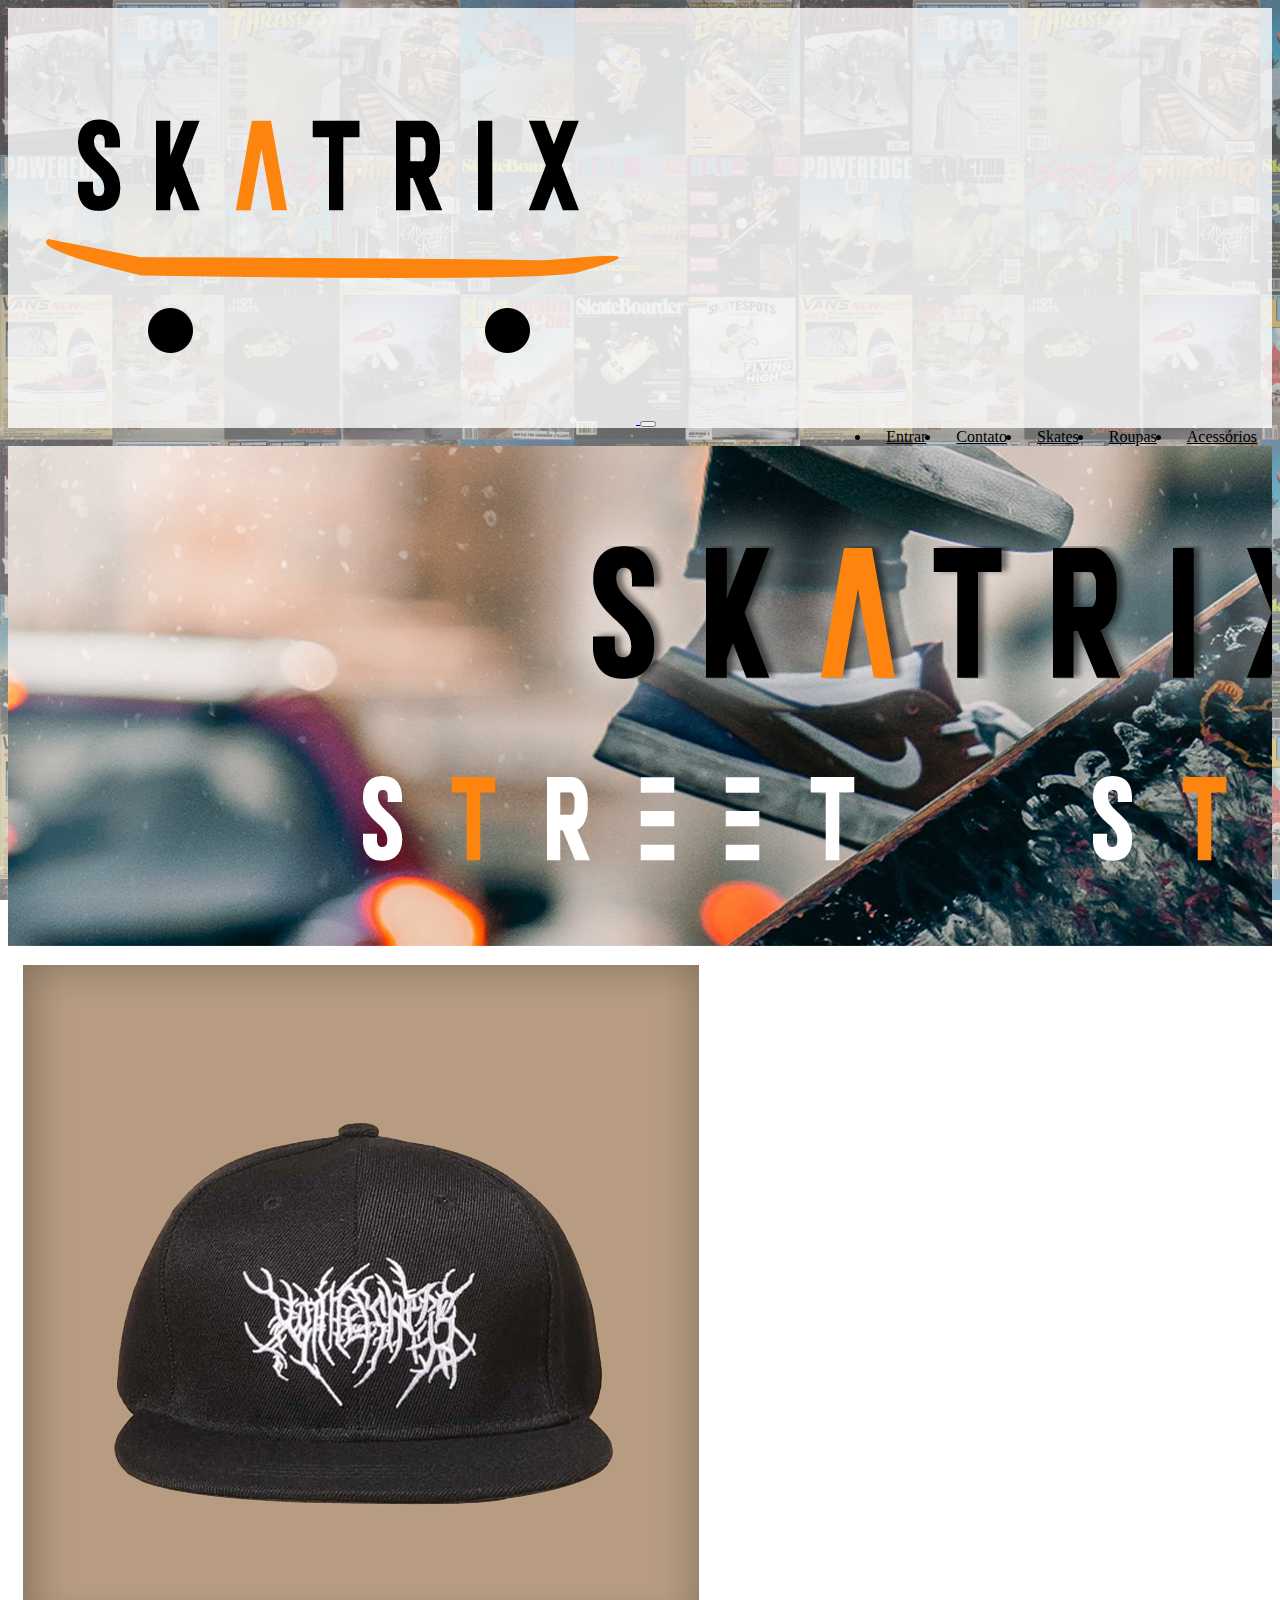
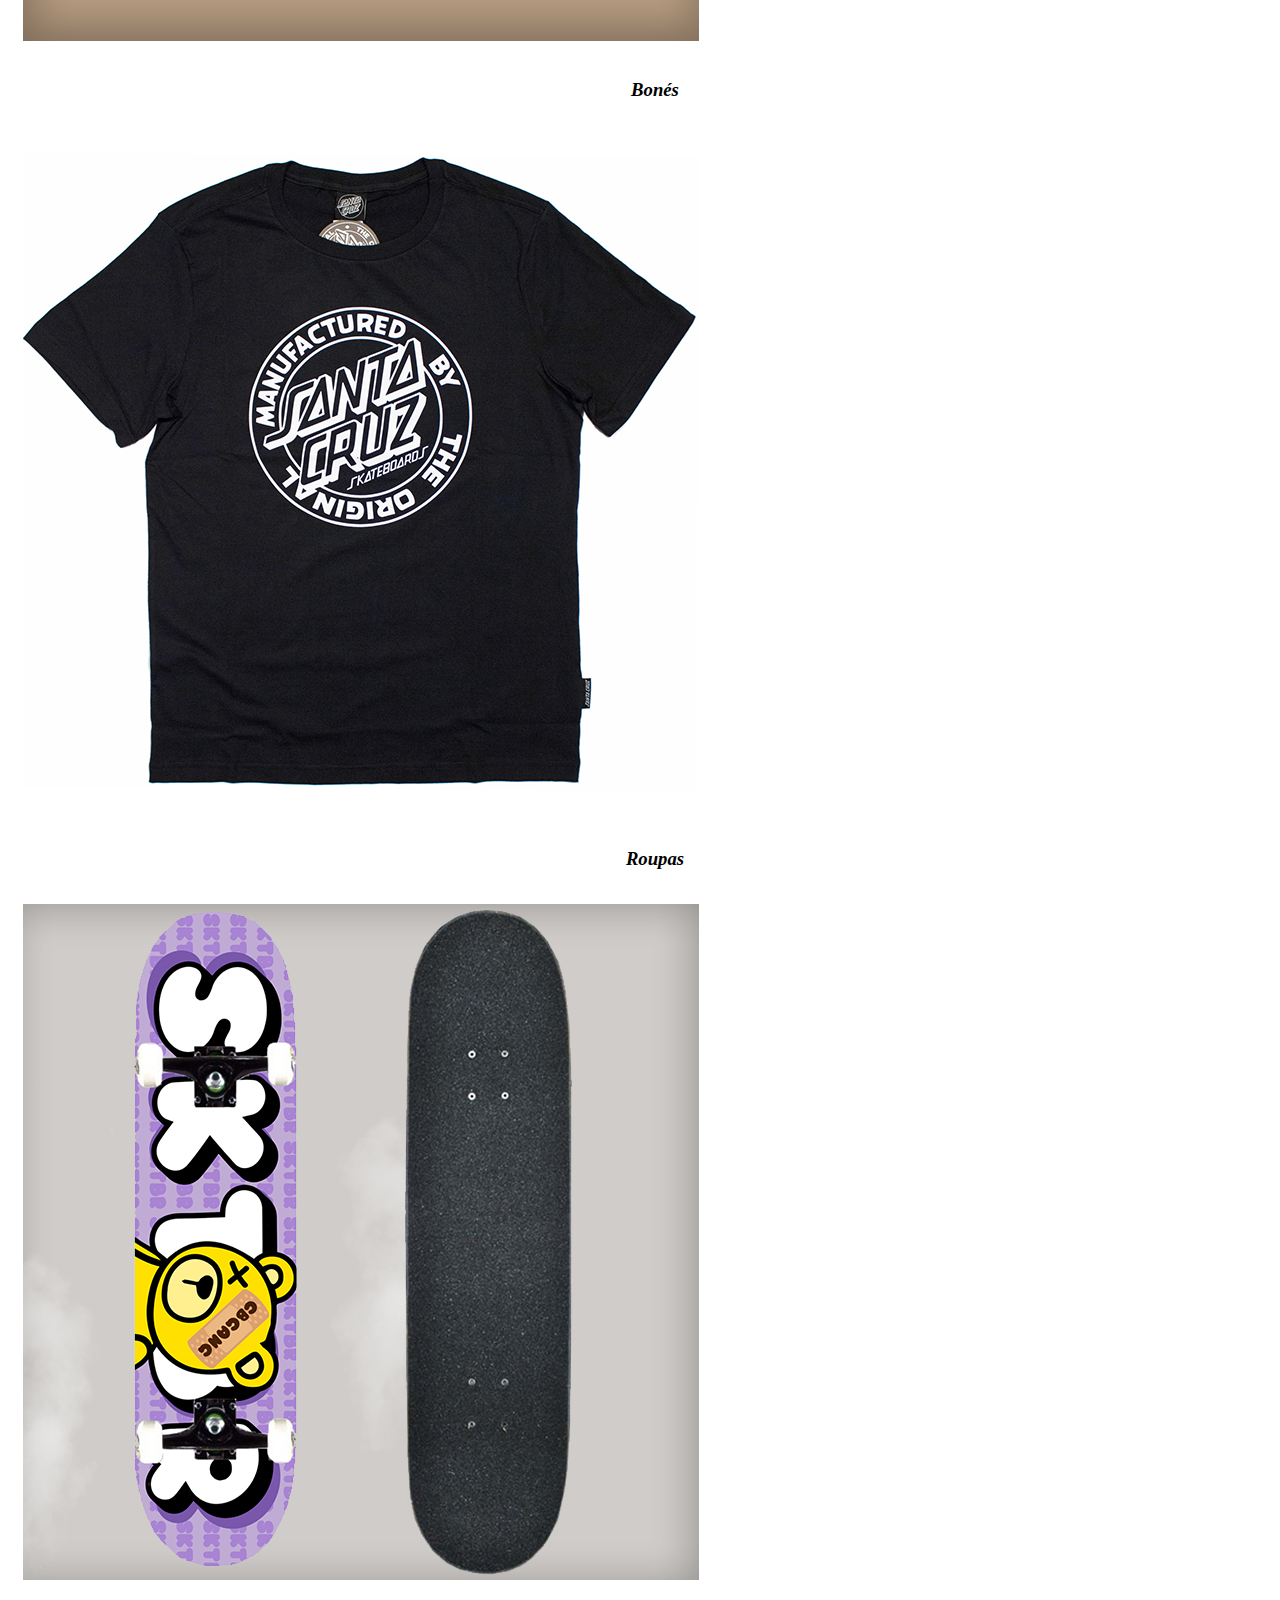
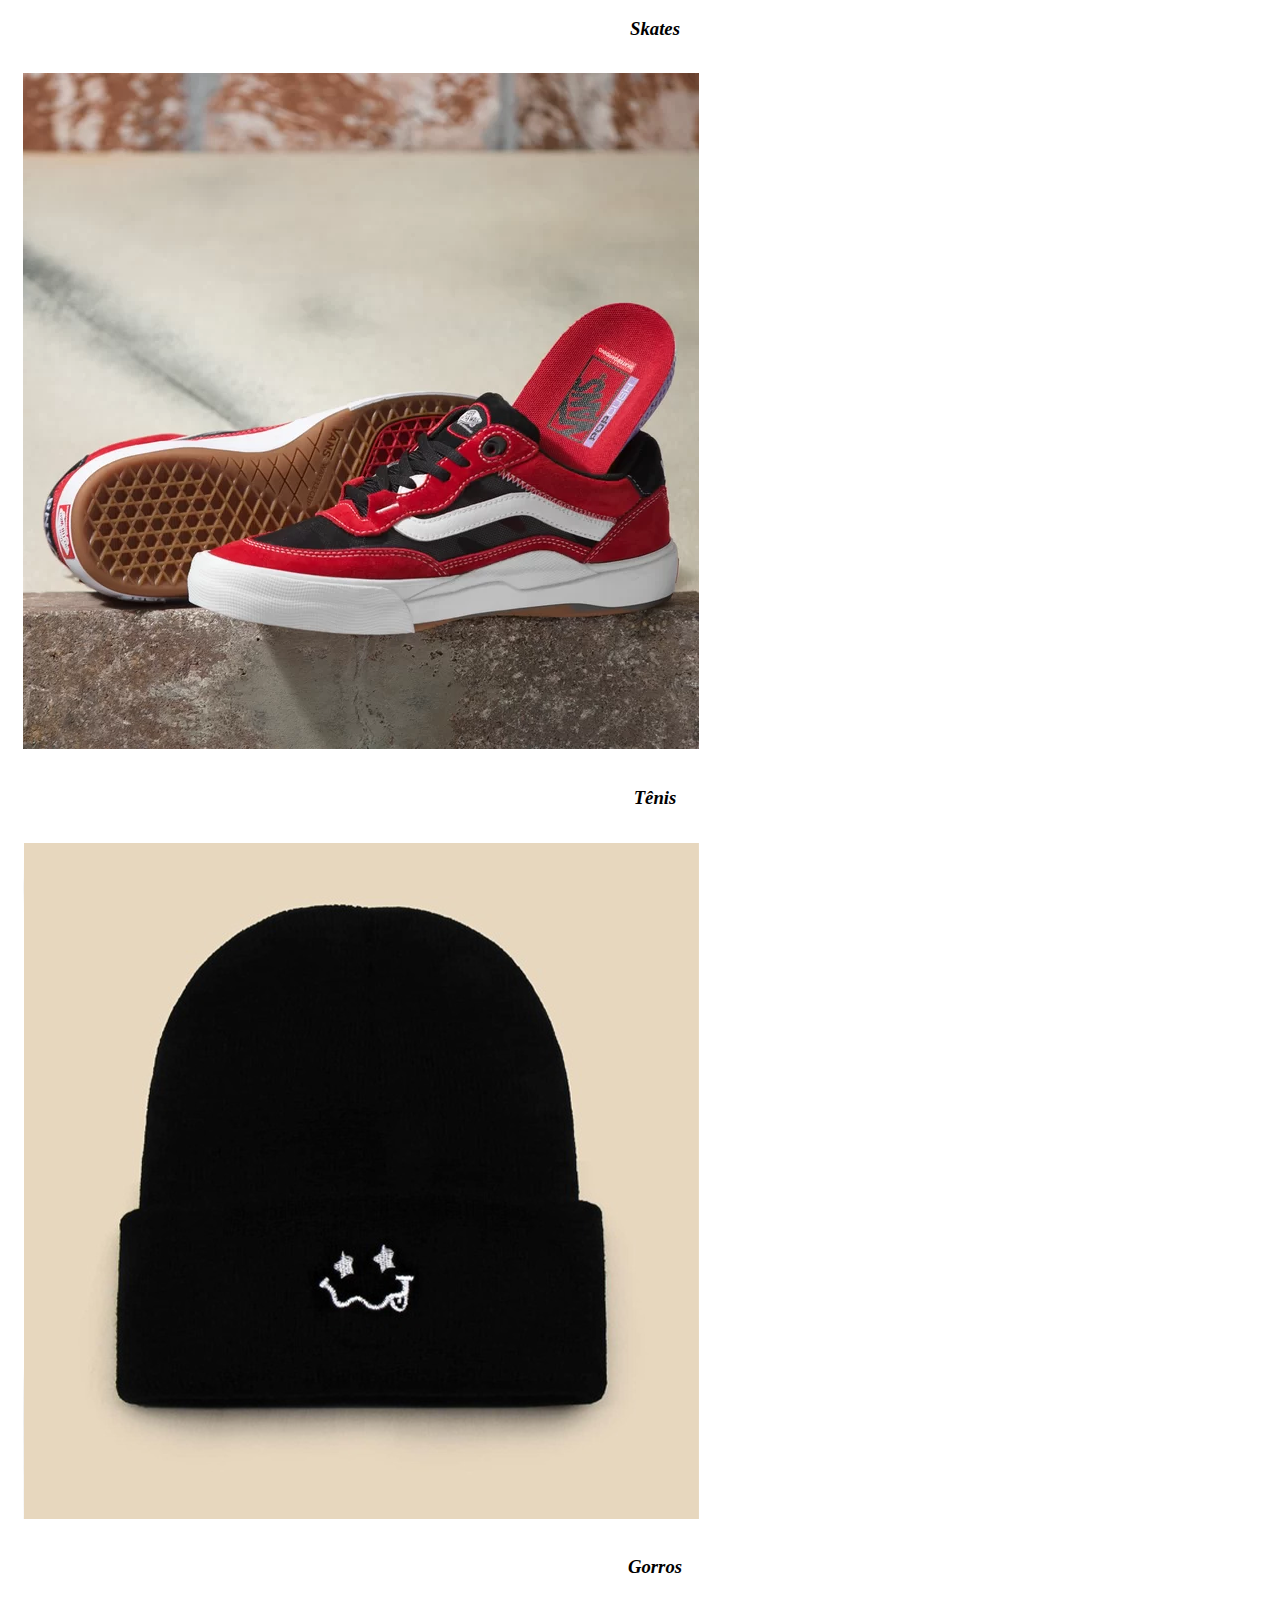
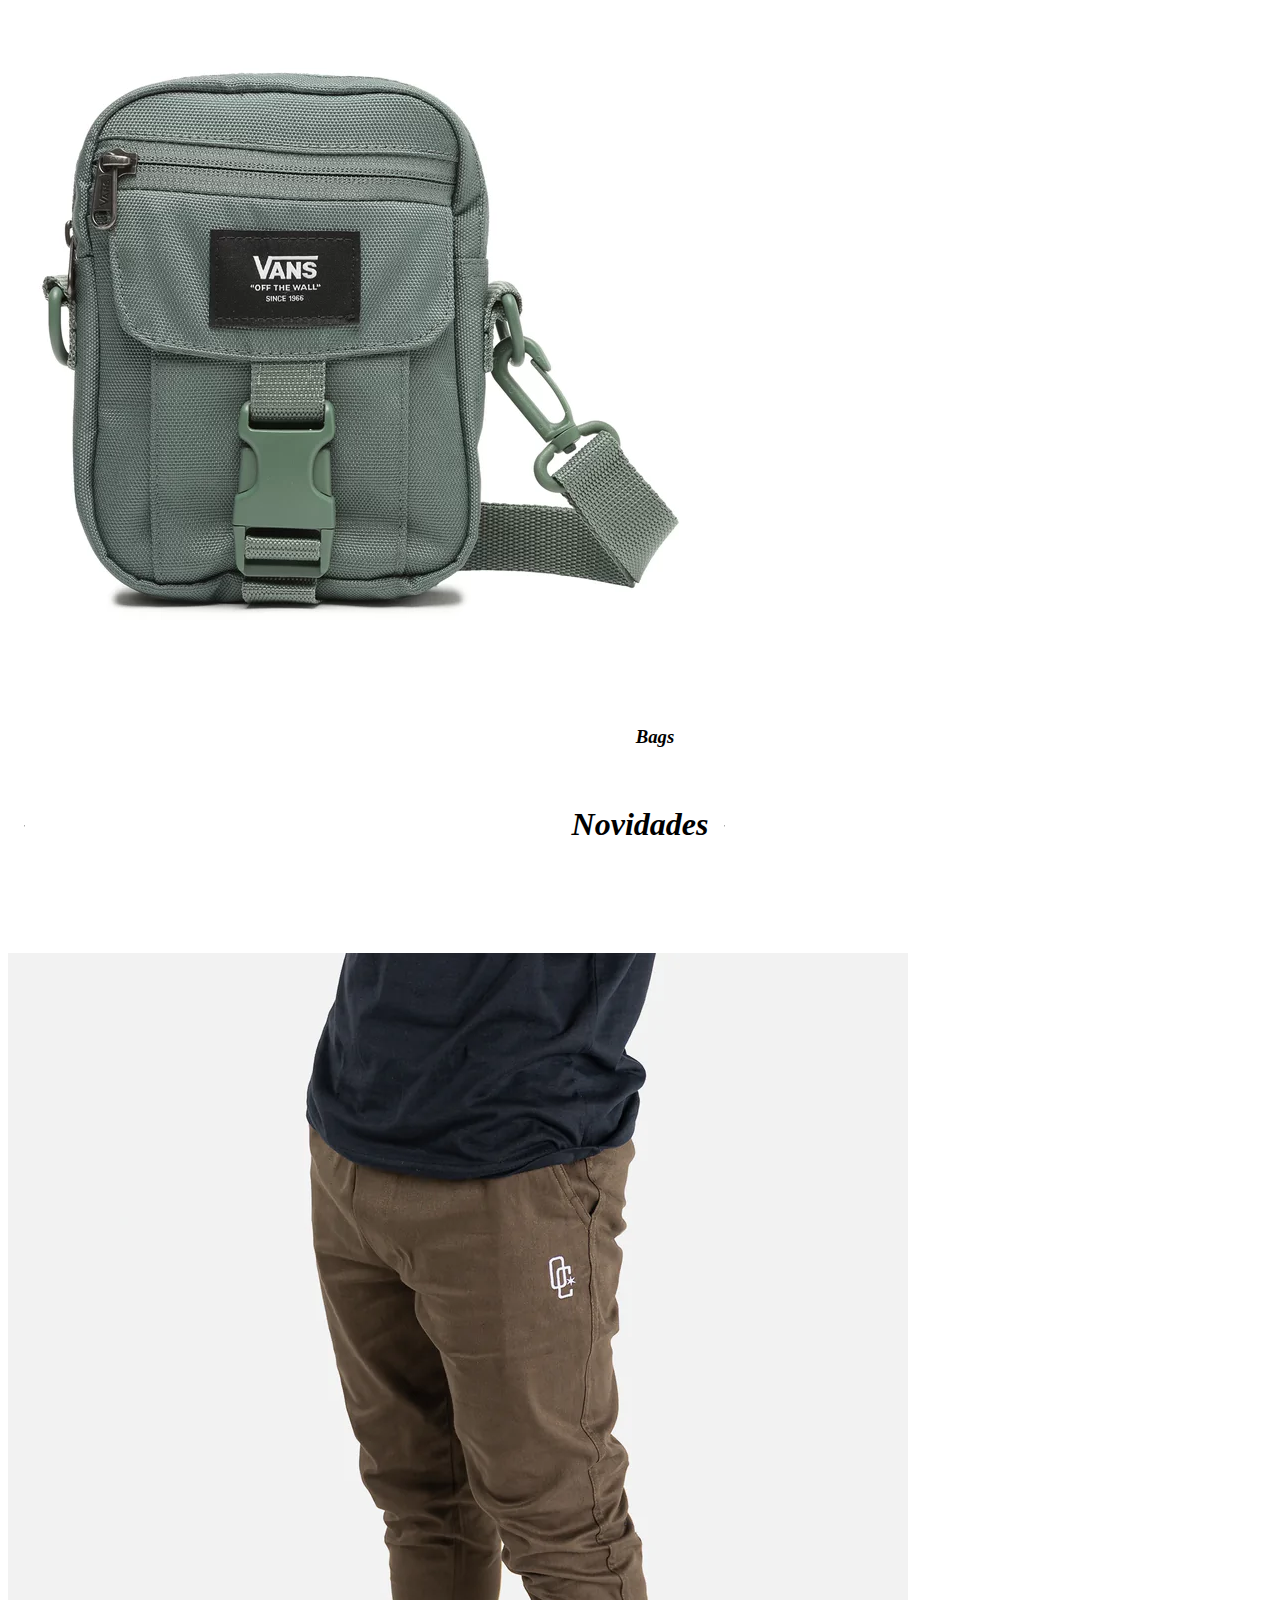
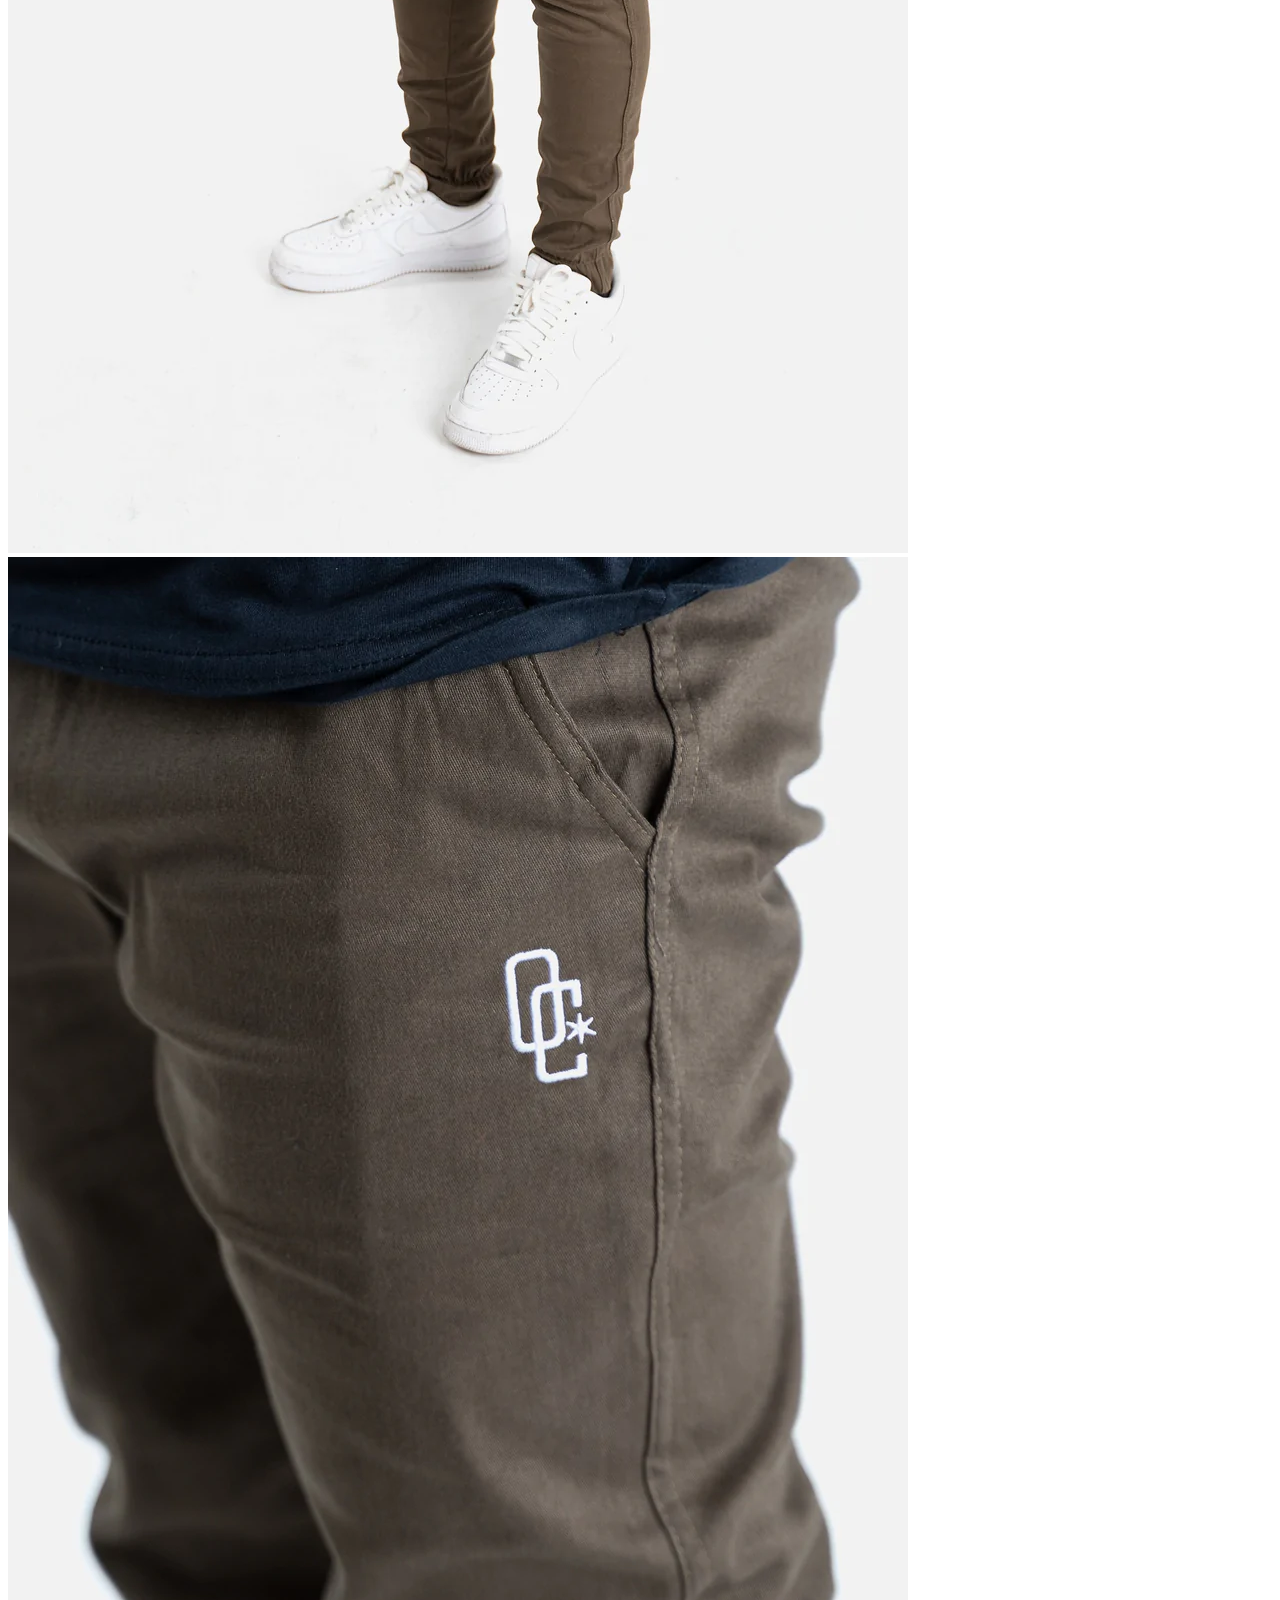
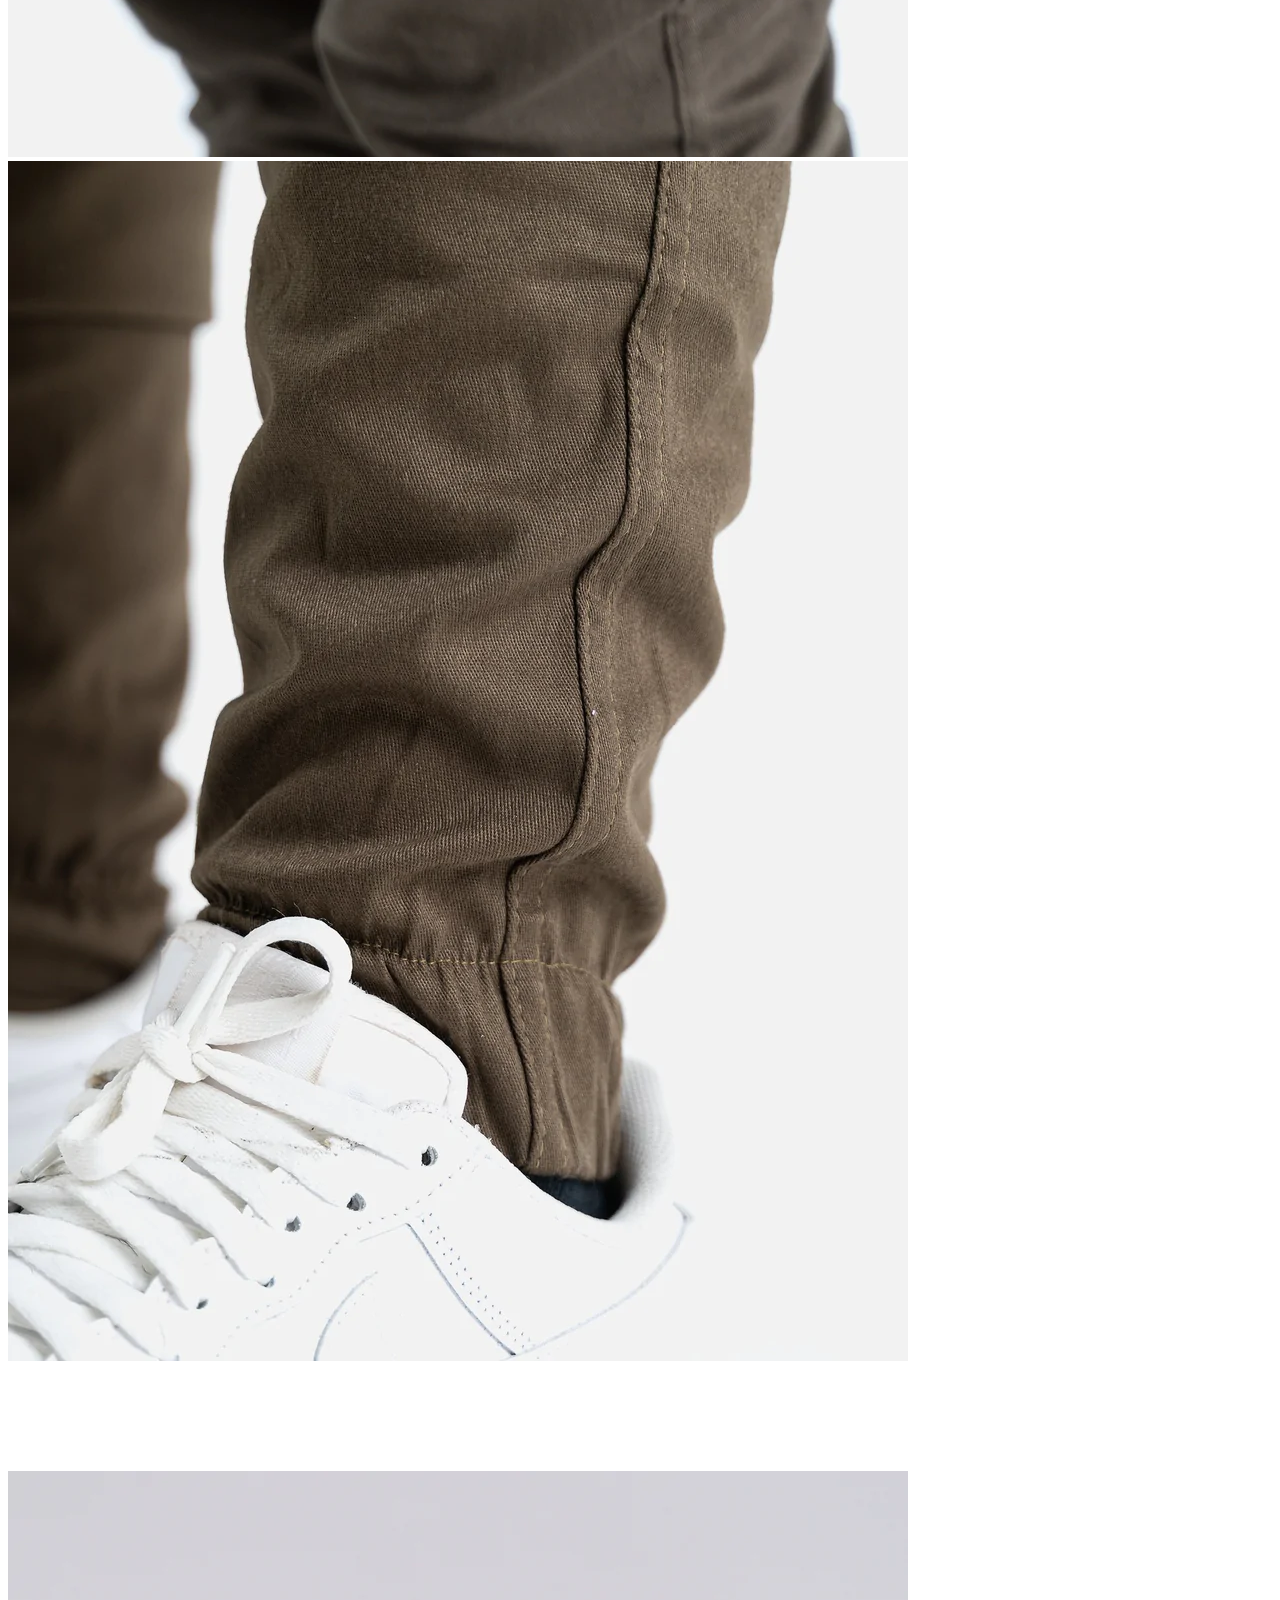
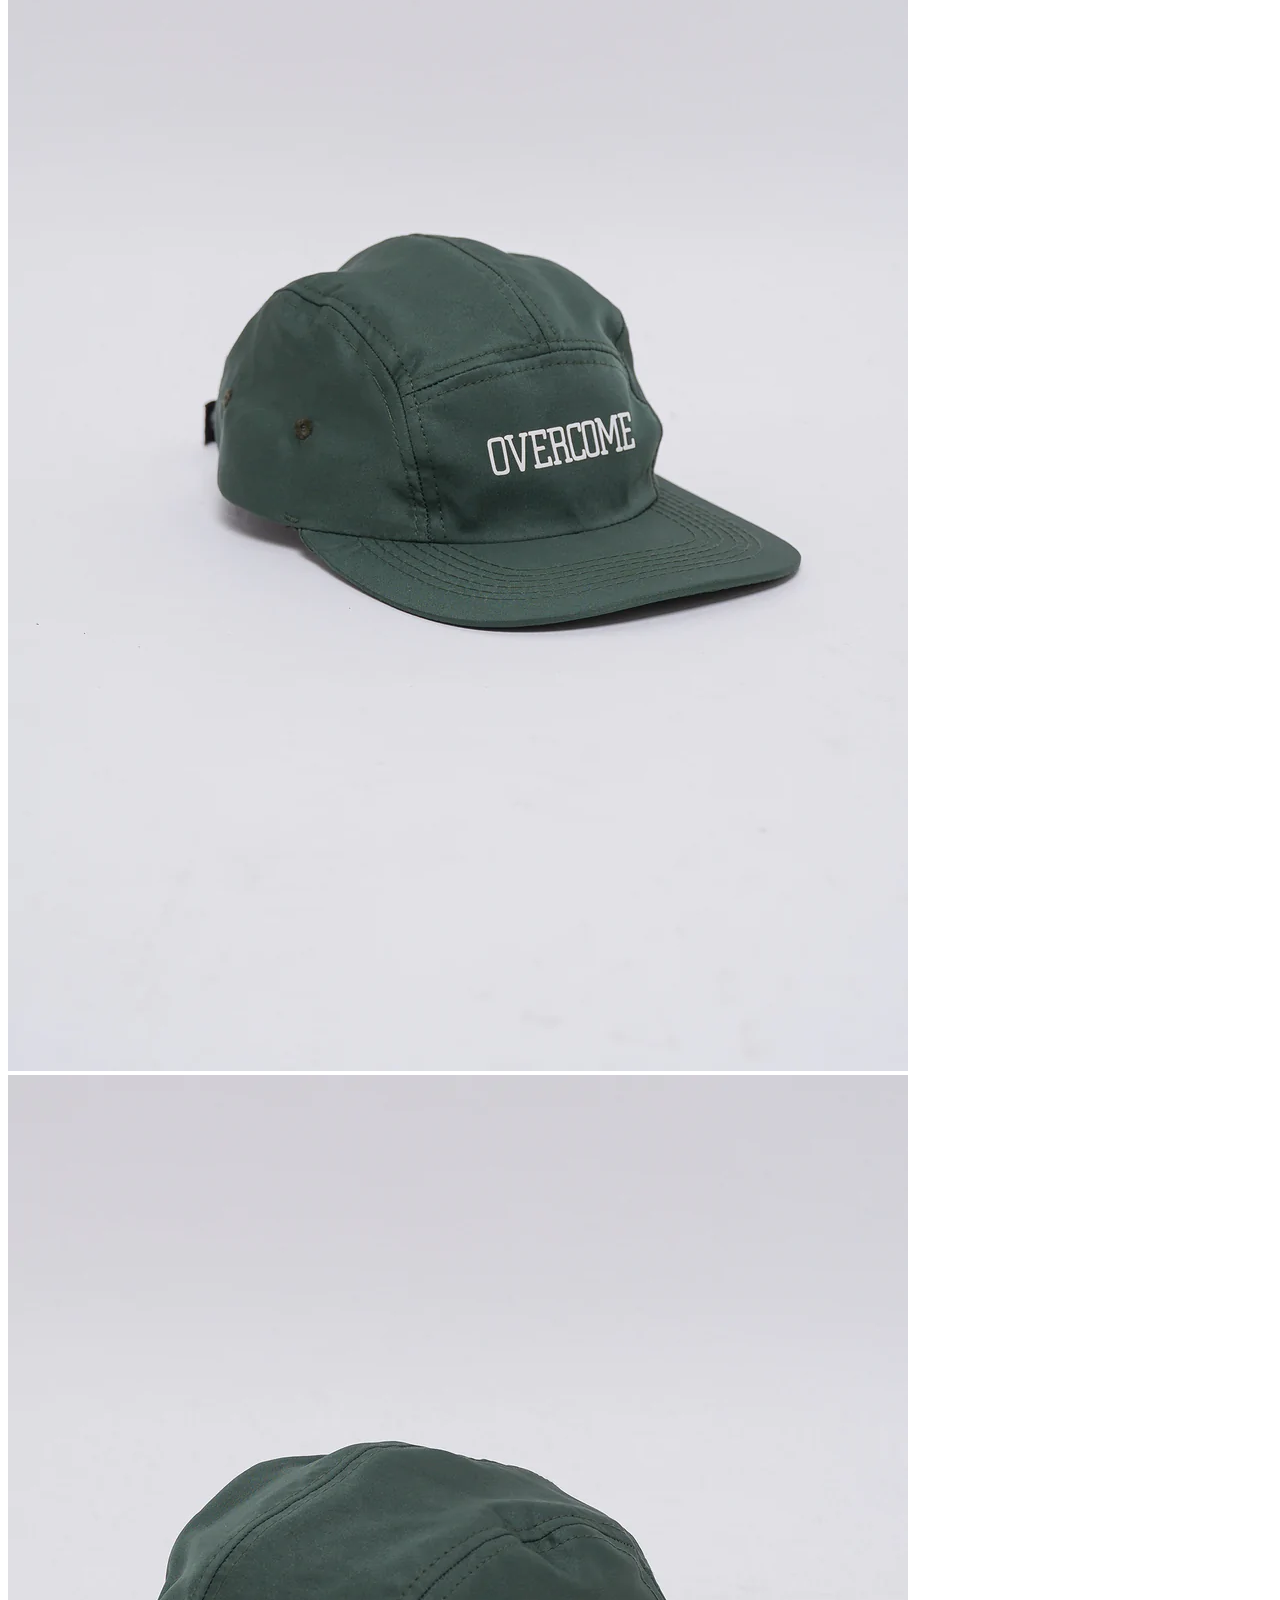
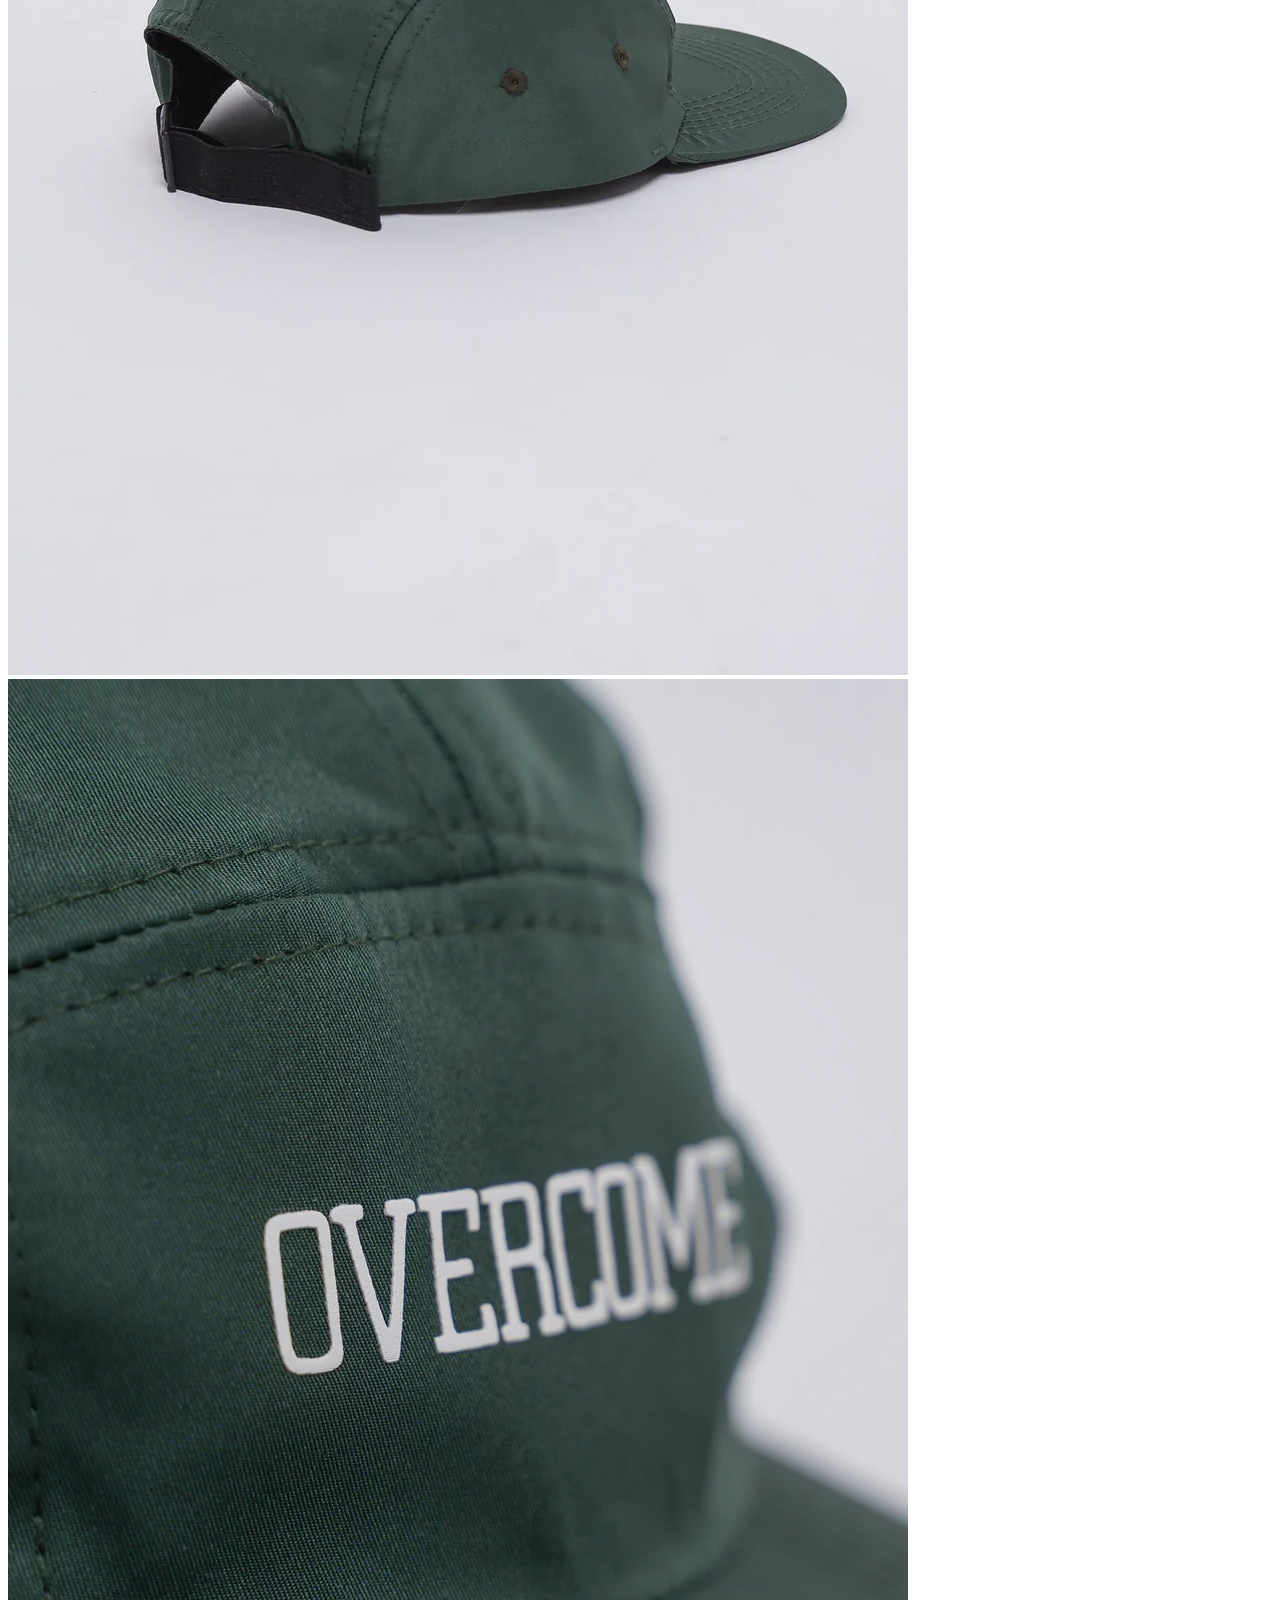
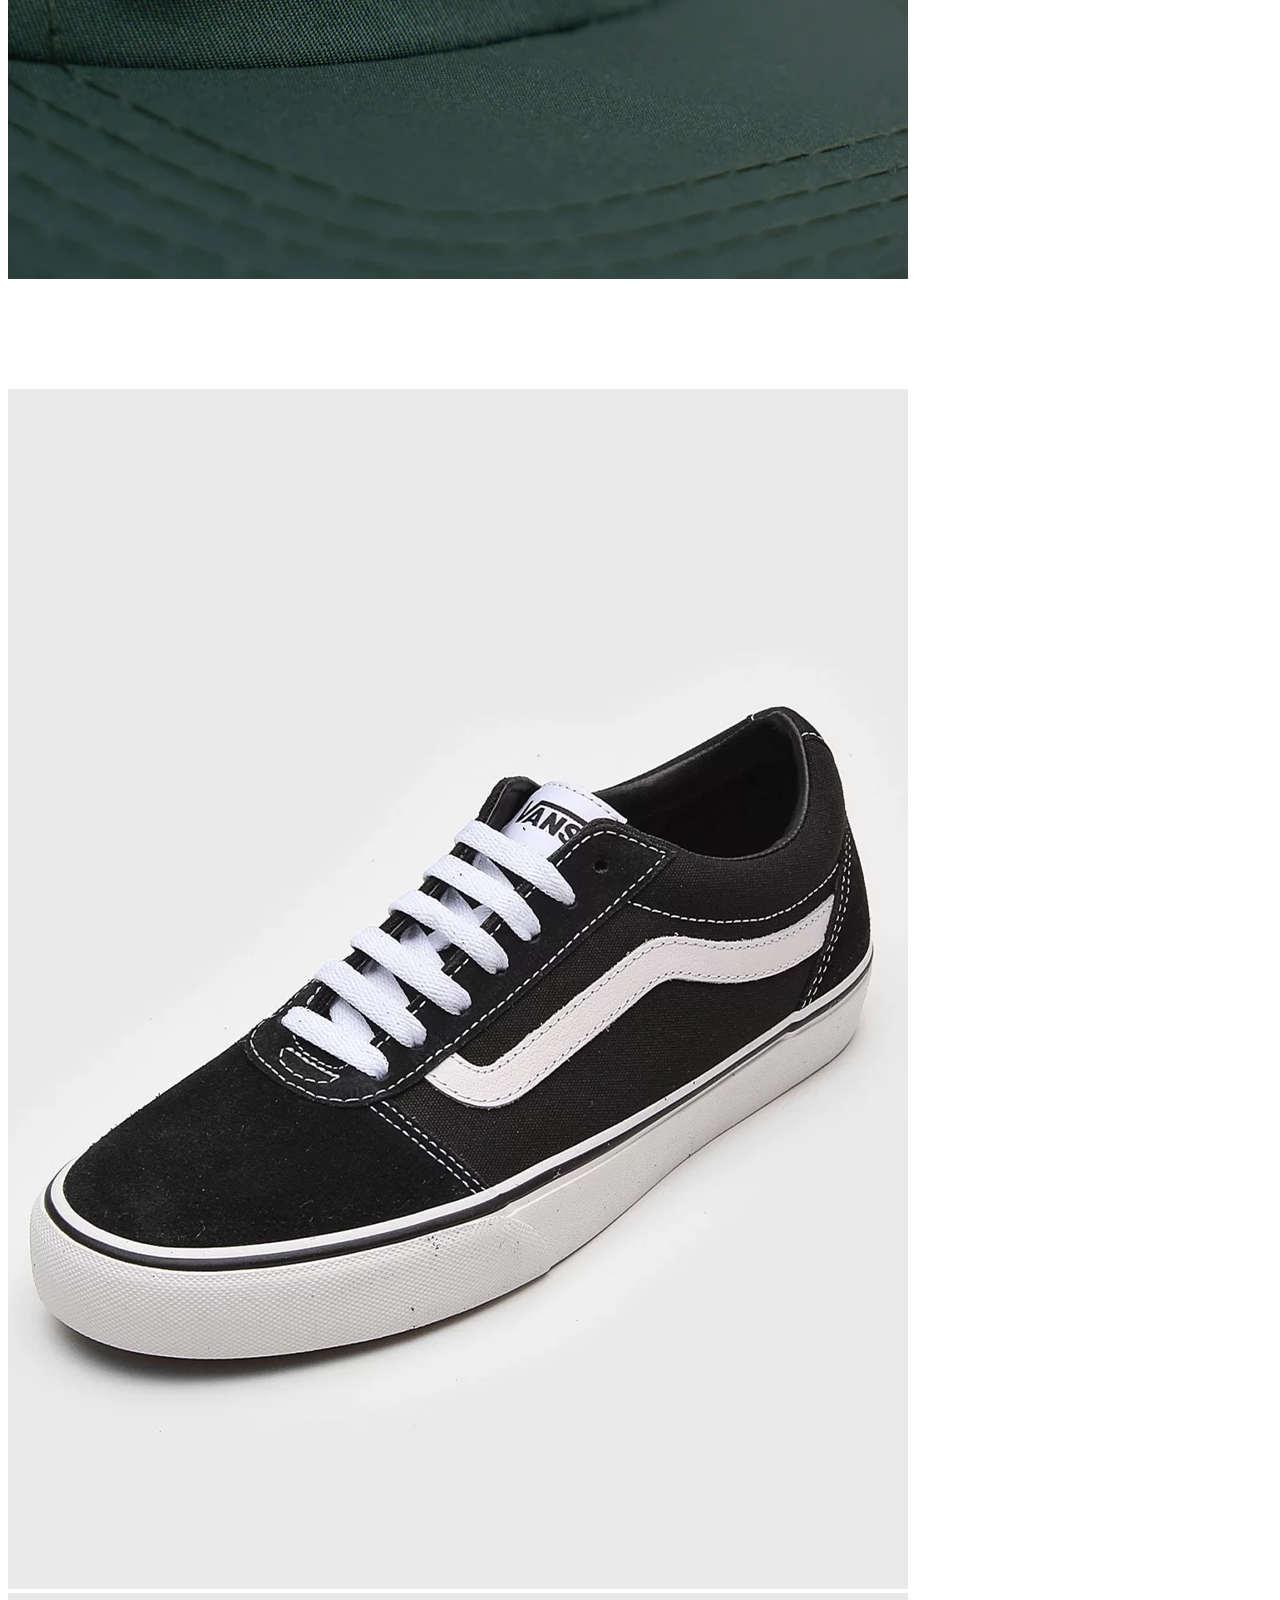
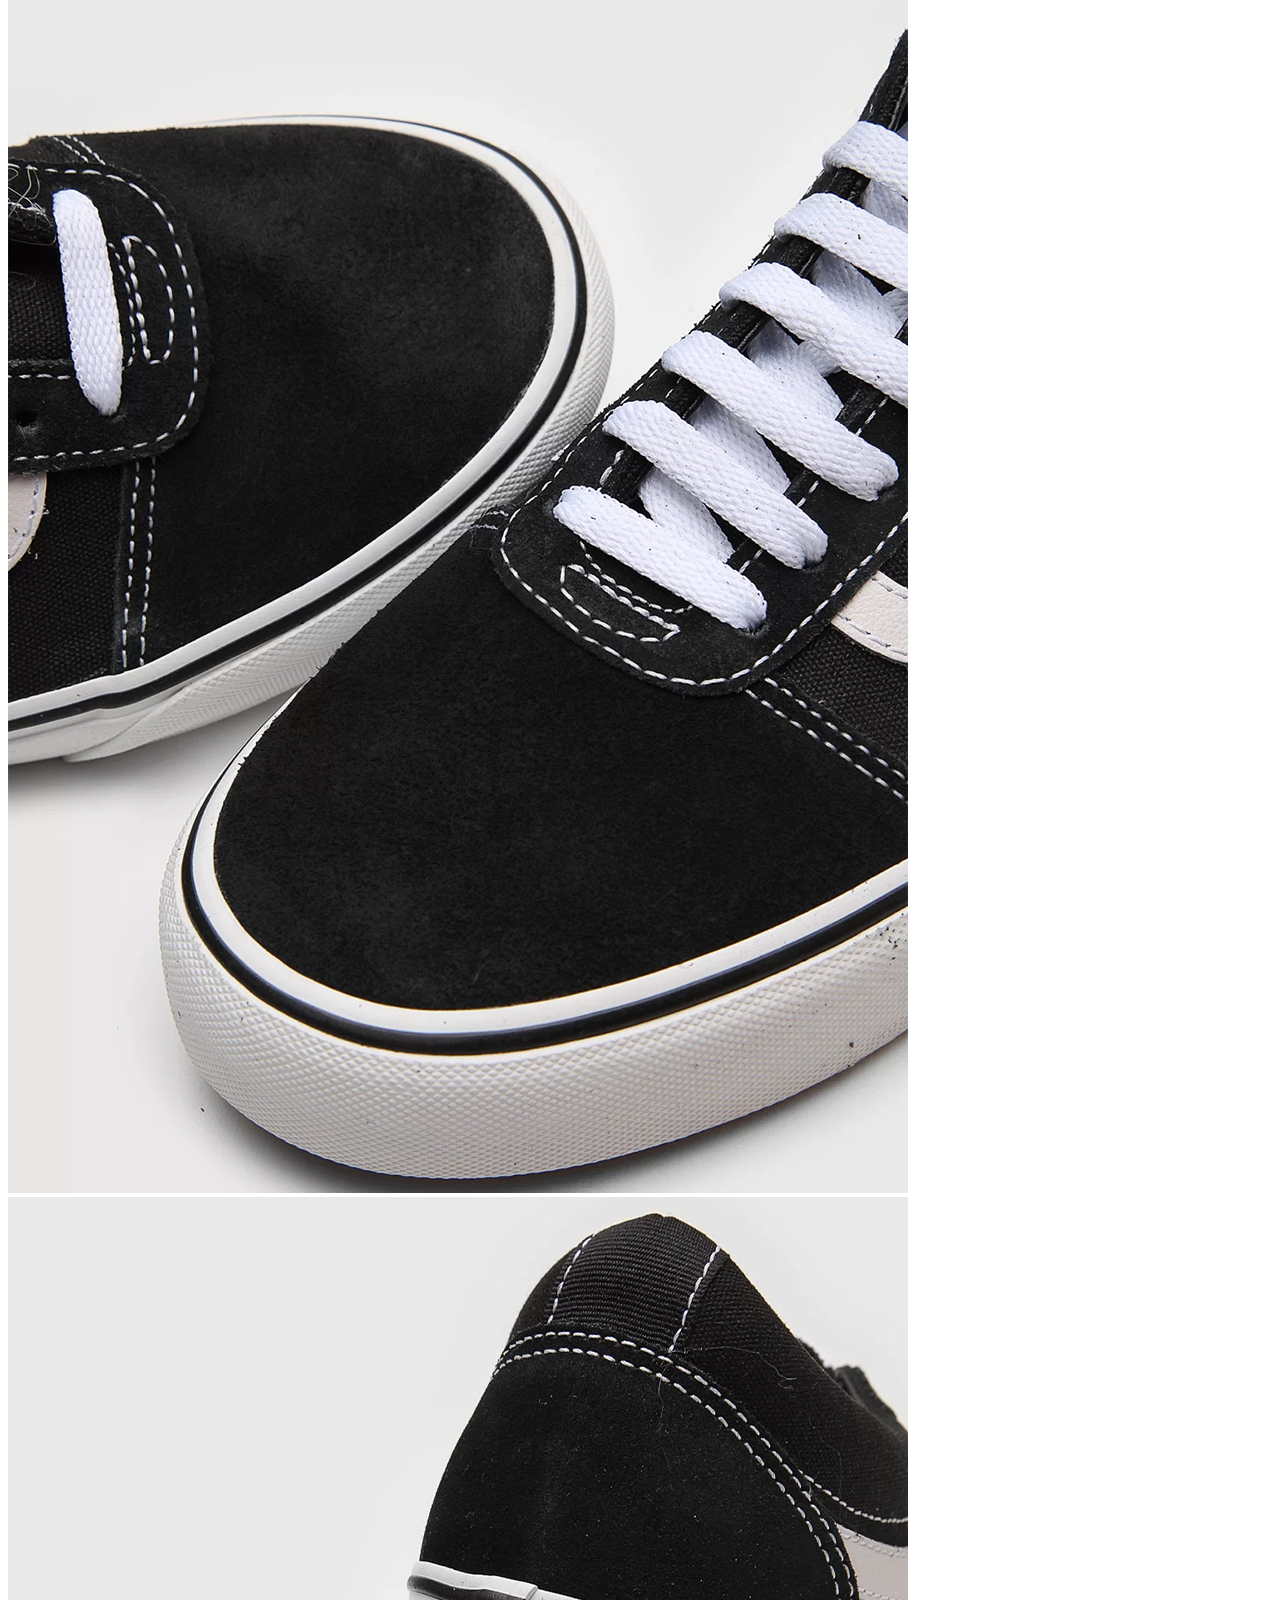
<file: index.html>
<!doctype html>
<html lang="pt-br">
  <head>
    
    <meta charset="utf-8">
    <meta name="viewport" content="width=device-width, initial-scale=1">

    <!-- Bootstrap CSS -->
    <link rel="stylesheet" href="https://stackpath.bootstrapcdn.com/bootstrap/4.1.3/css/bootstrap.min.css" integrity="sha384-MCw98/SFnGE8fJT3GXwEOngsV7Zt27NXFoaoApmYm81iuXoPkFOJwJ8ERdknLPMO" crossorigin="anonymous">

    <!-- Font Awesome -->
    <link rel="stylesheet" href="https://use.fontawesome.com/releases/v5.3.1/css/all.css" integrity="sha384-mzrmE5qonljUremFsqc01SB46JvROS7bZs3IO2EmfFsd15uHvIt+Y8vEf7N7fWAU" crossorigin="anonymous">

    <link rel="stylesheet" type="text/css" href="estilo/estilo.css">

    <title>Skatrix - Street Store</title>

  </head>

  <body>
   
  <header> <!--Inicio Cabecalho-->

    <nav class="navbar navbar-expand-md  navbar-transparente ">

          <div class="container ">

            <a class= " col-5 col-md-3 col-lg-2 navbar-brand " href="index.html">
                <img src="img/logo.png" class="col-12">
            </a>
          
           <!--Hamburguer-->
            <button class="ml-auto navbar-toggler" data-toggle = "collapse" data-target = "#hamburguer">
                  <i class= "fas fa-bars text-black"></i>
            </button>
           <!--Fim Hamburguer-->
           
      <div class="collapse navbar-collapse" id="hamburguer">
           <ul class="ul navbar-nav ml-auto d-flex">
               <li class ="nav-item">
               <a class = "nav-link " href="">Acessórios</a>
               </li>

               <li class ="nav-item">
               <a class = "nav-link" href="">Roupas</a>
               </li>

               <li class ="nav-item">
               <a class = "nav-link" href="">Skates</a>
               </li>

               <li class ="nav-item">
               <a class = "nav-link" href="">Contato</a>
               </li>

               <li class ="nav-item pb-5 pb-md-0">
               <a class = "nav-link" href="">Entrar</a>
               </li>
           </ul>
      </div>

          </div> 
        </nav>
     </header> <!--Fim Cabecalho-->


              <div class="padding-top ">
                 <img src="img/imagemcapa.png" 
                 class="img-fluid scale" 
                 >
              </div>          
 
  <section > <!--Inicio SectionCarousel-->
    <div class="container mb-5 " id="black">

      <div class="row item2 mt-5">

         <div id ="carousel-indicadores4" class= "carousel slide " data-ride = "carousel"> <!--Carousel-->

           <div class= "carousel-inner"><!--Inner-->

              <div class= "carousel-item active  ">

               <div class="d-flex justify-content-center">
                 
               <div class="">
               <a href="" class=" col-4  ">
                  <img src="img/bonen.png" class="img-fluid zoom">
                </a>

                <h3 class="titulos pl-4 pl-md-0"><i>Bonés</i></h3>

                </div>
               
                <div class="">
               <a href="" class=" col-4  ">
                  <img src="img/camiseta.png" class="img-fluid zoom">
                </a>

                <h3 class="titulos pl-4 pr-md-1"><i>Roupas</i></h3>

                </div>

              <div class="">
               <a href="" class=" col-4  ">
                  <img src="img/skate.png" class="img-fluid zoom">
                </a>

                <h3 class="titulos "><i>Skates</i></h3>

                </div>

              </div>
           </div>

               <div class= "carousel-item ">
                 <div class="d-flex justify-content-center">

                 <div class="">
               <a href="" class=" col-4  ">
                  <img src="img/teniss.png" class="img-fluid zoom">
                </a>

                <h3 class="titulos pl-4 pl-md-0"><i>Tênis</i></h3>

                </div>
                 
                 <div class="">
               <a href="" class=" col-4  ">
                  <img src="img/gorro.png" class="img-fluid zoom">
                </a>

                <h3 class="titulos pl-4 pl-md-0"><i>Gorros</i></h3>

                </div>
            
                <div class="">
               <a href="" class=" col-4  ">
                  <img src="img/bag.png" class="img-fluid zoom">
                </a>

                <h3 class="titulos"><i>Bags</i></h3>

                </div>

              </div>
              </div>

            </div><!--/Inner-->
                     
            <!--Controles-->
            <a href="#carousel-indicadores4" class="carousel-control-prev" data-slide="prev">
               <span class="carousel-control-prev-icon"></span>
            </a>

            <a href="#carousel-indicadores4" class="carousel-control-next" data-slide="next">
               <span class="carousel-control-next-icon"></span>
            </a>

          </div><!--/Carousel -->

          </div><!--Fim row-->
    </div> <!--Fim container-->
  </section><!--FIM SectionCarousel-->


  <section> <!--Inicio SectionCarousel-->
    <div class="container" id="black">
     
     <div class="hr mb-5">
      <hr><h1 class="bg-light pr-3 pl-3"><i>Novidades</i></h1><hr>
  </div>
      <div class="row">

         <div id ="carousel-indicadores2" class= "col-6 col-md-4 carousel slide" data-ride = "carousel"> <!--Carousel-->

            <!--Indicadores-->
            <ol class="carousel-indicators">

               <li class ="active" data-target = "#carousel-indicadores2" data-slide-to = "0"></li>

               <li data-target = "#carousel-indicadores2" data-slide-to = "1"></li>

               <li data-target = "#carousel-indicadores2" data-slide-to = "2"></li>

            </ol>

            <div class= "carousel-inner d-flex zoom2 "><!--Inner-->

              <div class= "carousel-item active ">
                 <a href="produto1.html" class="">
                    <img src="img/calca.png" 
                 class="img-fluid">
                 </a>
              </div>
              
              <div class= "carousel-item ">
                 <a href="produto1.html">
                    <img src="img/calca2.png" 
                 class="img-fluid">
                 </a>
              </div>

              <div class= "carousel-item ">
                 <a href="produto1.html">
                    <img src="img/calca3.png" 
                 class="img-fluid">
                 </a>
              </div>


            </div><!--/Inner-->
            
            <!--Controles-->
            <a href="#carousel-indicadores2 padding" class="carousel-control-prev" data-slide="prev">
               <span class="carousel-control-prev-icon"></span>
            </a>

            <a href="#carousel-indicadores2" class="carousel-control-next" data-slide="next">
               <span class="carousel-control-next-icon"></span>
            </a>

          </div><!--/Carousel -->

         <div id ="carousel-indicadores3" class= "carousel slide col-6 col-md-4" data-ride = "carousel"> <!--Carousel-->

            <!--Indicadores-->
            <ol class="carousel-indicators">

               <li class ="active" data-target = "#carousel-indicadores3" data-slide-to = "0"></li>

               <li data-target = "#carousel-indicadores3" data-slide-to = "1"></li>

               <li data-target = "#carousel-indicadores3" data-slide-to = "2"></li>

            </ol>

            <div class= "carousel-inner d-flex zoom2"><!--Inner-->

              <div class= "carousel-item active">
                 <a href="produto2.html">
                    <img src="img/none1.png" 
                 class="img-fluid">
                 </a>
              </div>
              
              <div class= "carousel-item ">
                 <a href="produto2.html">
                    <img src="img/none2.png" 
                 class="img-fluid">
                 </a>
              </div>

              <div class= "carousel-item ">
                 <a href="produto2.html">
                    <img src="img/none3.png" 
                 class="img-fluid">
                 </a>
              </div>


            </div><!--/Inner-->
            
            <!--Controles-->
            <a href="#carousel-indicadores3" class="carousel-control-prev" data-slide="prev">
               <span class="carousel-control-prev-icon"></span>
            </a>

            <a href="#carousel-indicadores3" class="carousel-control-next" data-slide="next">
               <span class="carousel-control-next-icon"></span>
            </a>


       </div> <!--Carousel-->

        <div id ="carousel-indicadores5" class= "carousel slide d-none d-md-flex col-md-4 " data-ride = "carousel"> <!--Carousel-->

            <!--Indicadores-->
            <ol class="carousel-indicators">

               <li class ="active" data-target = "#carousel-indicadores5" data-slide-to = "0"></li>

               <li data-target = "#carousel-indicadores5" data-slide-to = "1"></li>

               <li data-target = "#carousel-indicadores5" data-slide-to = "2"></li>

            </ol>

            <div class= "carousel-inner d-flex zoom2"><!--Inner-->

              <div class= "carousel-item active">
                 <a href="produto3.html">
                    <img src="img/vans3.png" 
                 class="img-fluid">
                 </a>
              </div>
              
              <div class= "carousel-item ">
                 <a href="produto3.html">
                    <img src="img/vans1.png" 
                 class="img-fluid">
                 </a>
              </div>

              <div class= "carousel-item ">
                 <a href="produto3.html">
                    <img src="img/vans2.png" 
                 class="img-fluid">
                 </a>
              </div>


            </div><!--/Inner-->
            
            <!--Controles-->
            <a href="#carousel-indicadores5" class="carousel-control-prev" data-slide="prev">
               <span class="carousel-control-prev-icon"></span>
            </a>

            <a href="#carousel-indicadores5" class="carousel-control-next" data-slide="next">
               <span class="carousel-control-next-icon"></span>
            </a>


       </div> <!--Carousel-->     
    </div> <!--Fim container-->
  </section><!--FIM SectionCarousel-->

  <section class=" mt-5 ">
   <div class="container">

      <div class="row d-flex align-items-center">

           <div class="col-4 col-md-2 bg-light p-4 zoom2 border-right d-none d-md-block">
              <img src="img/nike.png" class=" d-flex col-12">
           </div>

           <div class="col-4 col-md-2 bg-light p-4 border-right d-none d-md-block zoom2">
              <img src="img/vans.png" class="col-12 ">
           </div>

           <div class="col-4 col-md-2 bg-light p-4 border-right zoom2">
              <img src="img/overcome.png" class="col-12 ">
           </div>

           <div class="col-4 col-md-2 bg-light p-4 border-right zoom2">
              <img src="img/lixo.png" class="col-12 ">
           </div>

           <div class="col-4 col-md-2 bg-light p-4 border-right zoom2">
              <img src="img/santa.png" class="col-12">
           </div>

           <div class="col-4 col-md-2 bg-light p-4 zoom2 d-none d-md-block">
              <img src="img/qix.png" class="col-12">
           </div>
      
      </div>
      
      <div class="row d-flex justify-content-center mt-5">
      <div class="col-6 col-md-4 ">
          <a href="teste.html">
           <input type="submit" value="Ver mais" class="btn btn-dark col-12 value"></input>
           </a>
      </div>
      </div> 

     </div> 
  </section>
  
  <footer class="page-footer mt-5 pt-3 pb-3">
     
     <div class="container">
          <div class="row ">
               <div class=" col-md-6 ">
                    <div>
                        <h3 class="align">&copy; Trabalho de educação financeira.</h1>
                    </div>
               </div>
               <div class="col-md-6">
              <ul >
                  <li>
                      <a href="">
                          <img src="img/facebook.png">
                      </a>
                  </li>

                  <li>
                      <a href="Historia.html">
                          <img src="img/instagram.png">
                      </a>
                  </li>

                  <li>
                      <a href="">
                          <img src="img/twitter.png">
                      </a>
                  </li>
              </ul>
          </div>
          </div>
     </div>

  </footer>

    <!-- JavaScript (Opcional) -->
    <!-- jQuery primeiro, depois Popper.js, depois Bootstrap JS -->
    <script src="https://code.jquery.com/jquery-3.3.1.slim.min.js" integrity="sha384-q8i/X+965DzO0rT7abK41JStQIAqVgRVzpbzo5smXKp4YfRvH+8abtTE1Pi6jizo" crossorigin="anonymous"></script>
    <script src="https://cdnjs.cloudflare.com/ajax/libs/popper.js/1.14.3/umd/popper.min.js" integrity="sha384-ZMP7rVo3mIykV+2+9J3UJ46jBk0WLaUAdn689aCwoqbBJiSnjAK/l8WvCWPIPm49" crossorigin="anonymous"></script>
    <script src="https://stackpath.bootstrapcdn.com/bootstrap/4.1.3/js/bootstrap.min.js" integrity="sha384-ChfqqxuZUCnJSK3+MXmPNIyE6ZbWh2IMqE241rYiqJxyMiZ6OW/JmZQ5stwEULTy" crossorigin="anonymous"></script>

  </body>

</html>
</file>
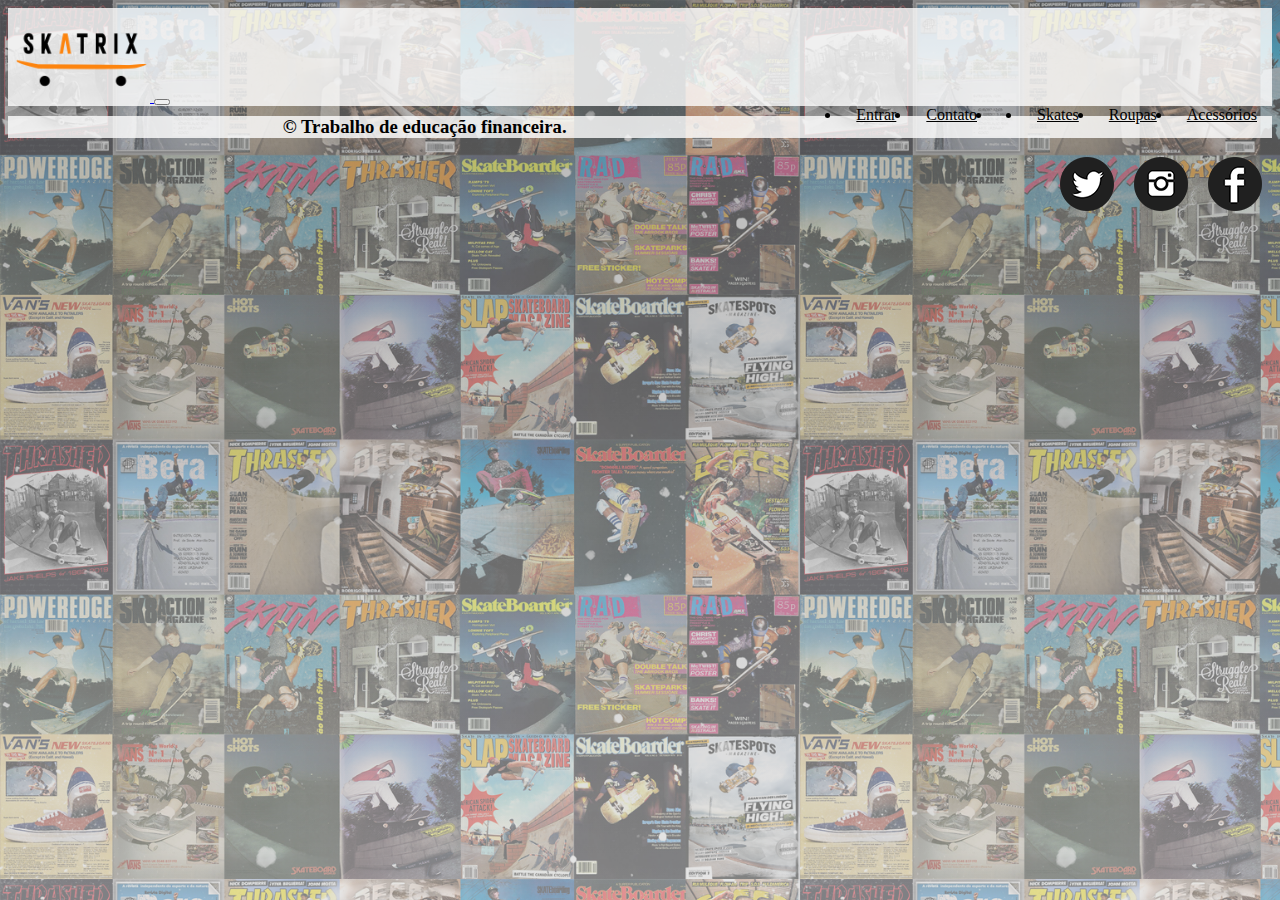
<file: historia.html>
<!doctype html>
<html lang="pt-br">
  <head>
    
    <meta charset="utf-8">
    <meta name="viewport" content="width=device-width, initial-scale=1">

    <!-- Bootstrap CSS -->
    <link rel="stylesheet" href="https://stackpath.bootstrapcdn.com/bootstrap/4.1.3/css/bootstrap.min.css" integrity="sha384-MCw98/SFnGE8fJT3GXwEOngsV7Zt27NXFoaoApmYm81iuXoPkFOJwJ8ERdknLPMO" crossorigin="anonymous">

    <!-- Font Awesome -->
    <link rel="stylesheet" href="https://use.fontawesome.com/releases/v5.3.1/css/all.css" integrity="sha384-mzrmE5qonljUremFsqc01SB46JvROS7bZs3IO2EmfFsd15uHvIt+Y8vEf7N7fWAU" crossorigin="anonymous">

    <link rel="stylesheet" type="text/css" href="estilo/estilo.css">

    <title>Skatrix - Street Store</title>

  </head>

  <body>
   
  <header> <!--Inicio Cabecalho-->

    <nav class="navbar navbar-expand-md  navbar-transparente fixed-top ">
          <div class="container">
            <a class= "navbar-brand" href="index.html">
                <img src="img/logo.png" width="142">
            </a>
          
           <!--Hamburguer-->
            <button class="ml-auto navbar-toggler" data-toggle = "collapse" data-target = "#hamburguer">
                  <i class= "fas fa-bars text-black"></i>
            </button>
           <!--Fim Hamburguer-->
           
      <div class="collapse navbar-collapse" id="hamburguer">
           <ul class="ul navbar-nav ml-auto d-flex">
               <li class ="nav-item">
               <a class = "nav-link " href="">Acessórios</a>
               </li>

               <li class ="nav-item">
               <a class = "nav-link" href="">Roupas</a>
               </li>

               <li class ="nav-item">
               <a class = "nav-link" href="">Skates</a>
               </li>

               <li class ="nav-item divisor"> 
               </li>

               <li class ="nav-item">
               <a class = "nav-link" href="">Contato</a>
               </li>

               <li class ="nav-item">
               <a class = "nav-link" href="">Entrar</a>
               </li>
           </ul>
      </div>

          </div> 
        </nav>
     </header> <!--Fim Cabecalho-->





  <footer class="mt-5 ">
     
     <div class="container">
          <div class="row ">
               <div class="col-md-6 ">
                    <div>
                        <h3 class="align">&copy; Trabalho de educação financeira.</h1>
                    </div>
               </div>
               <div class="col-md-6">
              <ul>
                  <li>
                      <a href="">
                          <img src="img/facebook.png">
                      </a>
                  </li>

                  <li>
                      <a href="Historia.html">
                          <img src="img/instagram.png">
                      </a>
                  </li>

                  <li>
                      <a href="">
                          <img src="img/twitter.png">
                      </a>
                  </li>
              </ul>
          </div>
          </div>
     </div>

  </footer>

    <!-- JavaScript (Opcional) -->
    <!-- jQuery primeiro, depois Popper.js, depois Bootstrap JS -->
    <script src="https://code.jquery.com/jquery-3.3.1.slim.min.js" integrity="sha384-q8i/X+965DzO0rT7abK41JStQIAqVgRVzpbzo5smXKp4YfRvH+8abtTE1Pi6jizo" crossorigin="anonymous"></script>
    <script src="https://cdnjs.cloudflare.com/ajax/libs/popper.js/1.14.3/umd/popper.min.js" integrity="sha384-ZMP7rVo3mIykV+2+9J3UJ46jBk0WLaUAdn689aCwoqbBJiSnjAK/l8WvCWPIPm49" crossorigin="anonymous"></script>
    <script src="https://stackpath.bootstrapcdn.com/bootstrap/4.1.3/js/bootstrap.min.js" integrity="sha384-ChfqqxuZUCnJSK3+MXmPNIyE6ZbWh2IMqE241rYiqJxyMiZ6OW/JmZQ5stwEULTy" crossorigin="anonymous"></script>

  </body>

</html>
</file>
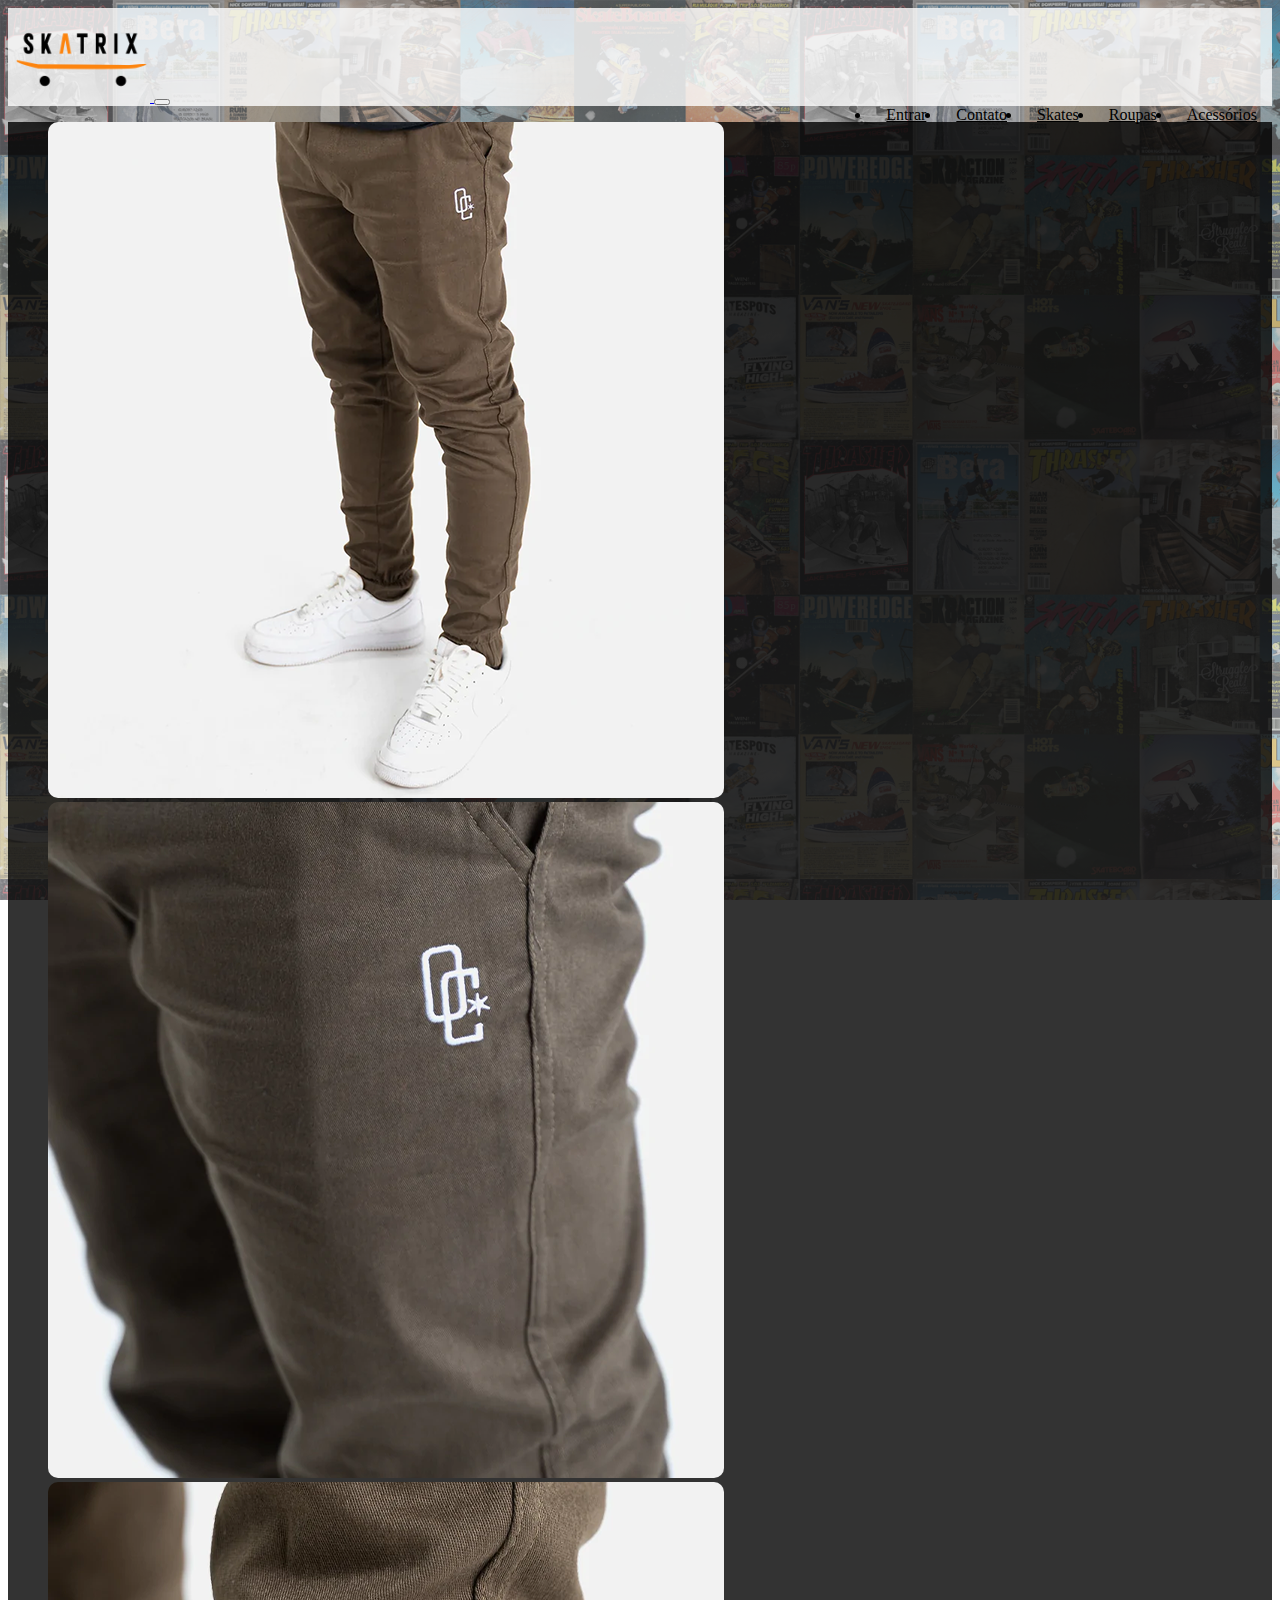
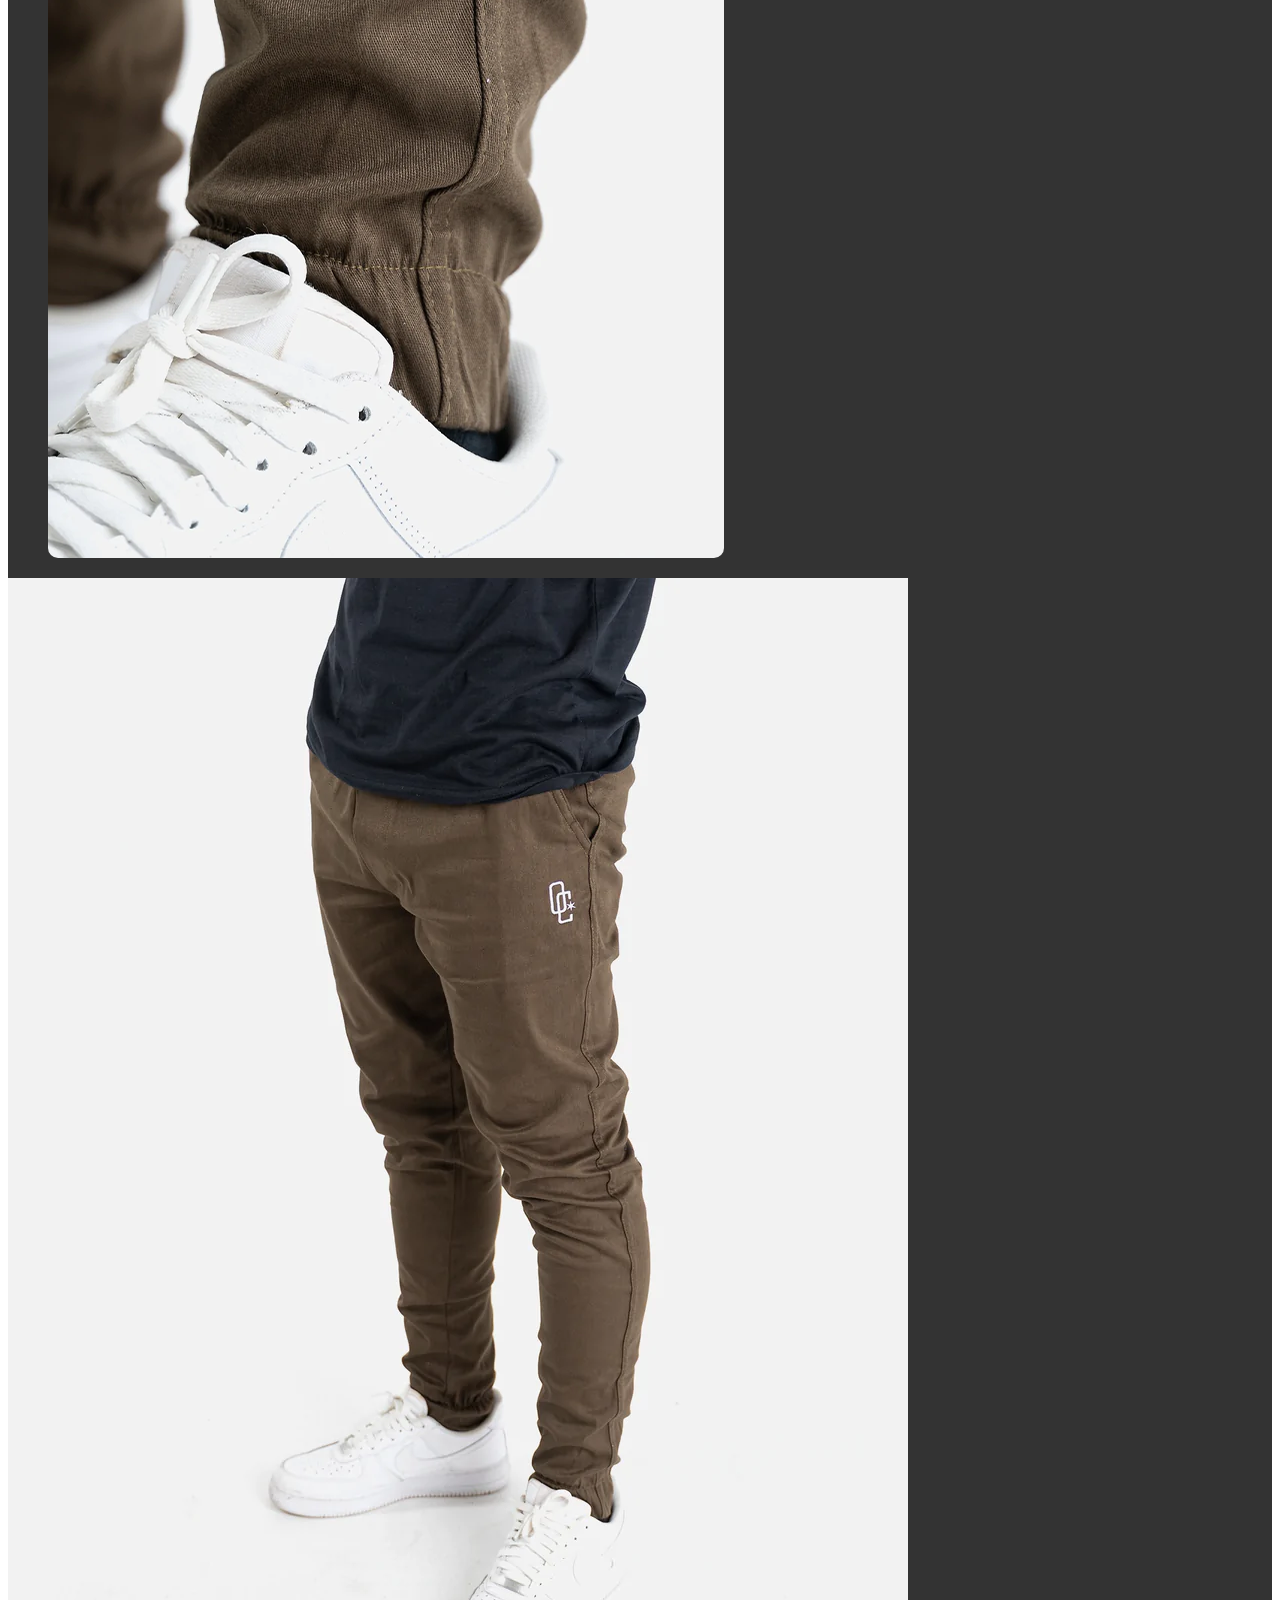
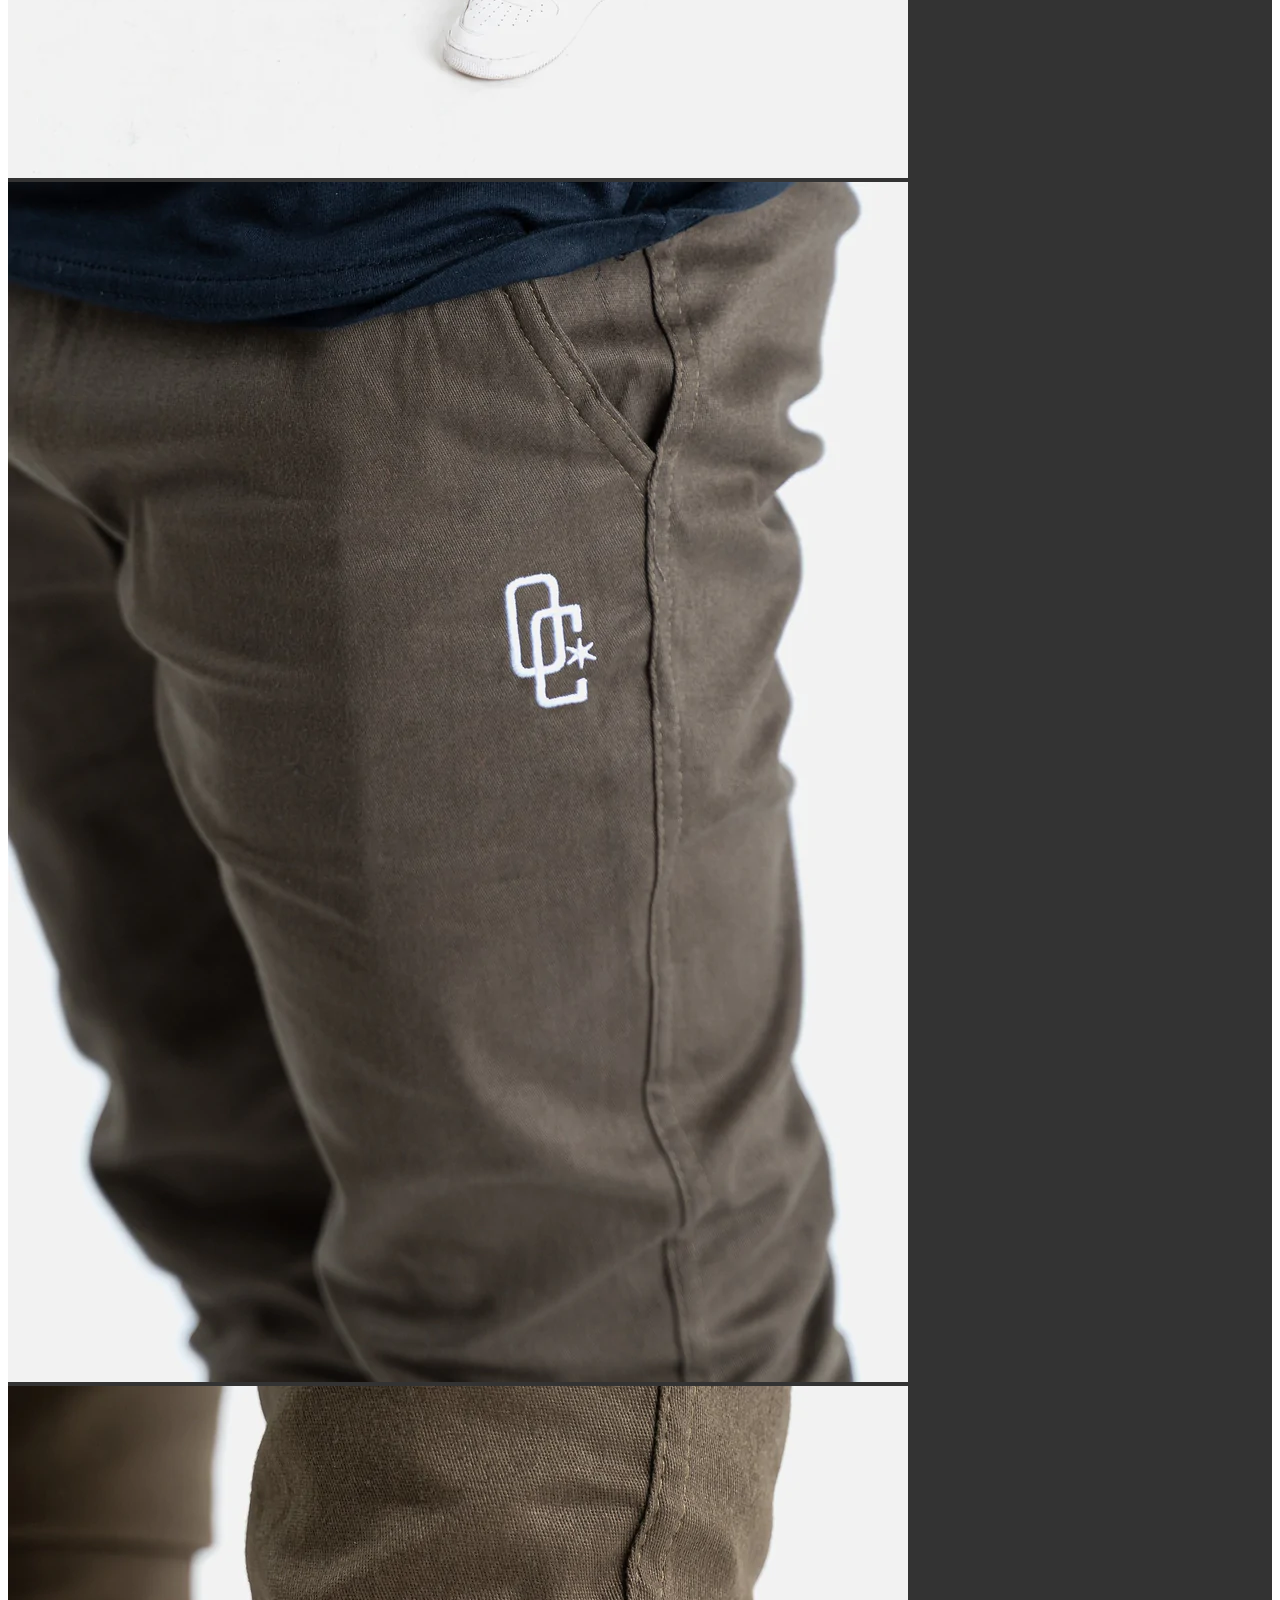
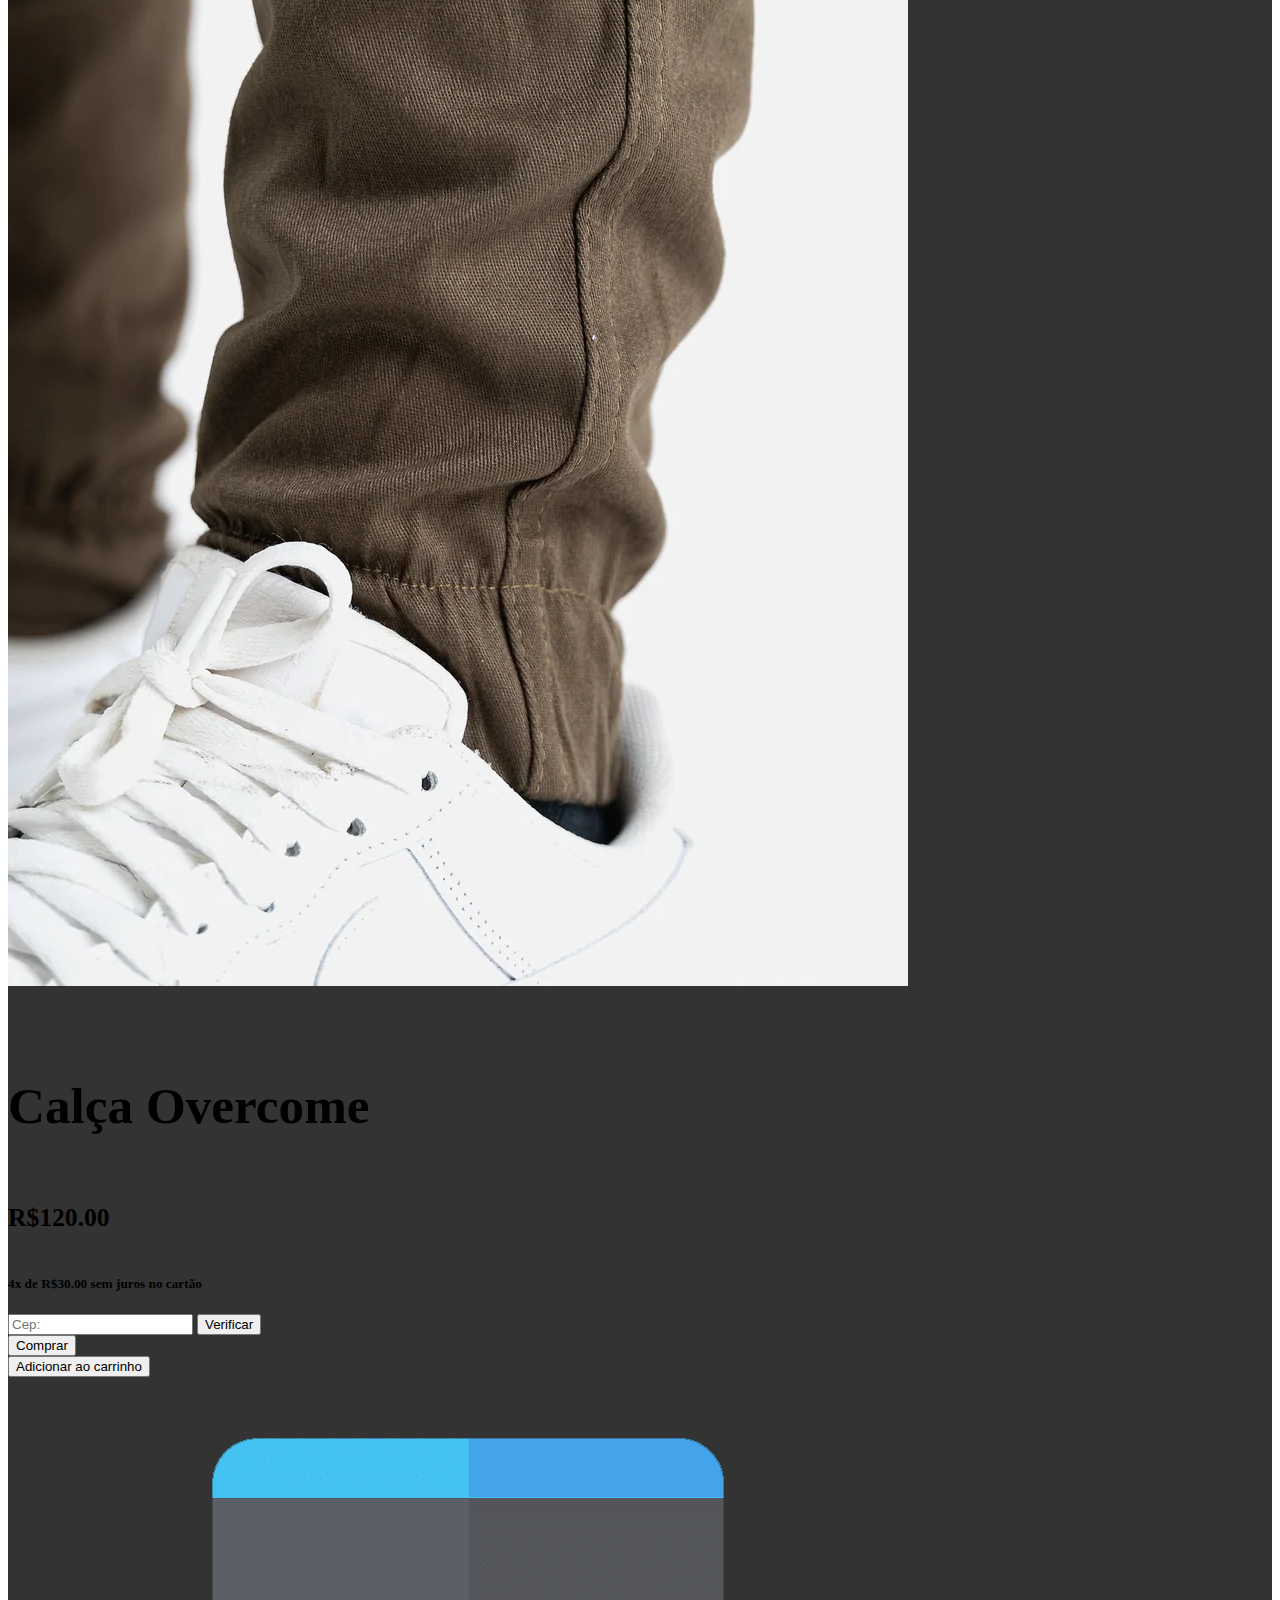
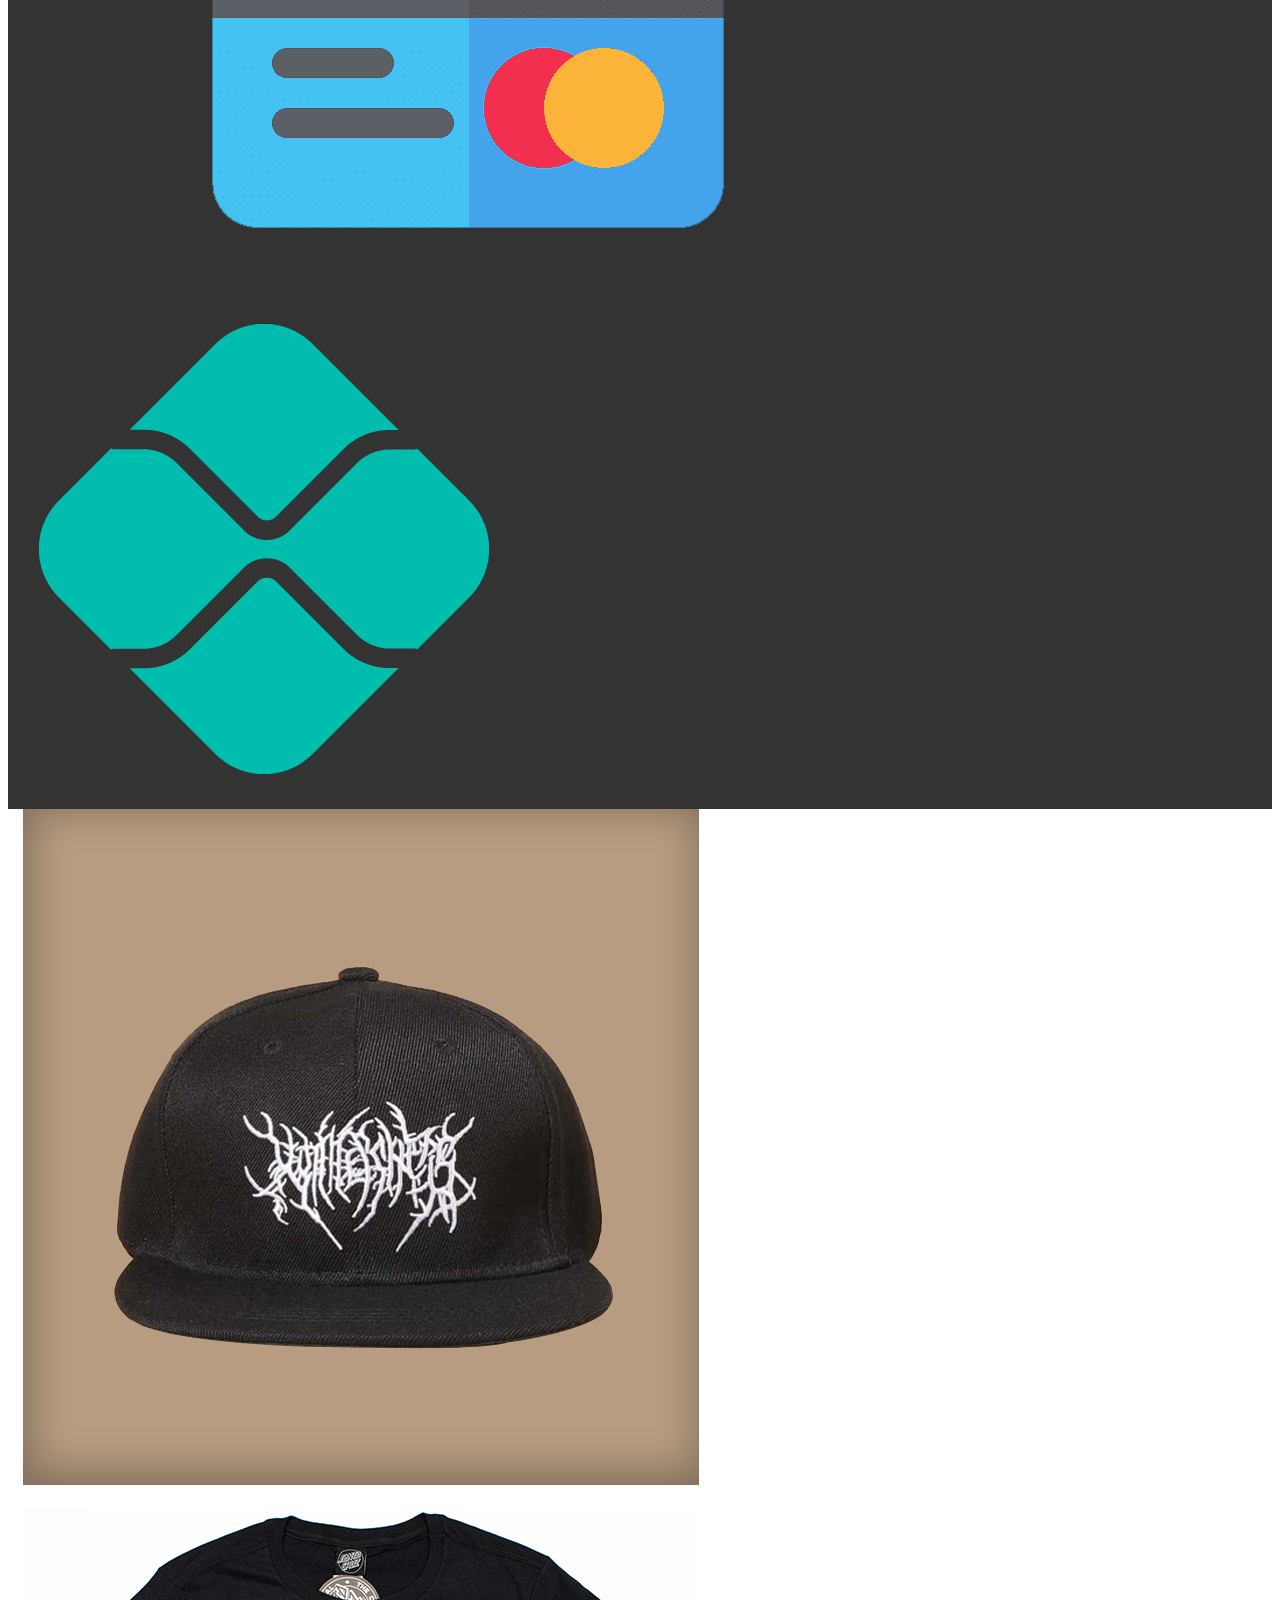
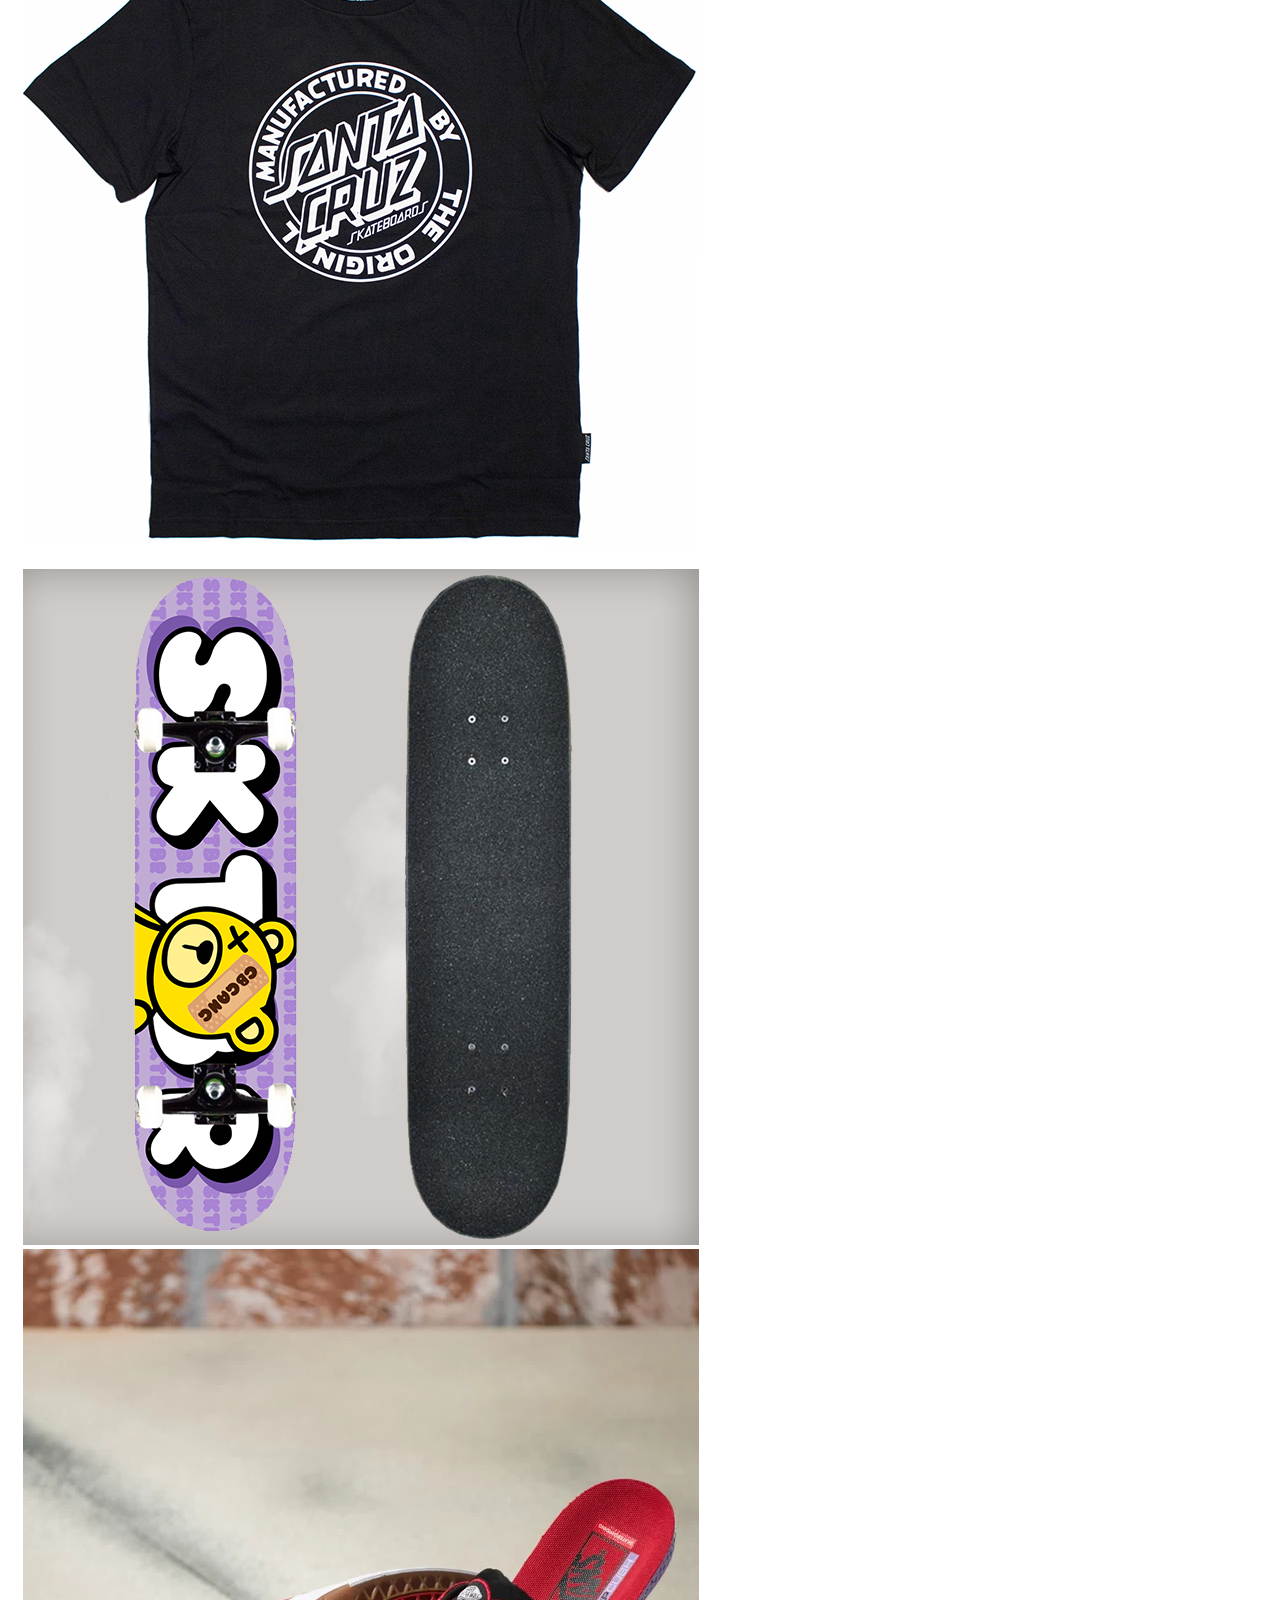
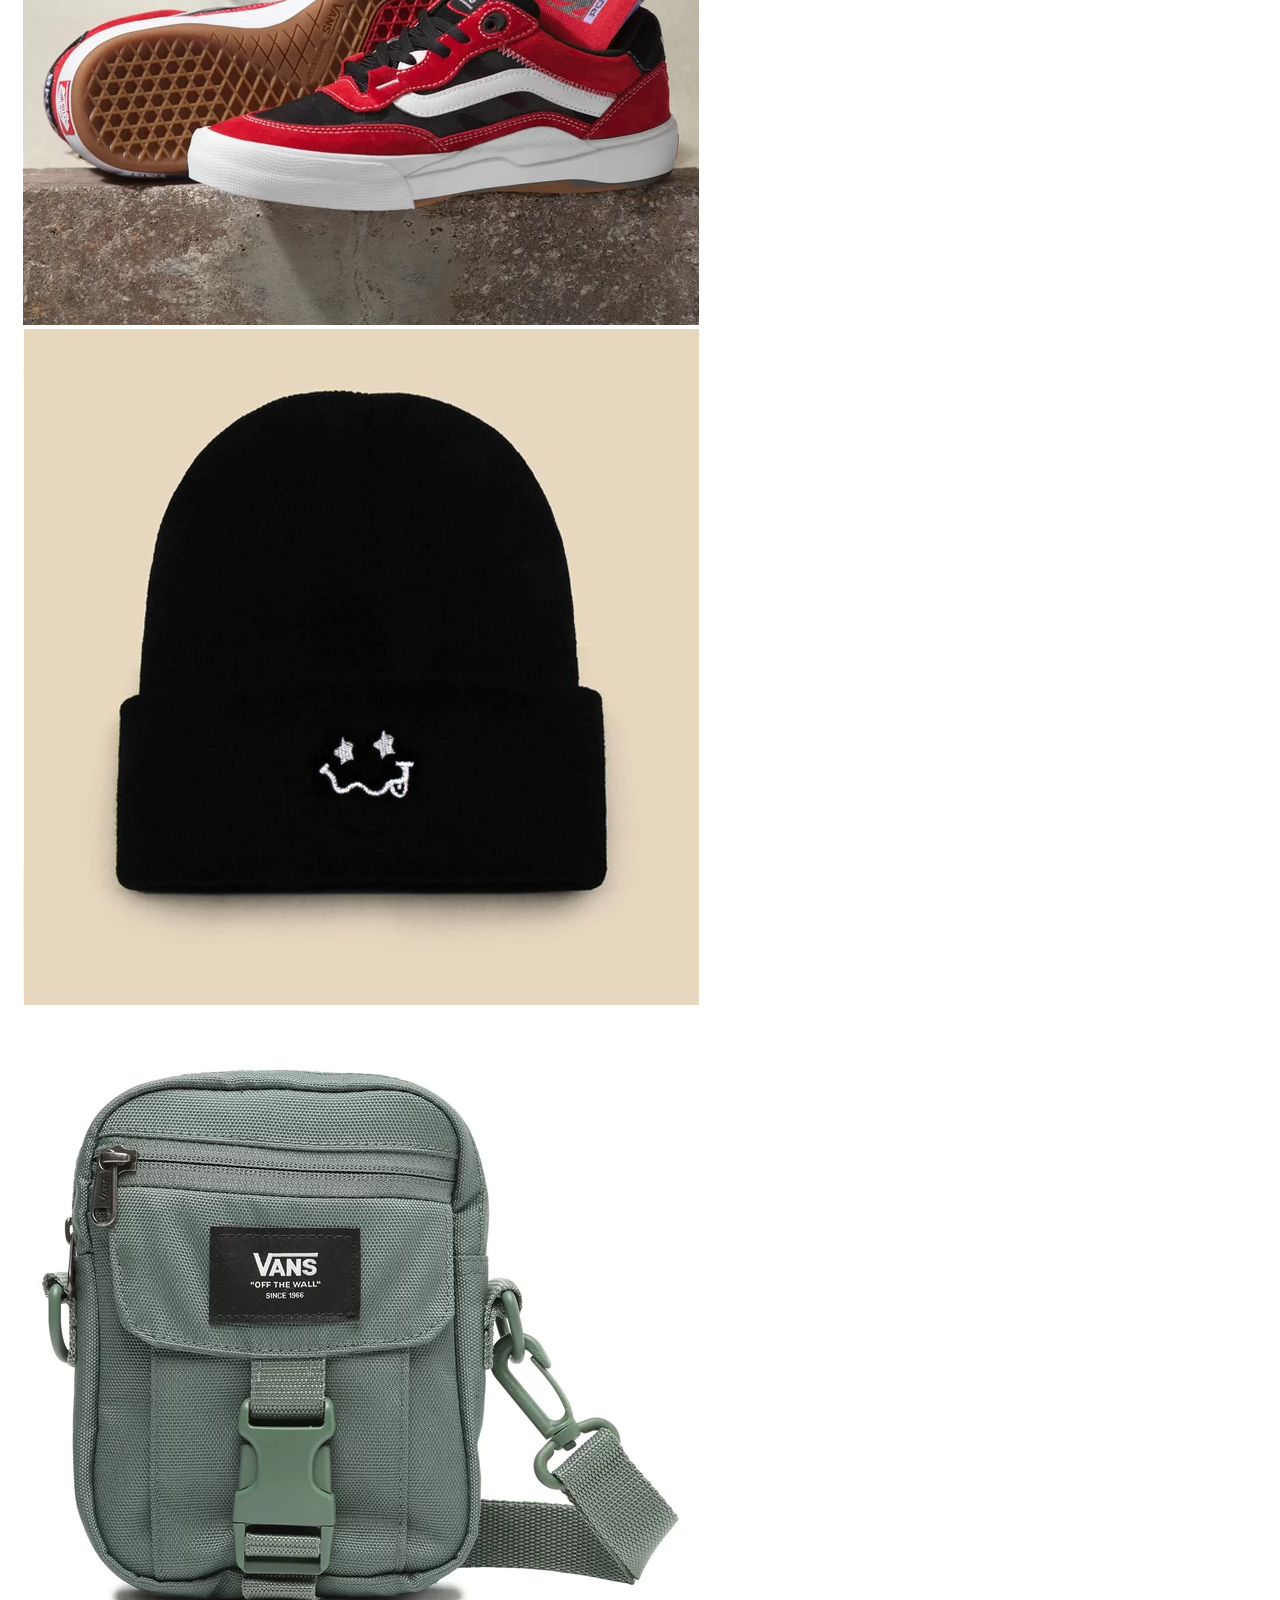
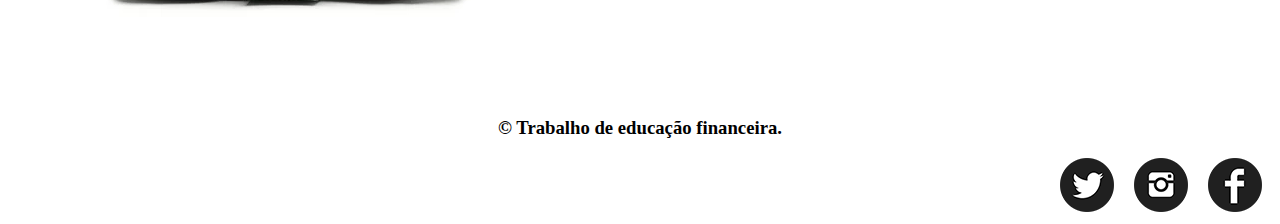
<file: produto1.html>
<!doctype html>
<html lang="pt-br">
  <head>
    
    <meta charset="utf-8">
    <meta name="viewport" content="width=device-width, initial-scale=1">

    <!-- Bootstrap CSS -->
    <link rel="stylesheet" href="https://stackpath.bootstrapcdn.com/bootstrap/4.1.3/css/bootstrap.min.css" integrity="sha384-MCw98/SFnGE8fJT3GXwEOngsV7Zt27NXFoaoApmYm81iuXoPkFOJwJ8ERdknLPMO" crossorigin="anonymous">

    <!-- Font Awesome -->
    <link rel="stylesheet" href="https://use.fontawesome.com/releases/v5.3.1/css/all.css" integrity="sha384-mzrmE5qonljUremFsqc01SB46JvROS7bZs3IO2EmfFsd15uHvIt+Y8vEf7N7fWAU" crossorigin="anonymous">

    <link rel="stylesheet" type="text/css" href="estilo/estilo.css">

    <title>Skatrix - Street Store</title>

  </head>

  <body>

   <header> <!--Inicio Cabecalho-->

    <nav class="navbar navbar-expand-md  navbar-transparente ">
          <div class="container">
            <a class= "navbar-brand" href="index.html">
                <img src="img/logo.png" width="142">
            </a>
          
           <!--Hamburguer-->
            <button class="ml-auto navbar-toggler" data-toggle = "collapse" data-target = "#hamburguer">
                  <i class= "fas fa-bars text-black"></i>
            </button>
           <!--Fim Hamburguer-->
           
      <div class="collapse navbar-collapse" id="hamburguer">
           <ul class="ul navbar-nav ml-auto d-flex">
               <li class ="nav-item">
               <a class = "nav-link " href="">Acessórios</a>
               </li>

               <li class ="nav-item">
               <a class = "nav-link" href="">Roupas</a>
               </li>

               <li class ="nav-item">
               <a class = "nav-link" href="">Skates</a>
               </li>

               <li class ="nav-item">
               <a class = "nav-link" href="">Contato</a>
               </li>

               <li class ="nav-item">
               <a class = "nav-link" href="">Entrar</a>
               </li>
           </ul>
      </div>

          </div> 
        </nav>
     </header> <!--Fim Cabecalho-->
  </section>


   <section class="transparente"> <!--Inicio SectionCarousel-->
    <div class="container bg-light" id="black2">
     
      <div class="row">

         <div id ="carousel-indicadores2" class= " col-md-6 carousel slide" data-ride = "carousel" data-interval="false" > <!--Carousel-->

            <!--Indicadores-->
            <ol class="carousel-indicators ">

               <div class="indicador col-4">
               <img src="img/calcam.png" class ="col-12 inverter "data-target = "#carousel-indicadores2 " data-slide-to = "0">
               </div>
               
               <div class="col-4 indicador">
               <img src="img/calcam2.png" class ="col-12 inverter" data-target = "#carousel-indicadores2 " data-slide-to = "1">
               </div>
               
               <div class="col-4 indicador">   
               <img src="img/calcam3.png" class ="col-12 inverter" data-target = "#carousel-indicadores2 " data-slide-to = "2">
               </div>

            </ol>

            <div class= "carousel-inner d-flex zoom2"><!--Inner-->

              <div class= "carousel-item active ">
                 
                    <img src="img/calca.png" 
                 class="img-fluid">
                 
              </div>
              
              <div class= "carousel-item ">
                 
                    <img src="img/calca2.png" 
                 class="img-fluid">
                 
              </div>

              <div class= "carousel-item ">
                 
                    <img src="img/calca3.png" 
                 class="img-fluid">
                 
              </div>


            </div><!--/Inner-->
            
            <!--Controles-->
            <a href="#carousel-indicadores2" class="carousel-control-prev" data-slide="prev">
               <span class="carousel-control-prev-icon"></span>
            </a>

            <a href="#carousel-indicadores2" class="carousel-control-next" data-slide="next">
               <span class="carousel-control-next-icon"></span>
            </a>

          </div><!--/Carousel -->
          
          <div class="row col-md-6 pt-4  pb-4 d-block m-auto " id="produtos">

               <ul >
                 <li class="d-flex justify-content-center">
                  <h4 class="display-4">Calça Overcome</h4>
                 </li>

                 <li class="d-flex justify-content-center">     
                 <h5 class="lead">R$120.00</h5>
                 </li>

                 <li class="d-flex justify-content-center pt-4">     
                 <h5>4x de <b>R$30.00</b> sem juros no cartão </h5>

                 </li>


                 <li class= "d-flex justify-content-center pt-4">
                    <input class = "col-6"type="text" placeholder="Cep:">
                    <button class="btn btn-dark">Verificar</button>
                 </li>

                 <li class=" d-flex justify-content-center pt-3">
                    <button class="btn btn-warning col-8">Comprar</button>
                 </li>

                 <li class=" d-flex justify-content-center pt-3">
                    <button class="btn btn-outline-dark col-8">Adicionar ao carrinho</button>
                 </li>

                 <li class="justify-content-center d-flex pt-5">
                  
                  <a href="" class=" col-3">
                  <img src="img/cartao.png"
                  class="img-fluid" >
                  </a>
                  
                  <a href="" class=" col-2">
                  <img src="img/pix.png" class="img-fluid">
                  </a> 

                 </li>



                </ul> 
         
          </div>
         
    </div> <!--Fim container-->
  </section><!--FIM SectionCarousel-->

  <section> <!--Inicio SectionCarousel-->
    <div class="container mt-5 mb-5 " id="black">

      <div class="row item2 ">

         <div id ="carousel-indicadores4" class= "carousel slide " data-ride = "carousel"> <!--Carousel-->

           <div class= "carousel-inner"><!--Inner-->

              <div class= "carousel-item active  ">

               <div class="d-flex justify-content-center">
                 
                 <a href="" class=" col-4 zoom ">
                  <img src="img/bonen.png" class="img-fluid  ">
              </a>
               
              <a href="#" class=" col-4 zoom">
                  <img src="img/camiseta.png"class="img-fluid ">
              </a>

              <a href="#" class=" col-4 zoom">
                  <img src="img/skate.png"class="img-fluid ">
              </a>   

              </div>
           </div>

               <div class= "carousel-item ">
                 <div class="d-flex justify-content-center">

                 <a href="" class=" col-4 zoom">
                  <img src="img/teniss.png" class="img-fluid ">
              </a>
                 
                 <a href="" class=" col-4 zoom">
                  <img src="img/gorro.png"class="img-fluid ">
              </a>
            
              <a href="" class=" col-4 zoom">
                  <img src="img/bag.png"class="img-fluid ">
              </a>   

              </div>
              </div>

            </div><!--/Inner-->
                     
            <!--Controles-->
            <a href="#carousel-indicadores4" class="carousel-control-prev" data-slide="prev">
               <span class="carousel-control-prev-icon"></span>
            </a>

            <a href="#carousel-indicadores4" class="carousel-control-next" data-slide="next">
               <span class="carousel-control-next-icon"></span>
            </a>

          </div><!--/Carousel -->

          </div><!--Fim row-->
    </div> <!--Fim container-->
  </section><!--FIM SectionCarousel-->

  <footer class="mt-5 pb-3 pt-3">
     
     <div class="container">
          <div class="row ">
               <div class="col-md-6 ">
                    <div>
                        <h3 class="align">&copy; Trabalho de educação financeira.</h1>
                    </div>
               </div>
               <div class="col-md-6">
              <ul>
                  <li>
                      <a href="">
                          <img src="img/facebook.png">
                      </a>
                  </li>

                  <li>
                      <a href="Historia.html">
                          <img src="img/instagram.png">
                      </a>
                  </li>

                  <li>
                      <a href="">
                          <img src="img/twitter.png">
                      </a>
                  </li>
              </ul>
          </div>
          </div>
     </div>

  </footer>



    <!-- JavaScript (Opcional) -->
    <!-- jQuery primeiro, depois Popper.js, depois Bootstrap JS -->
    <script src="https://code.jquery.com/jquery-3.3.1.slim.min.js" integrity="sha384-q8i/X+965DzO0rT7abK41JStQIAqVgRVzpbzo5smXKp4YfRvH+8abtTE1Pi6jizo" crossorigin="anonymous"></script>
    <script src="https://cdnjs.cloudflare.com/ajax/libs/popper.js/1.14.3/umd/popper.min.js" integrity="sha384-ZMP7rVo3mIykV+2+9J3UJ46jBk0WLaUAdn689aCwoqbBJiSnjAK/l8WvCWPIPm49" crossorigin="anonymous"></script>
    <script src="https://stackpath.bootstrapcdn.com/bootstrap/4.1.3/js/bootstrap.min.js" integrity="sha384-ChfqqxuZUCnJSK3+MXmPNIyE6ZbWh2IMqE241rYiqJxyMiZ6OW/JmZQ5stwEULTy" crossorigin="anonymous"></script>

  </body>

</html>
</file>
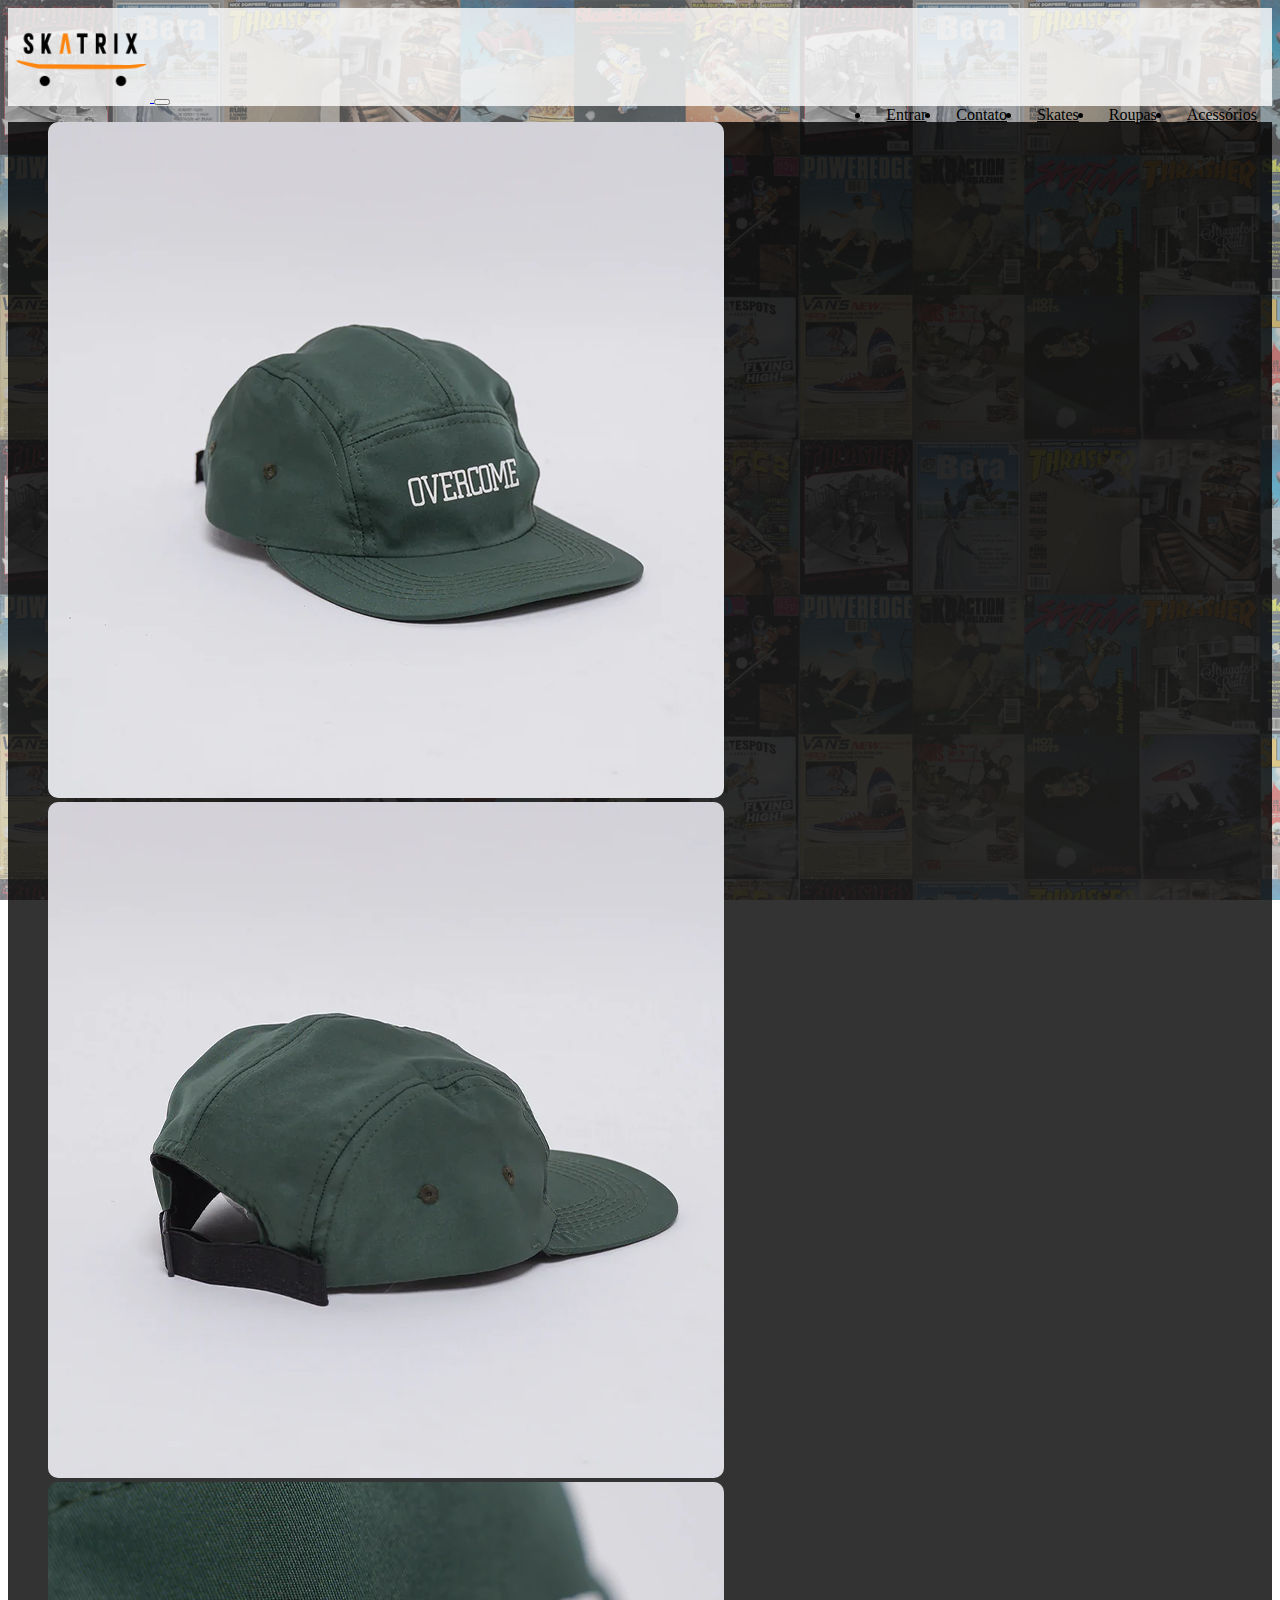
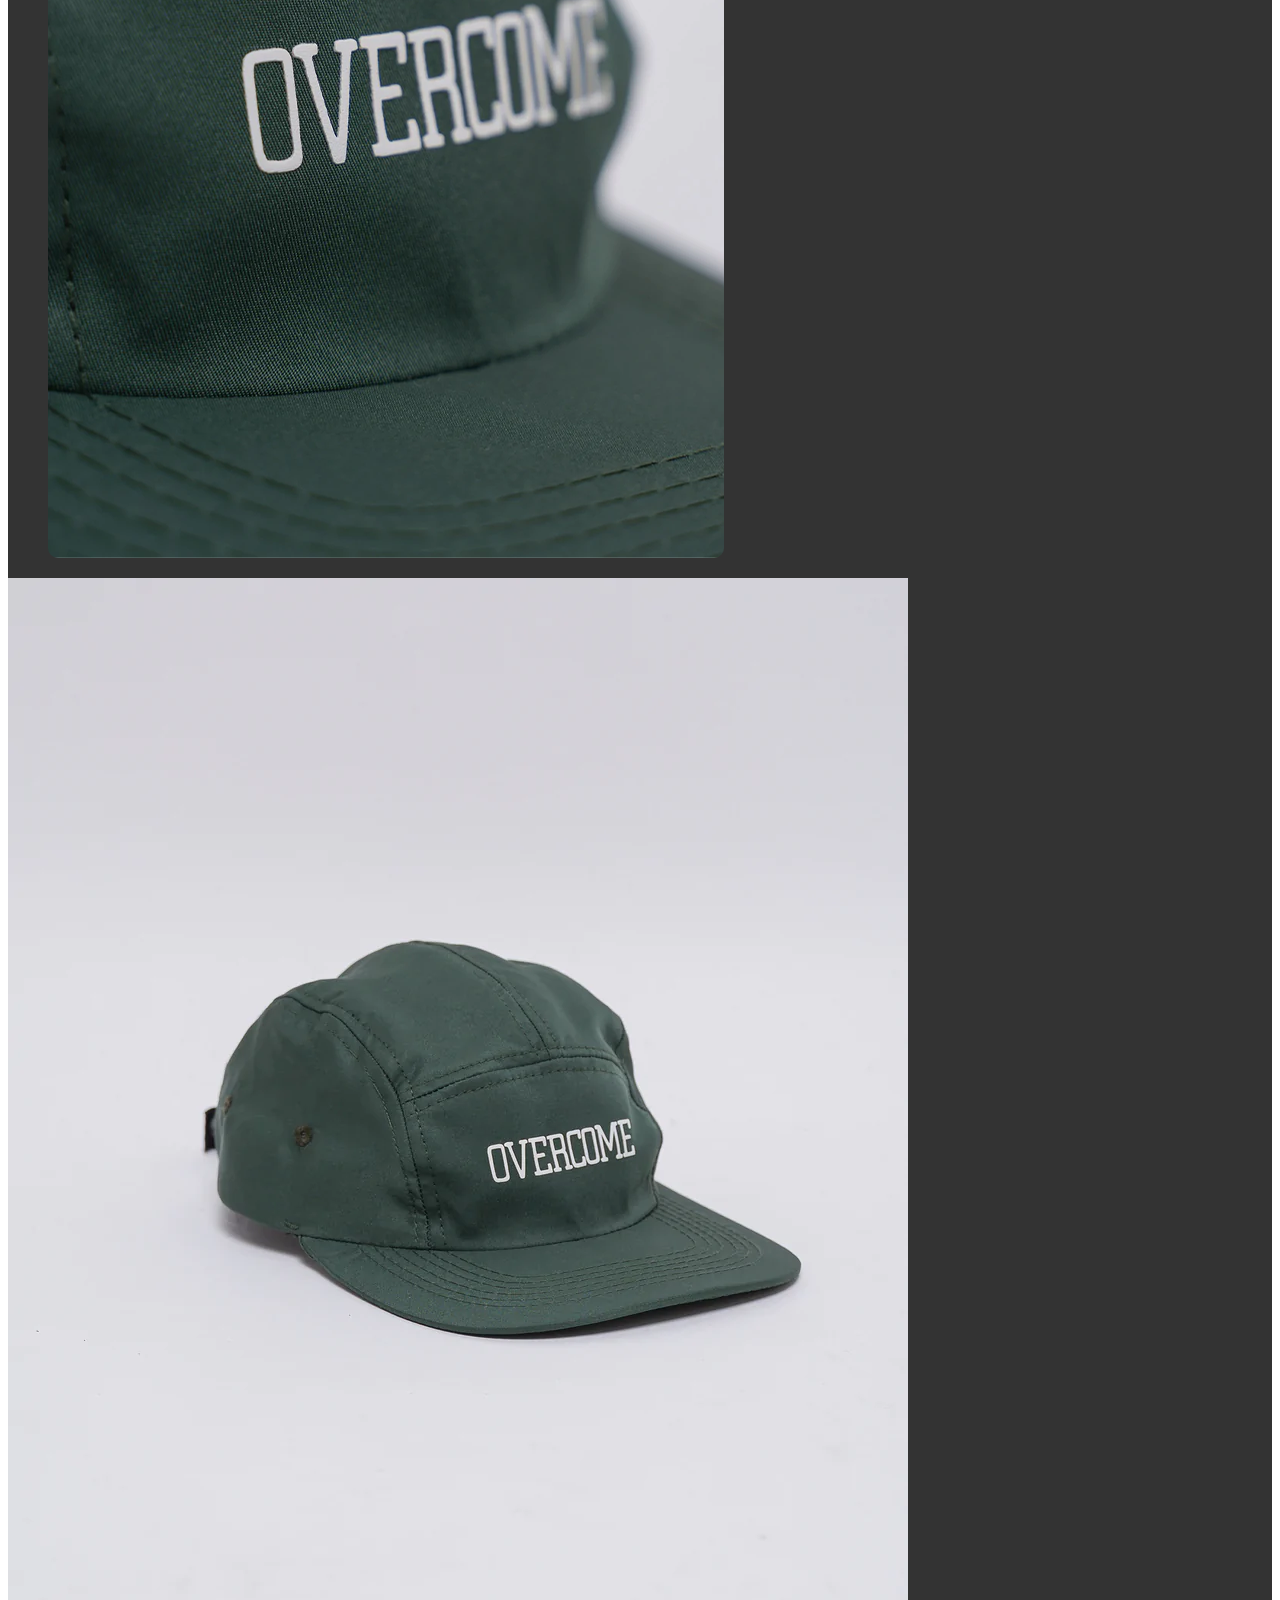
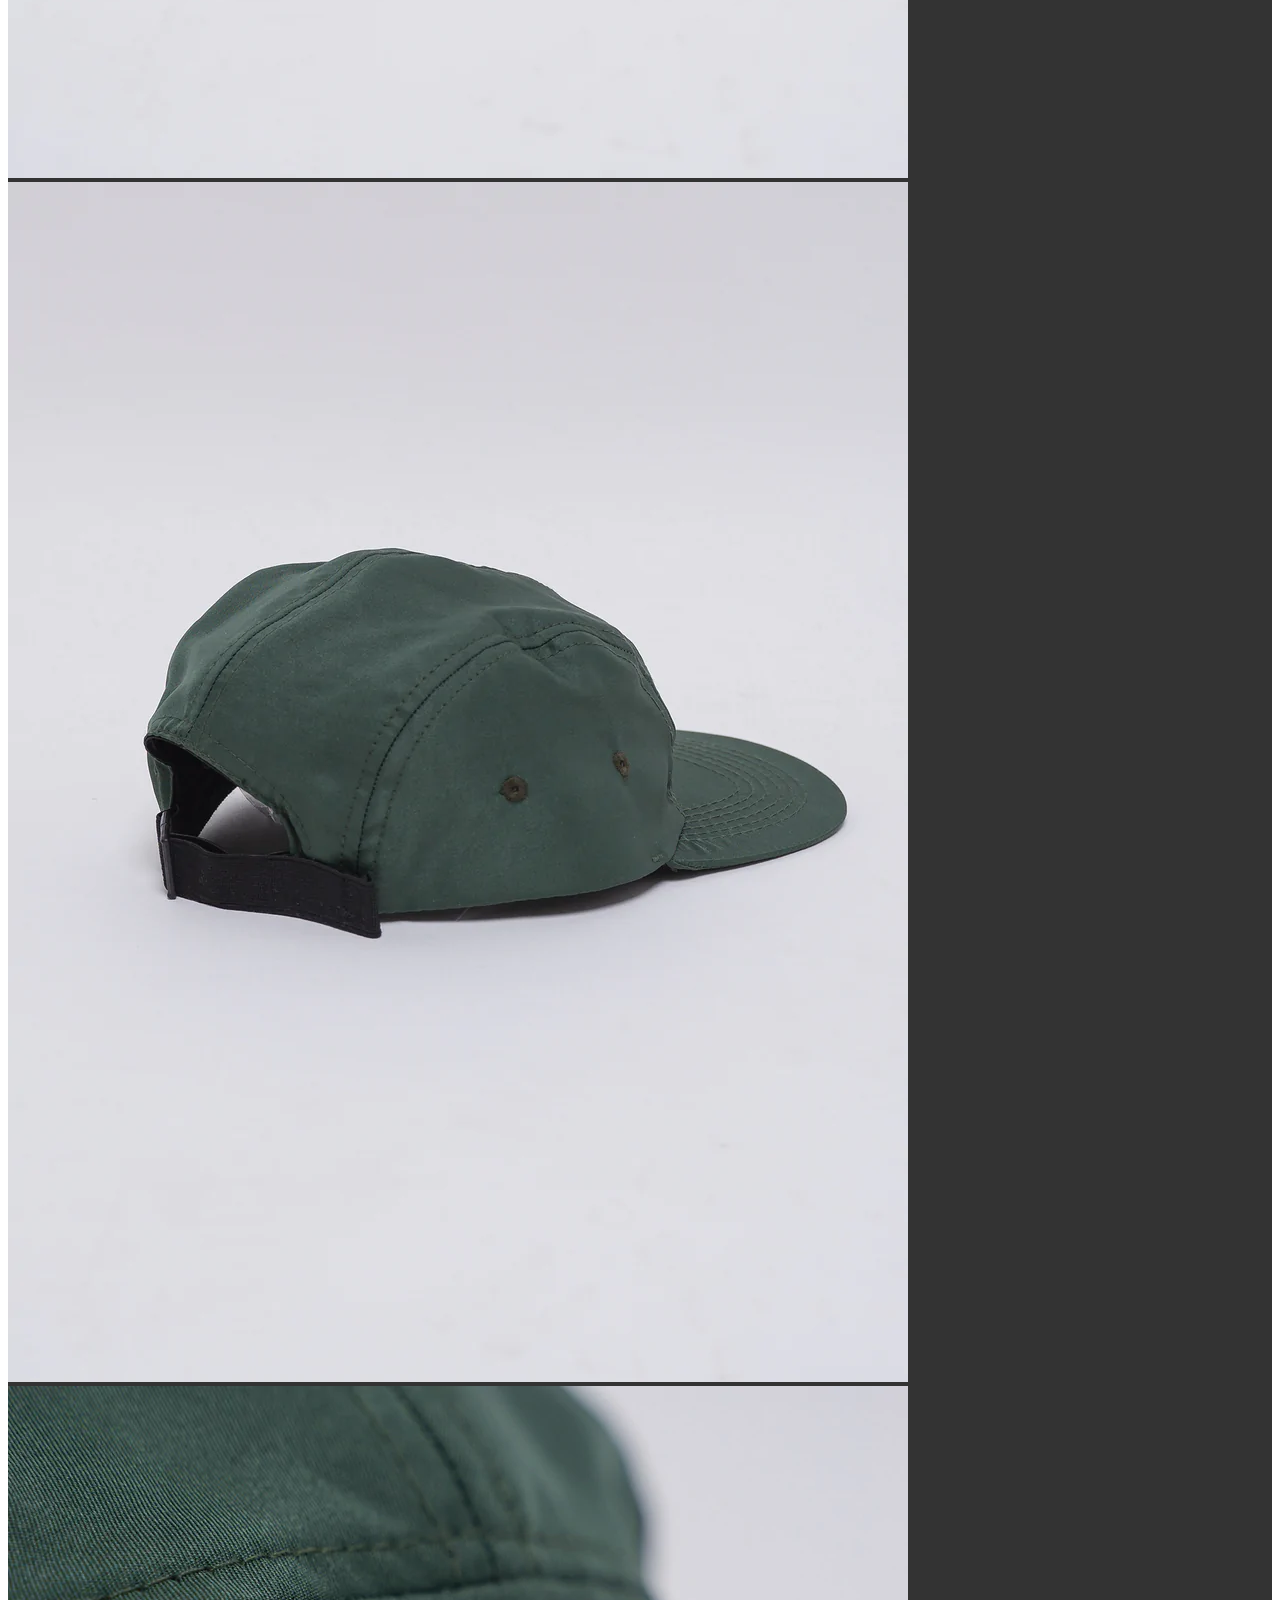
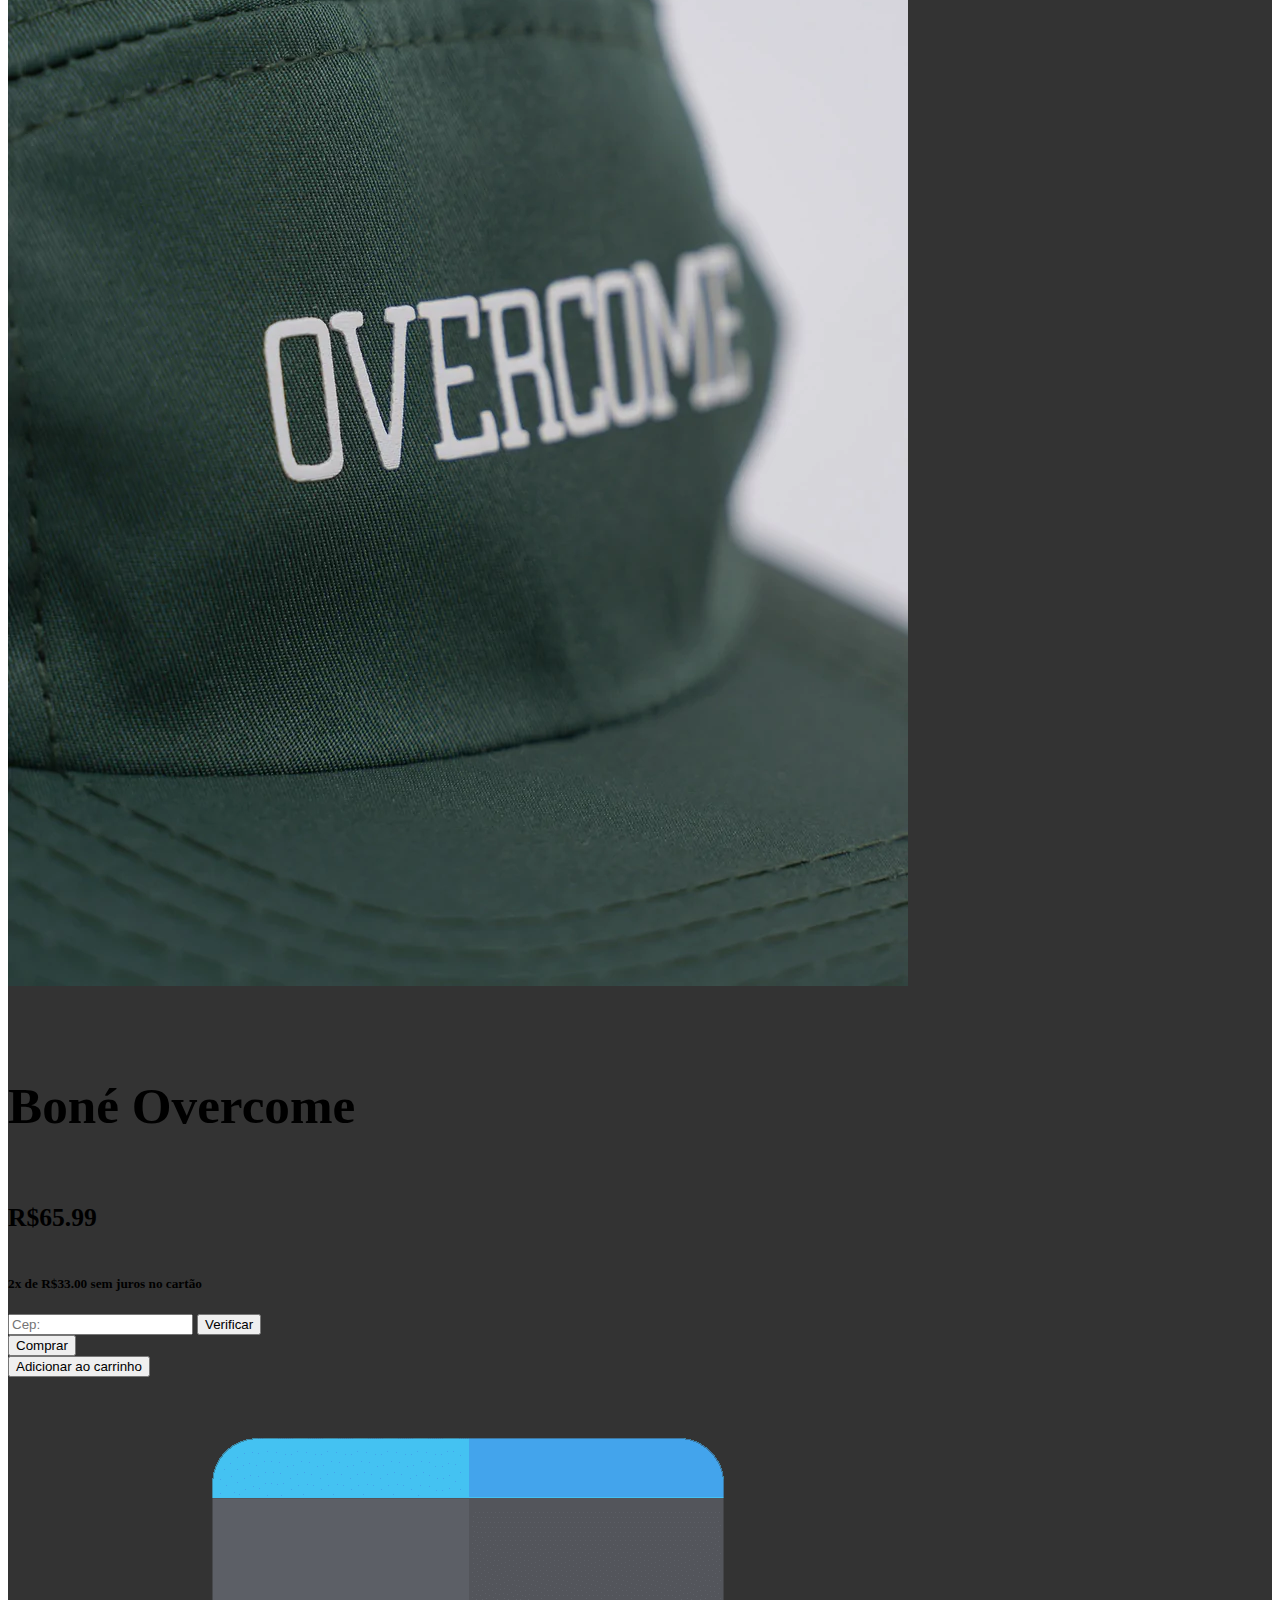
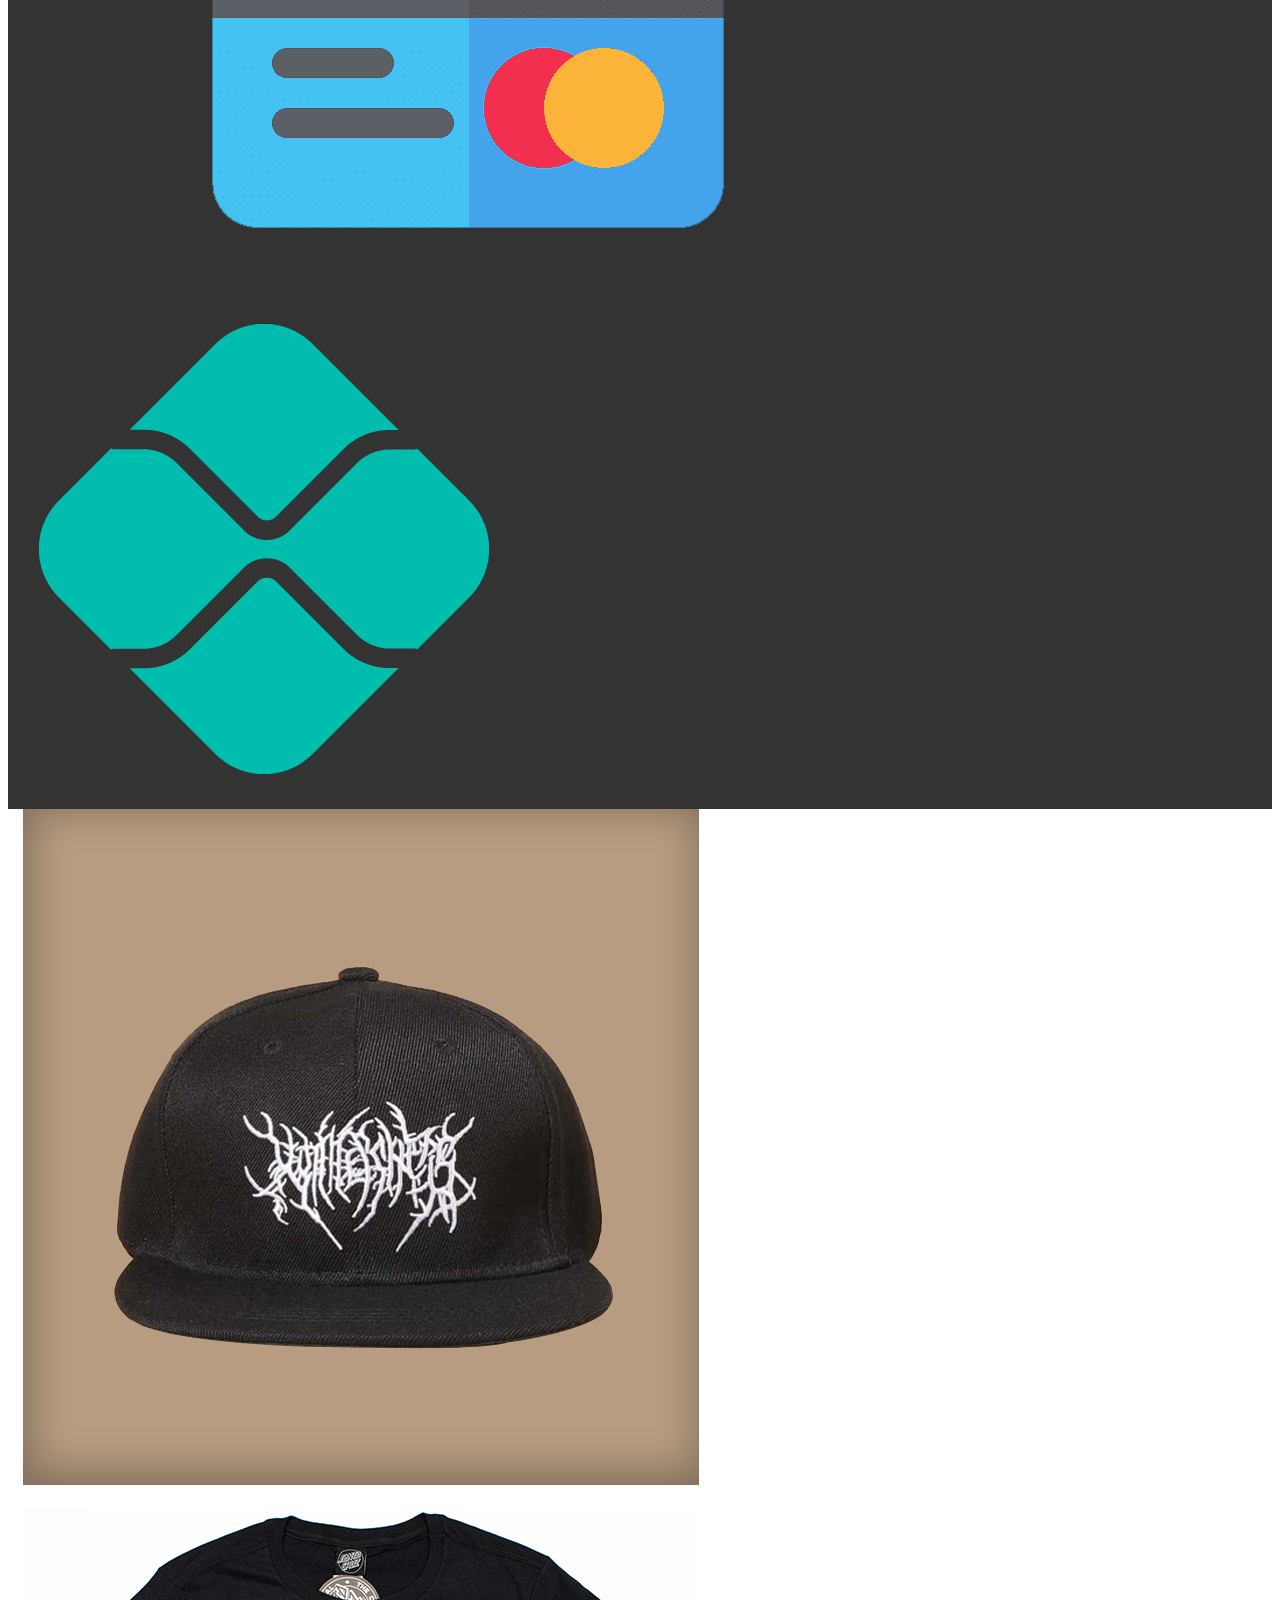
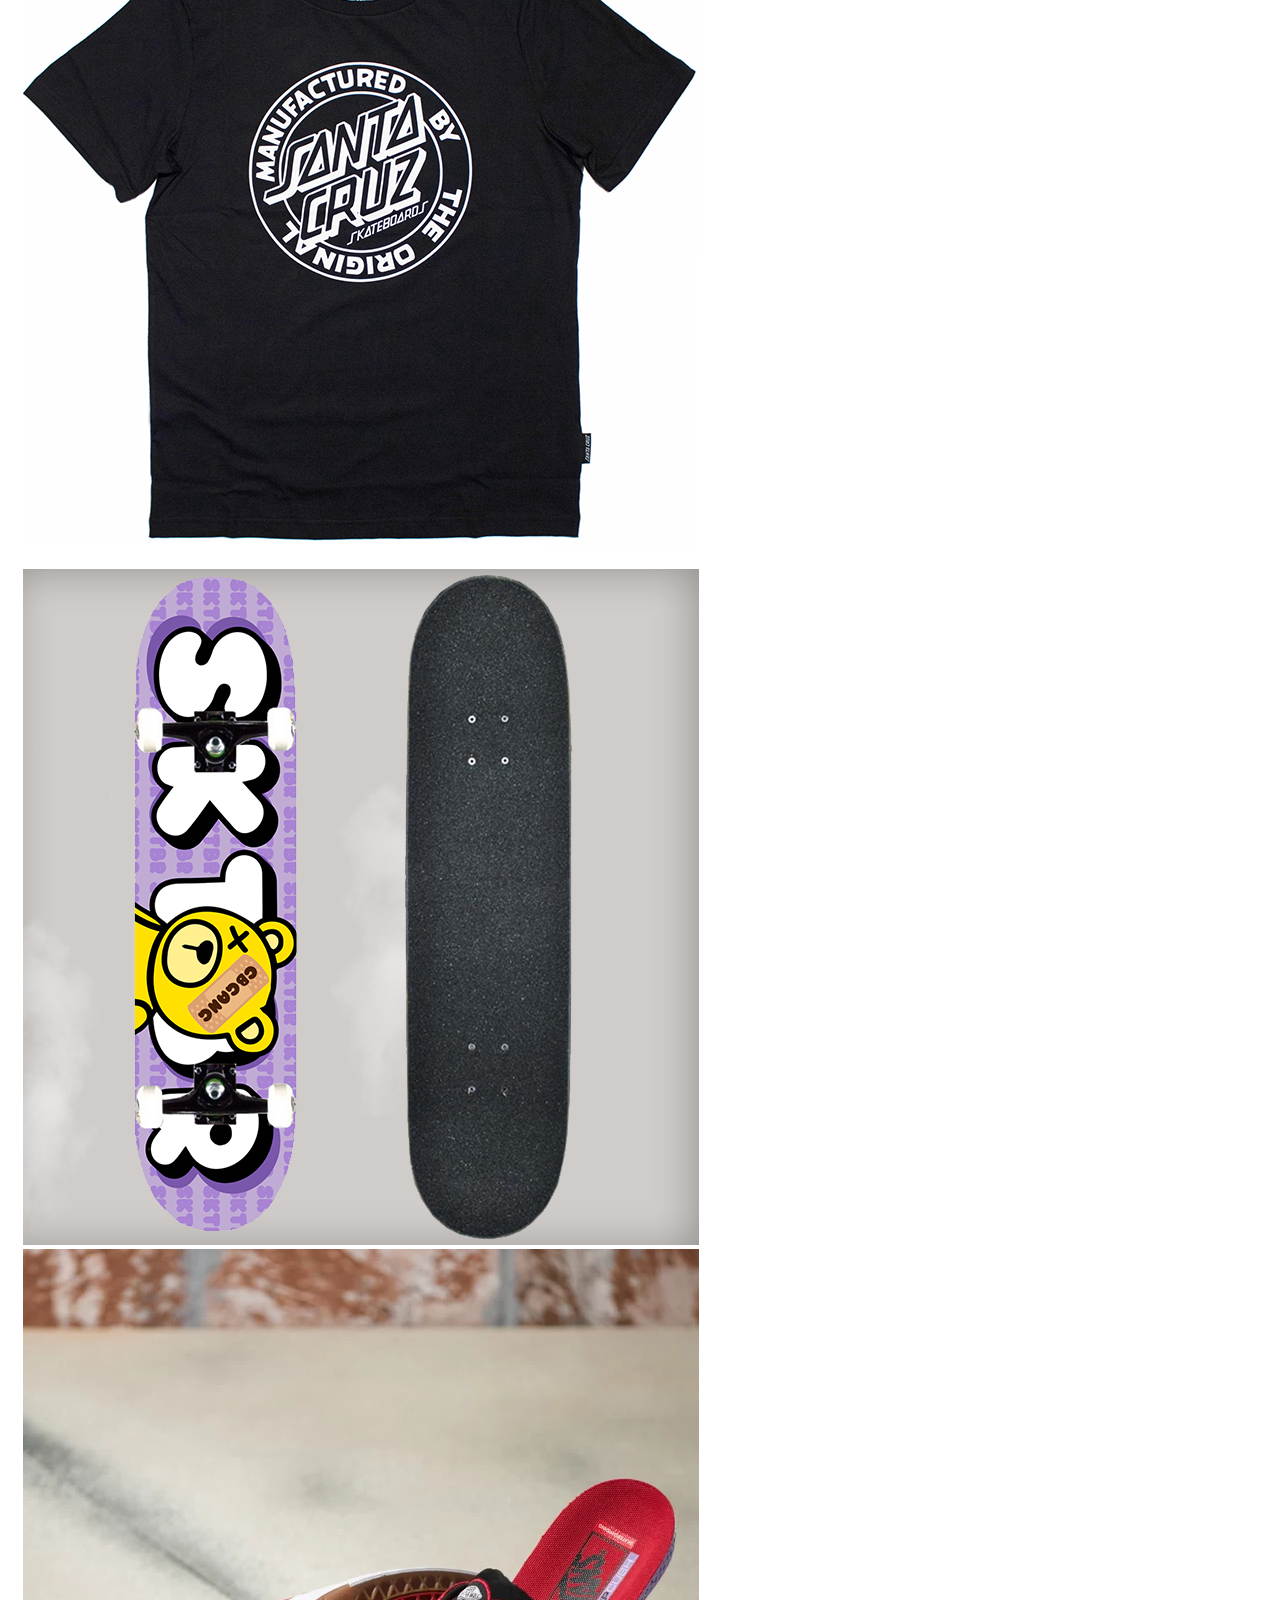
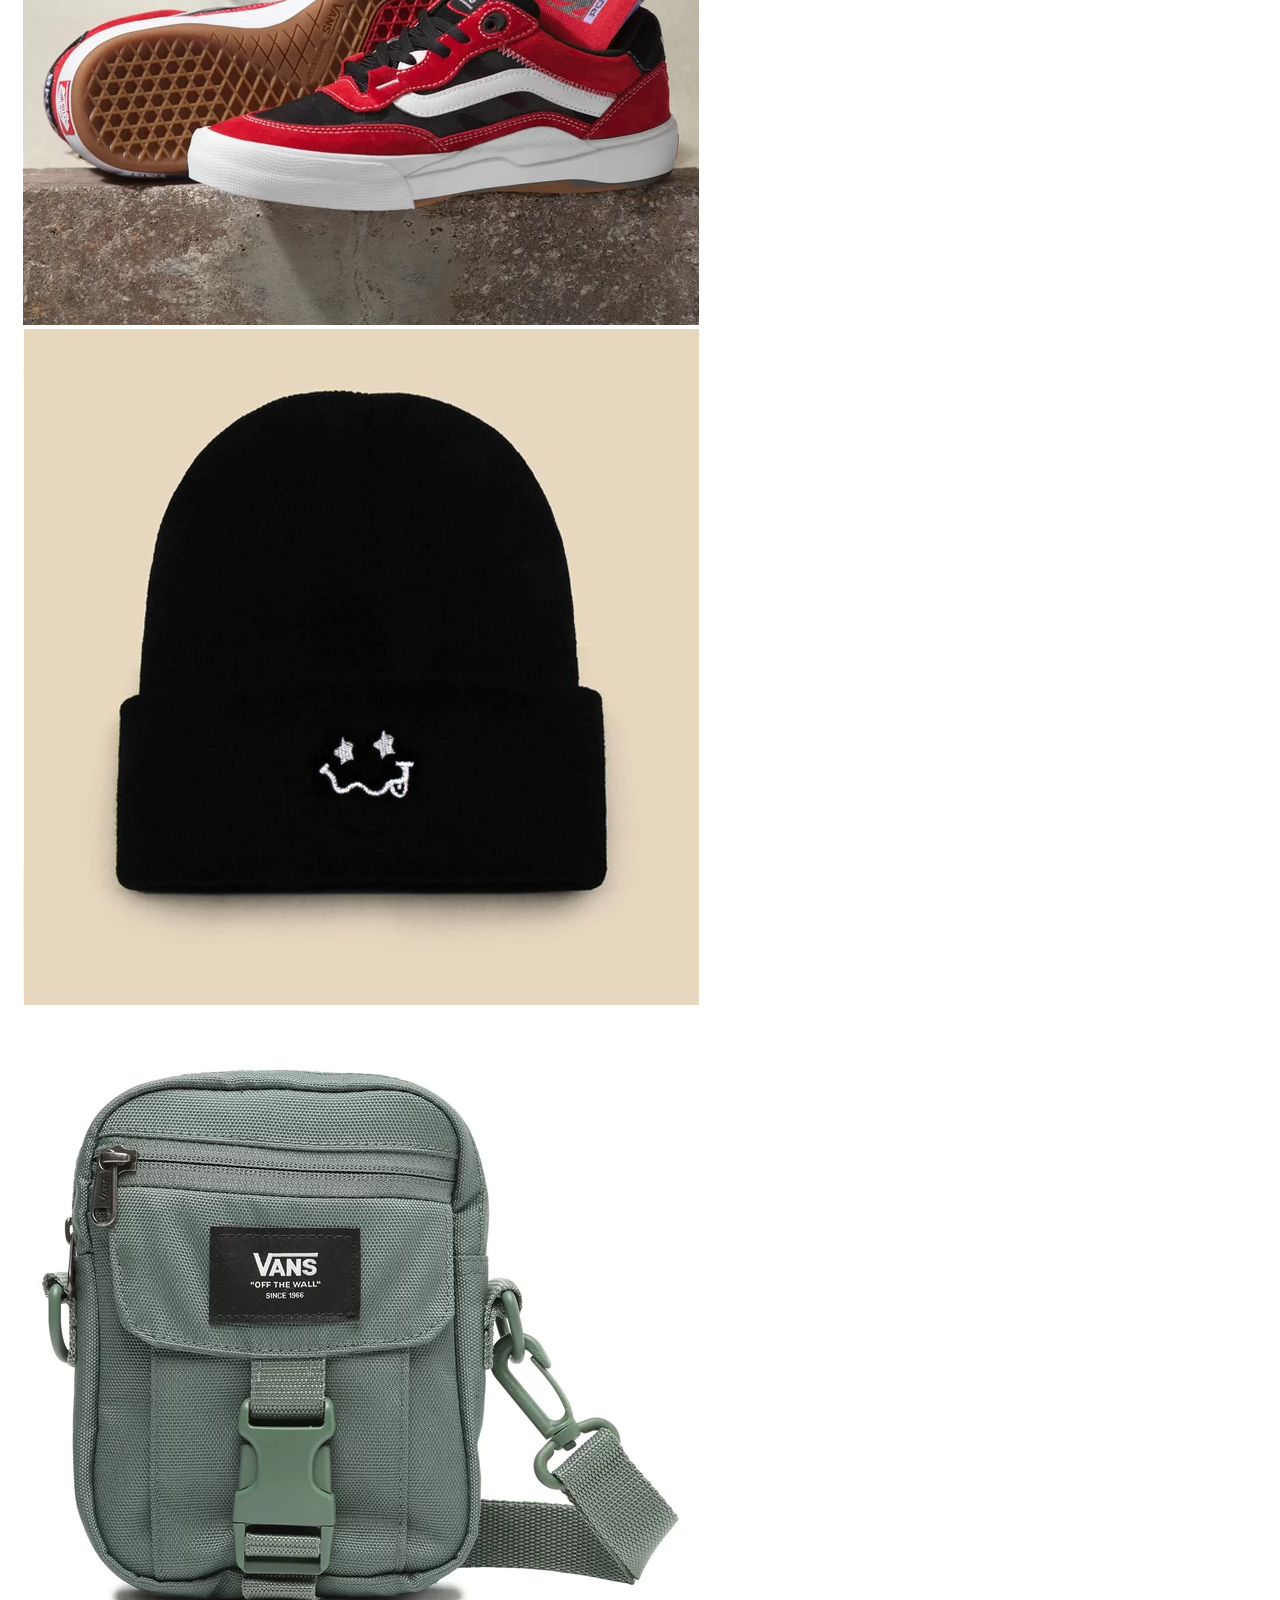
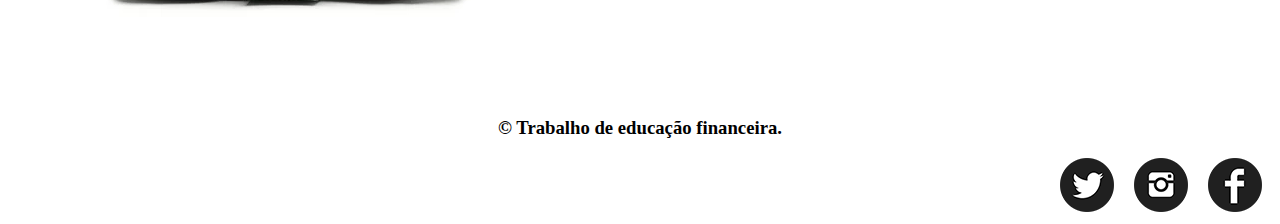
<file: produto2.html>
<!doctype html>
<html lang="pt-br">
  <head>
    
    <meta charset="utf-8">
    <meta name="viewport" content="width=device-width, initial-scale=1">

    <!-- Bootstrap CSS -->
    <link rel="stylesheet" href="https://stackpath.bootstrapcdn.com/bootstrap/4.1.3/css/bootstrap.min.css" integrity="sha384-MCw98/SFnGE8fJT3GXwEOngsV7Zt27NXFoaoApmYm81iuXoPkFOJwJ8ERdknLPMO" crossorigin="anonymous">

    <!-- Font Awesome -->
    <link rel="stylesheet" href="https://use.fontawesome.com/releases/v5.3.1/css/all.css" integrity="sha384-mzrmE5qonljUremFsqc01SB46JvROS7bZs3IO2EmfFsd15uHvIt+Y8vEf7N7fWAU" crossorigin="anonymous">

    <link rel="stylesheet" type="text/css" href="estilo/estilo.css">

    <title>Skatrix - Street Store</title>

  </head>

  <body>

   <header> <!--Inicio Cabecalho-->

    <nav class="navbar navbar-expand-md  navbar-transparente ">
          <div class="container">
            <a class= "navbar-brand" href="index.html">
                <img src="img/logo.png" width="142">
            </a>
          
           <!--Hamburguer-->
            <button class="ml-auto navbar-toggler" data-toggle = "collapse" data-target = "#hamburguer">
                  <i class= "fas fa-bars text-black"></i>
            </button>
           <!--Fim Hamburguer-->
           
      <div class="collapse navbar-collapse" id="hamburguer">
           <ul class="ul navbar-nav ml-auto d-flex">
               <li class ="nav-item">
               <a class = "nav-link " href="">Acessórios</a>
               </li>

               <li class ="nav-item">
               <a class = "nav-link" href="">Roupas</a>
               </li>

               <li class ="nav-item">
               <a class = "nav-link" href="">Skates</a>
               </li>

               <li class ="nav-item">
               <a class = "nav-link" href="">Contato</a>
               </li>

               <li class ="nav-item">
               <a class = "nav-link" href="">Entrar</a>
               </li>
           </ul>
      </div>

          </div> 
        </nav>
     </header> <!--Fim Cabecalho-->
  </section>


   <section class="transparente "> <!--Inicio SectionCarousel-->
    <div class="container bg-light" id="black2">
     
      <div class="row">

         <div id ="carousel-indicadores2" class= " col-md-6 carousel slide" data-ride = "carousel" data-interval="false" > <!--Carousel-->

            <!--Indicadores-->
            <ol class="carousel-indicators ">

               <div class="indicador col-4">
               <img src="img/bone1.png" class ="col-12 inverter "data-target = "#carousel-indicadores2 " data-slide-to = "0">
               </div>
               
               <div class="col-4 indicador">
               <img src="img/bone2.png" class ="col-12 inverter" data-target = "#carousel-indicadores2 " data-slide-to = "1">
               </div>
               
               <div class="col-4 indicador">   
               <img src="img/bone3.png" class ="col-12 inverter" data-target = "#carousel-indicadores2 " data-slide-to = "2">
               </div>

            </ol>

            <div class= "carousel-inner d-flex zoom2"><!--Inner-->

              <div class= "carousel-item active ">
             
                    <img src="img/none1.png" 
                 class="img-fluid">
                
              </div>
              
              <div class= "carousel-item ">
             
                    <img src="img/none2.png" 
                 class="img-fluid">
                
              </div>

              <div class= "carousel-item ">
                 
                    <img src="img/none3.png" 
                 class="img-fluid">
                 
              </div>


            </div><!--/Inner-->
            
            <!--Controles-->
            <a href="#carousel-indicadores2" class="carousel-control-prev" data-slide="prev">
               <span class="carousel-control-prev-icon"></span>
            </a>

            <a href="#carousel-indicadores2" class="carousel-control-next" data-slide="next">
               <span class="carousel-control-next-icon"></span>
            </a>

          </div><!--/Carousel -->
          
          <div class="row col-md-6 pt-4  pb-4 d-block m-auto " id="produtos">

               <ul >
                 <li class="d-flex justify-content-center">
                  <h4 class="display-4">Boné Overcome</h4>
                 </li>

                 <li class="d-flex justify-content-center">     
                 <h5 class="lead">R$65.99</h5>
                 </li>

                 <li class="d-flex justify-content-center pt-4">     
                 <h5>2x de <b>R$33.00</b> sem juros no cartão </h5>

                 </li>


                 <li class= "d-flex justify-content-center pt-4">
                    <input class = "col-6"type="text" placeholder="Cep:">
                    <button class="btn btn-dark">Verificar</button>
                 </li>

                 <li class=" d-flex justify-content-center pt-3">
                    <button class="btn btn-warning col-8">Comprar</button>
                 </li>

                 <li class=" d-flex justify-content-center pt-3">
                    <button class="btn btn-outline-dark col-8">Adicionar ao carrinho</button>
                 </li>

                 <li class="justify-content-center d-flex pt-5">
                  
                  <a href="" class=" col-3">
                  <img src="img/cartao.png"
                  class="img-fluid" >
                  </a>
                  
                  <a href="" class=" col-2">
                  <img src="img/pix.png" class="img-fluid">
                  </a> 

                 </li>



                </ul> 
         
          </div>
         
    </div> <!--Fim container-->
  </section><!--FIM SectionCarousel-->

  <section> <!--Inicio SectionCarousel-->
    <div class="container mt-5 mb-5 " id="black">

      <div class="row item2 ">

         <div id ="carousel-indicadores4" class= "carousel slide " data-ride = "carousel"> <!--Carousel-->

           <div class= "carousel-inner"><!--Inner-->

              <div class= "carousel-item active  ">

               <div class="d-flex justify-content-center">
                 
                 <a href="" class=" col-4 zoom ">
                  <img src="img/bonen.png" class="img-fluid  ">
              </a>
               
              <a href="#" class=" col-4 zoom">
                  <img src="img/camiseta.png"class="img-fluid ">
              </a>

              <a href="#" class=" col-4 zoom">
                  <img src="img/skate.png"class="img-fluid ">
              </a>   

              </div>
           </div>

               <div class= "carousel-item ">
                 <div class="d-flex justify-content-center">

                 <a href="" class=" col-4 zoom">
                  <img src="img/teniss.png" class="img-fluid ">
              </a>
                 
                 <a href="" class=" col-4 zoom">
                  <img src="img/gorro.png"class="img-fluid ">
              </a>
            
              <a href="" class=" col-4 zoom">
                  <img src="img/bag.png"class="img-fluid ">
              </a>   

              </div>
              </div>

            </div><!--/Inner-->
                     
            <!--Controles-->
            <a href="#carousel-indicadores4" class="carousel-control-prev" data-slide="prev">
               <span class="carousel-control-prev-icon"></span>
            </a>

            <a href="#carousel-indicadores4" class="carousel-control-next" data-slide="next">
               <span class="carousel-control-next-icon"></span>
            </a>

          </div><!--/Carousel -->

          </div><!--Fim row-->
    </div> <!--Fim container-->
  </section><!--FIM SectionCarousel-->

  <footer class="mt-5 pb-3 pt-3">
     
     <div class="container">
          <div class="row ">
               <div class="col-md-6 ">
                    <div>
                        <h3 class="align">&copy; Trabalho de educação financeira.</h1>
                    </div>
               </div>
               <div class="col-md-6">
              <ul>
                  <li>
                      <a href="">
                          <img src="img/facebook.png">
                      </a>
                  </li>

                  <li>
                      <a href="Historia.html">
                          <img src="img/instagram.png">
                      </a>
                  </li>

                  <li>
                      <a href="">
                          <img src="img/twitter.png">
                      </a>
                  </li>
              </ul>
          </div>
          </div>
     </div>

  </footer>

    <!-- JavaScript (Opcional) -->
    <!-- jQuery primeiro, depois Popper.js, depois Bootstrap JS -->
    <script src="https://code.jquery.com/jquery-3.3.1.slim.min.js" integrity="sha384-q8i/X+965DzO0rT7abK41JStQIAqVgRVzpbzo5smXKp4YfRvH+8abtTE1Pi6jizo" crossorigin="anonymous"></script>
    <script src="https://cdnjs.cloudflare.com/ajax/libs/popper.js/1.14.3/umd/popper.min.js" integrity="sha384-ZMP7rVo3mIykV+2+9J3UJ46jBk0WLaUAdn689aCwoqbBJiSnjAK/l8WvCWPIPm49" crossorigin="anonymous"></script>
    <script src="https://stackpath.bootstrapcdn.com/bootstrap/4.1.3/js/bootstrap.min.js" integrity="sha384-ChfqqxuZUCnJSK3+MXmPNIyE6ZbWh2IMqE241rYiqJxyMiZ6OW/JmZQ5stwEULTy" crossorigin="anonymous"></script>

  </body>

</html>
</file>
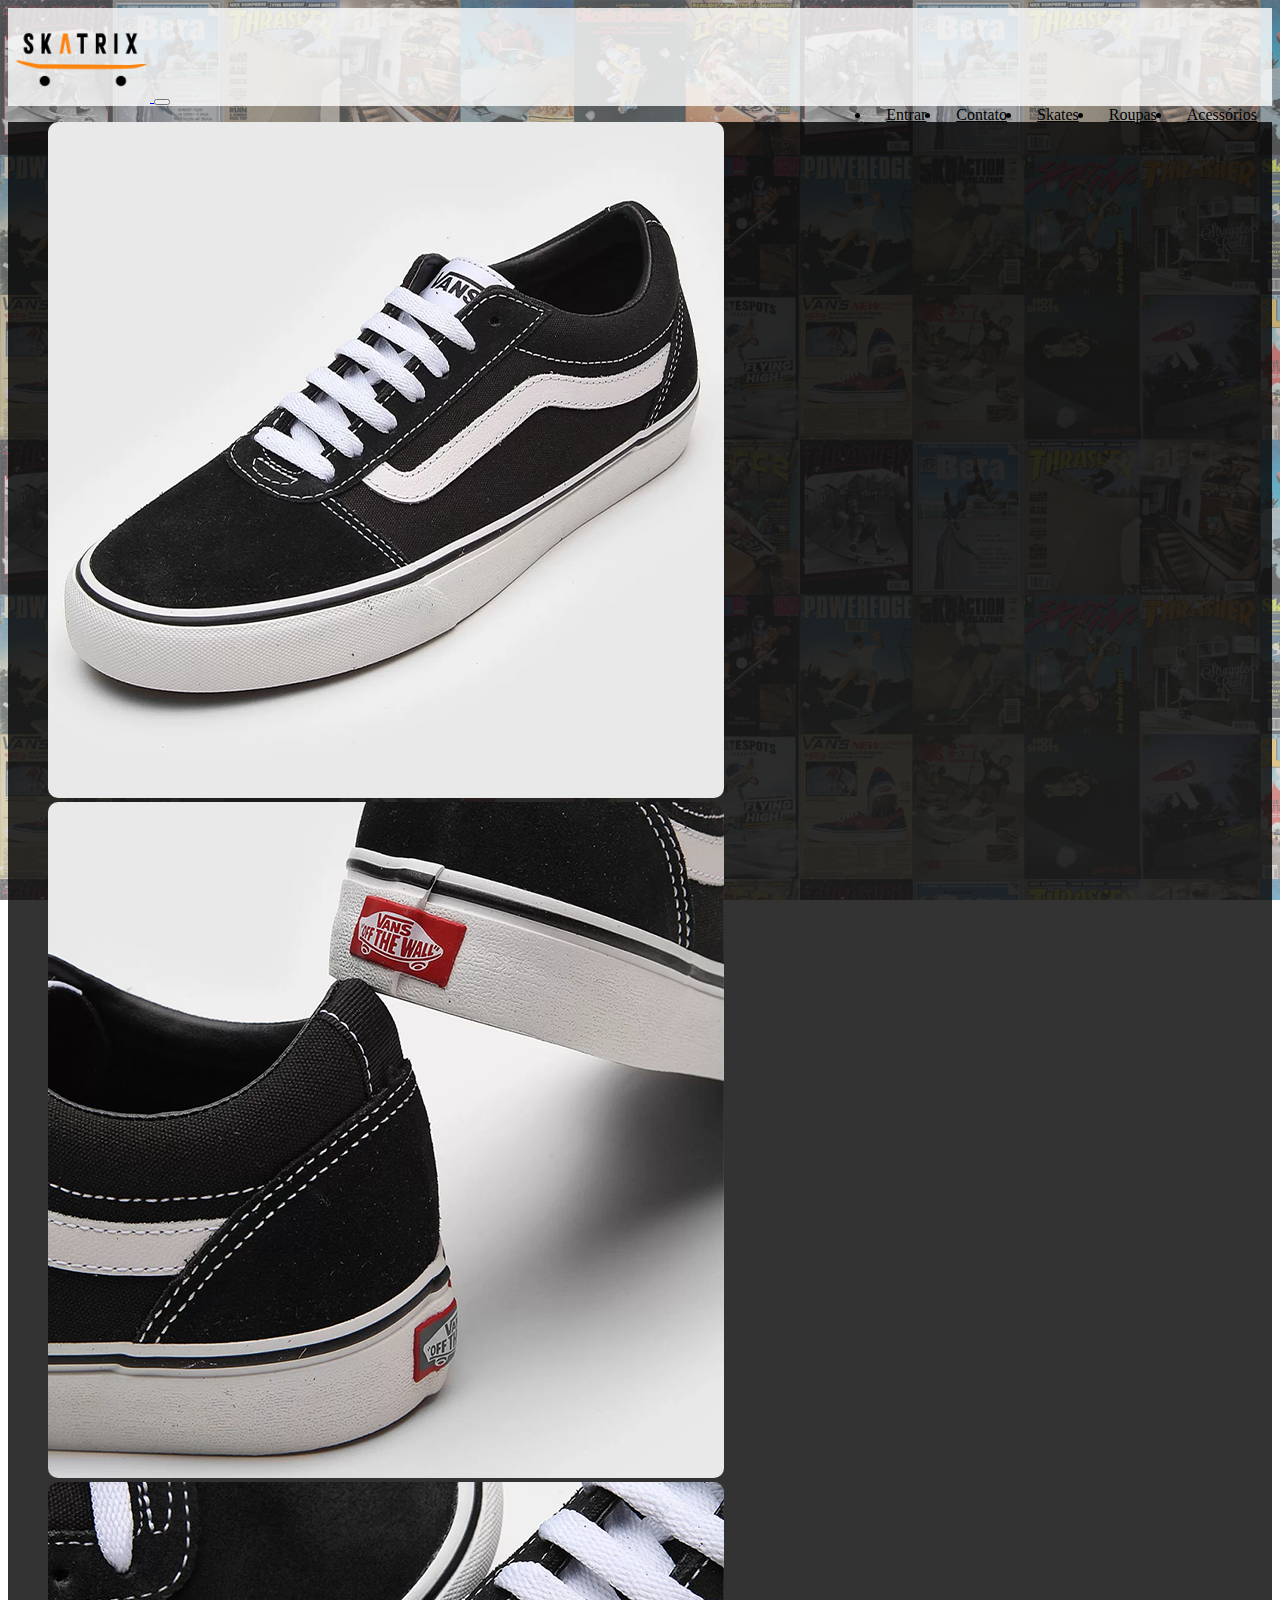
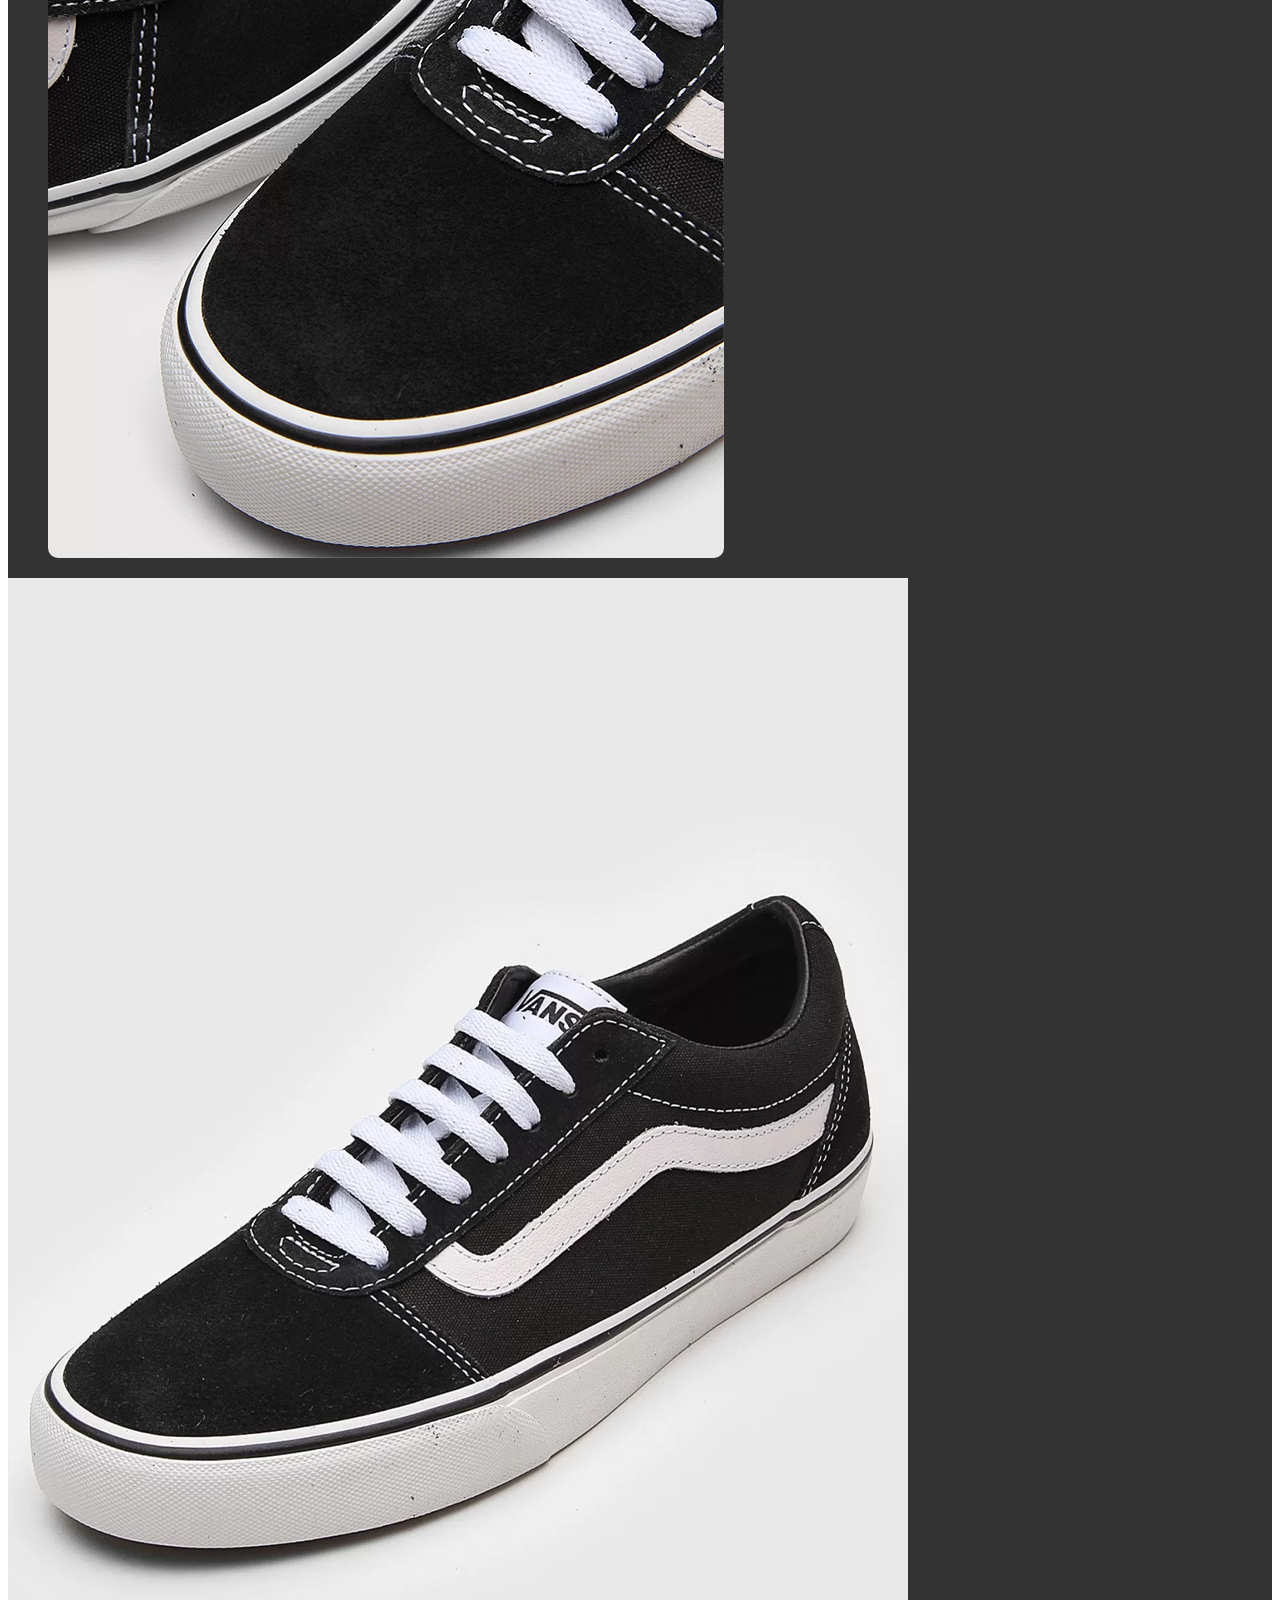
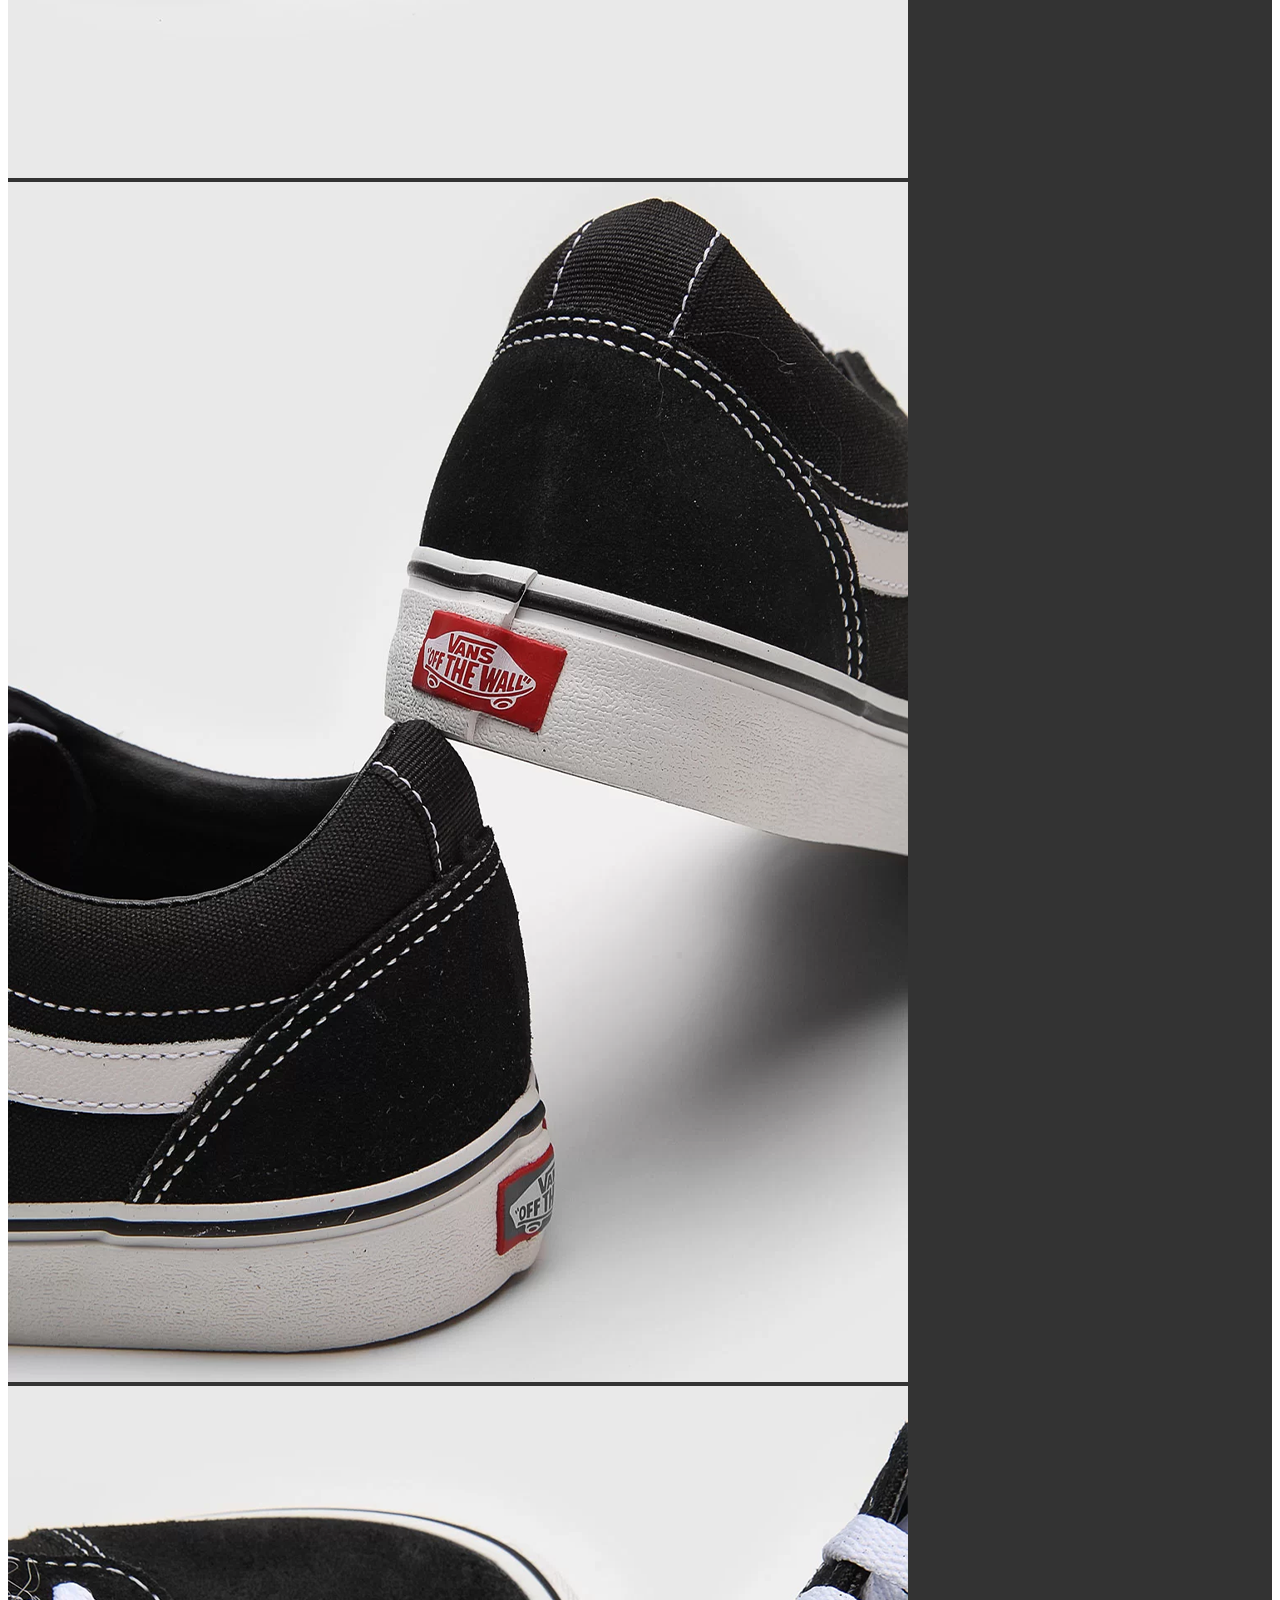
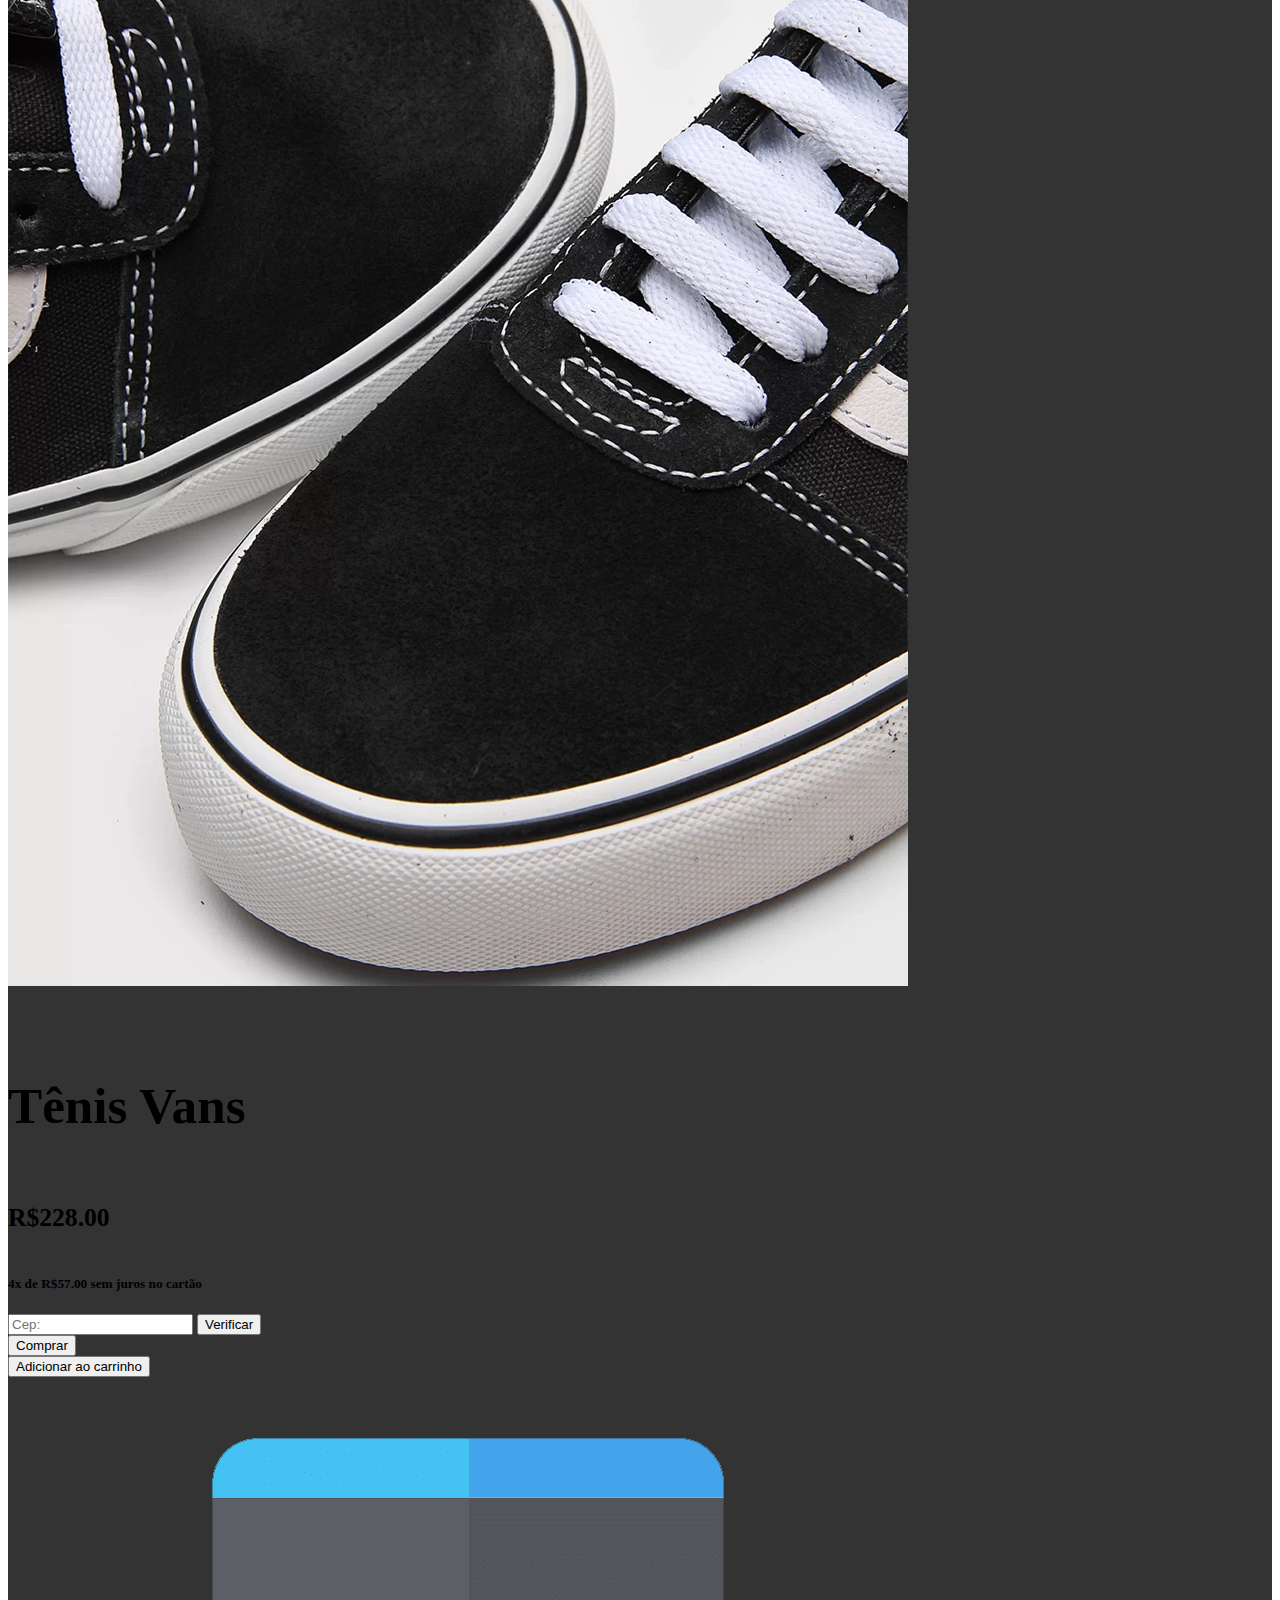
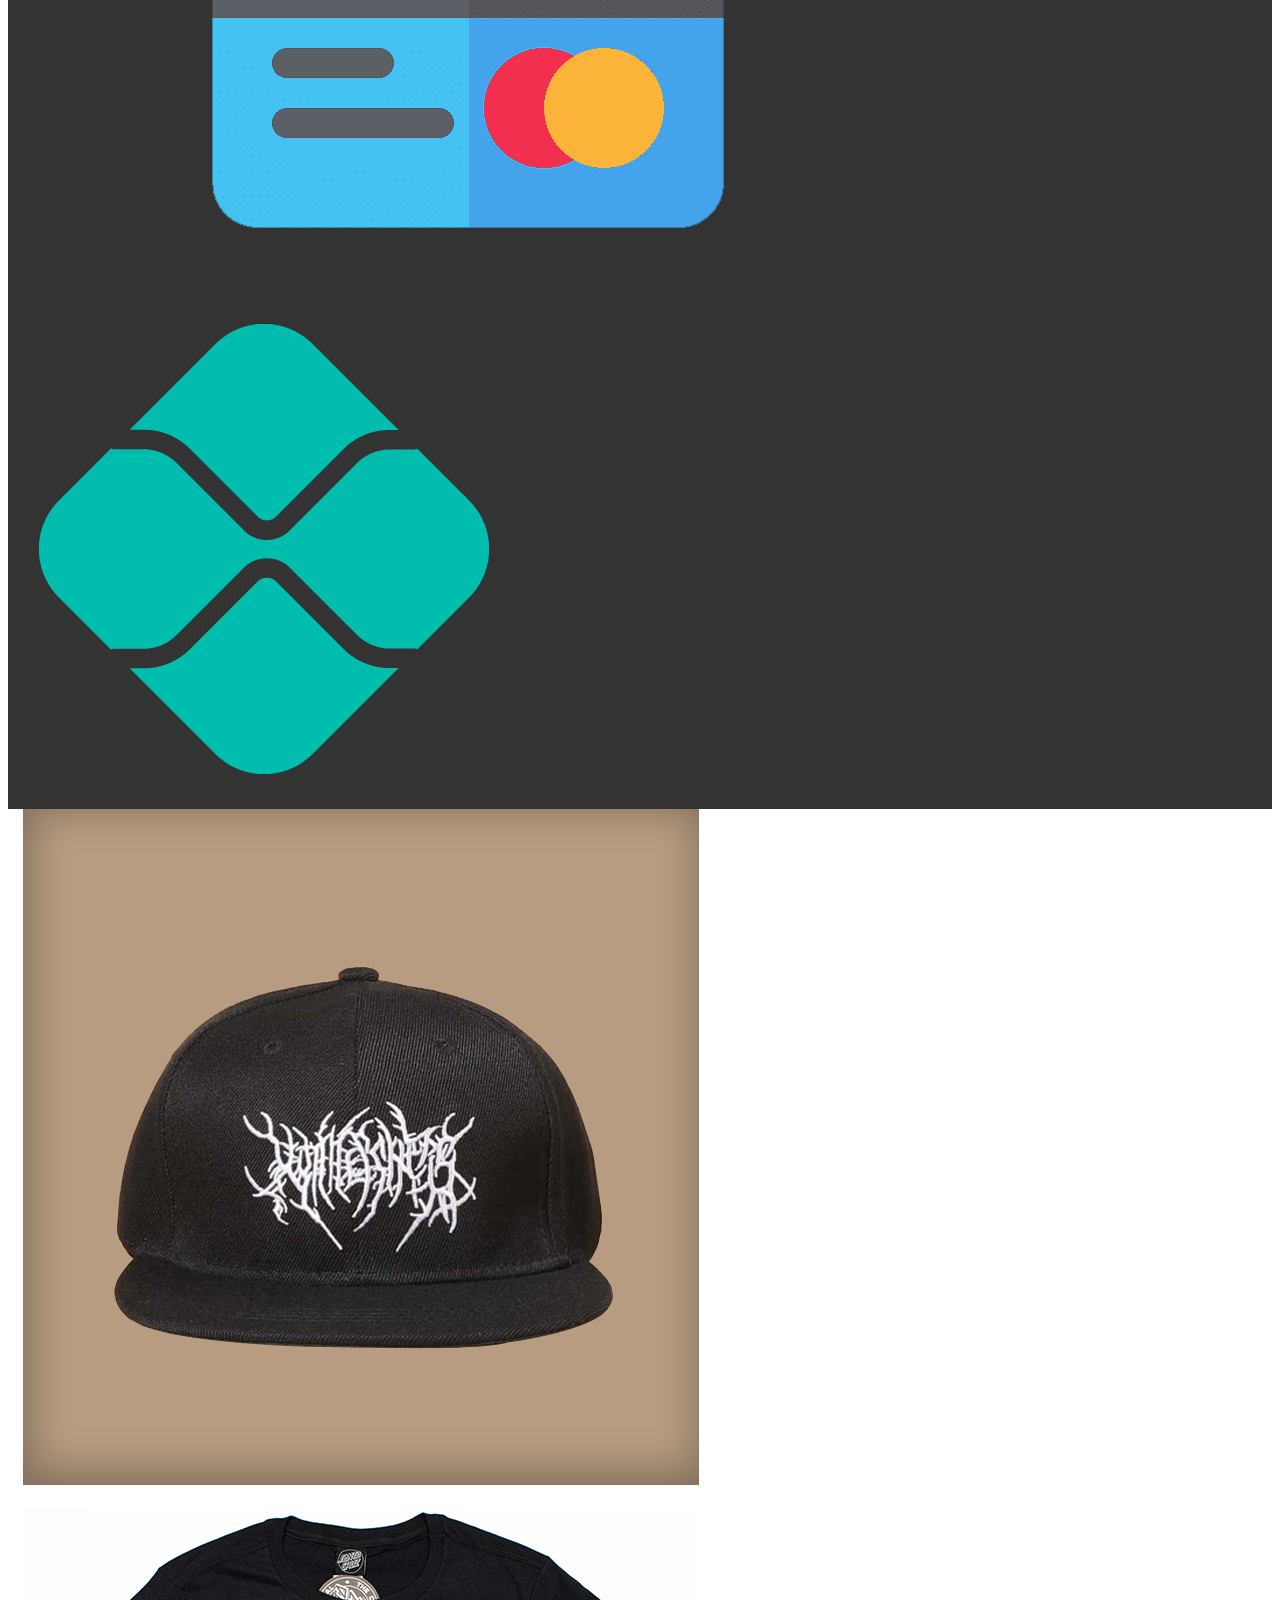
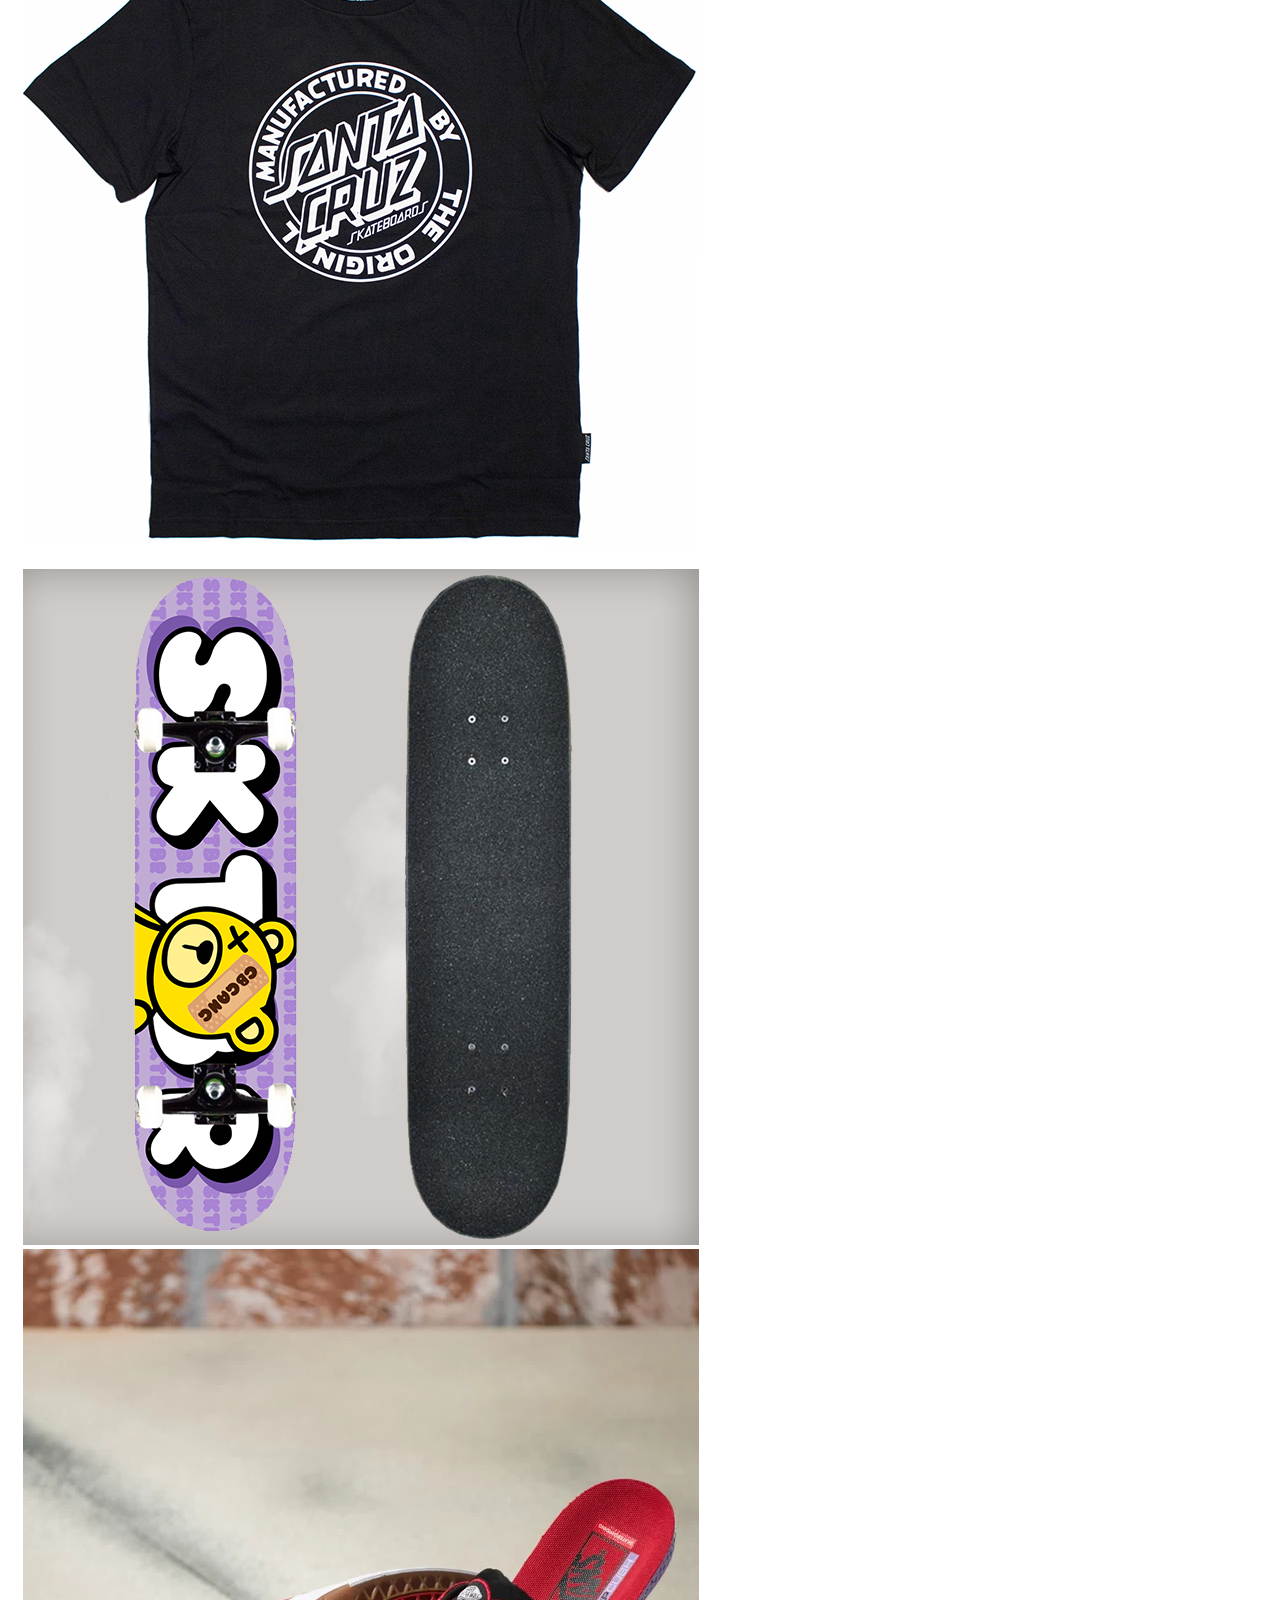
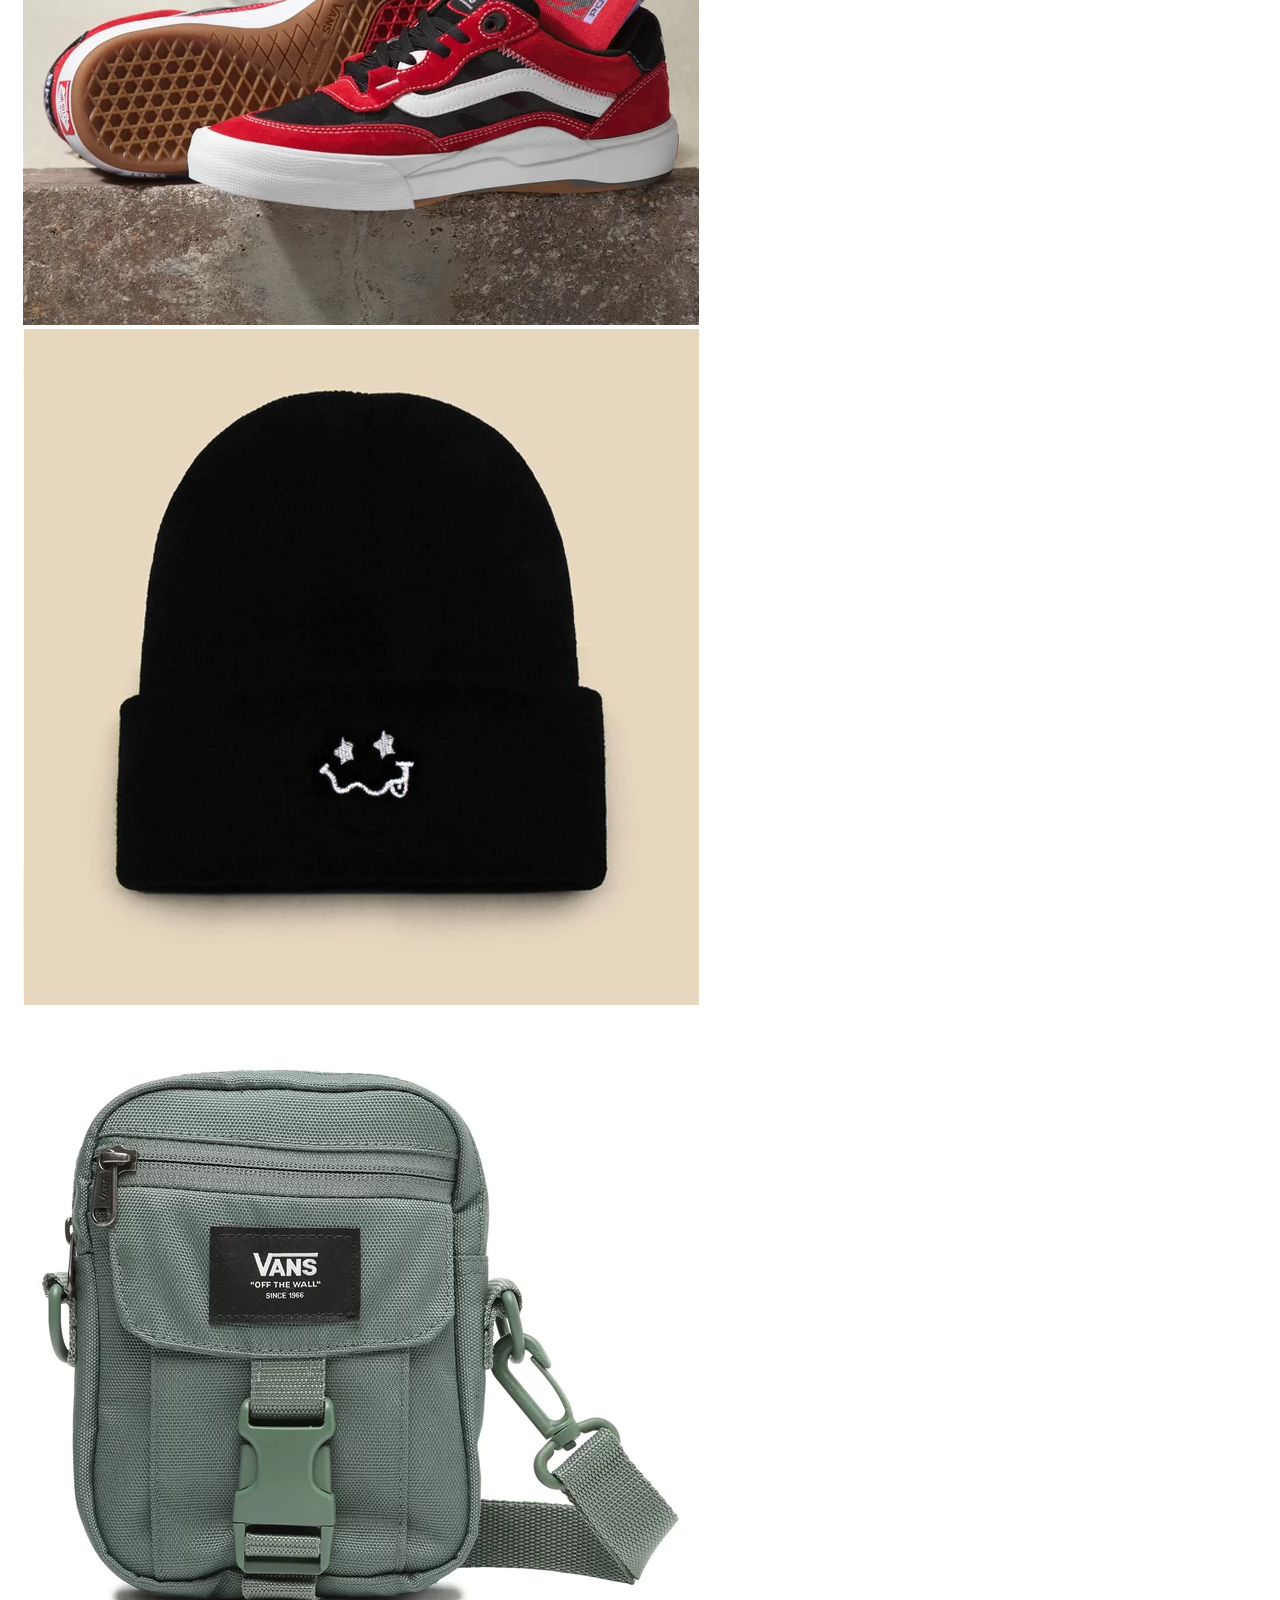
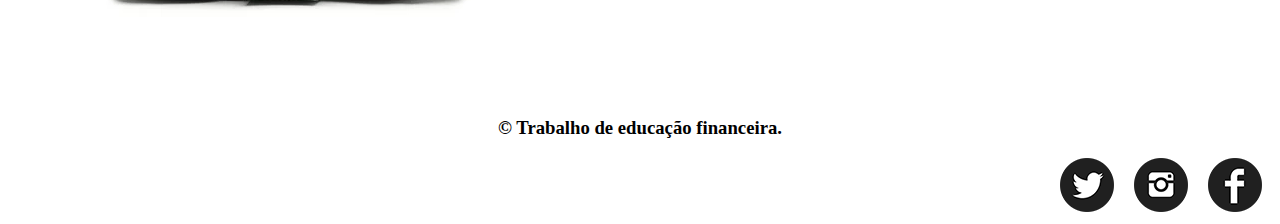
<file: produto3.html>
<!doctype html>
<html lang="pt-br">
  <head>
    
    <meta charset="utf-8">
    <meta name="viewport" content="width=device-width, initial-scale=1">

    <!-- Bootstrap CSS -->
    <link rel="stylesheet" href="https://stackpath.bootstrapcdn.com/bootstrap/4.1.3/css/bootstrap.min.css" integrity="sha384-MCw98/SFnGE8fJT3GXwEOngsV7Zt27NXFoaoApmYm81iuXoPkFOJwJ8ERdknLPMO" crossorigin="anonymous">

    <!-- Font Awesome -->
    <link rel="stylesheet" href="https://use.fontawesome.com/releases/v5.3.1/css/all.css" integrity="sha384-mzrmE5qonljUremFsqc01SB46JvROS7bZs3IO2EmfFsd15uHvIt+Y8vEf7N7fWAU" crossorigin="anonymous">

    <link rel="stylesheet" type="text/css" href="estilo/estilo.css">

    <title>Skatrix - Street Store</title>

  </head>

  <body>

   <header> <!--Inicio Cabecalho-->

    <nav class="navbar navbar-expand-md  navbar-transparente ">
          <div class="container">
            <a class= "navbar-brand" href="index.html">
                <img src="img/logo.png" width="142">
            </a>
          
           <!--Hamburguer-->
            <button class="ml-auto navbar-toggler" data-toggle = "collapse" data-target = "#hamburguer">
                  <i class= "fas fa-bars text-black"></i>
            </button>
           <!--Fim Hamburguer-->
           
      <div class="collapse navbar-collapse" id="hamburguer">
           <ul class="ul navbar-nav ml-auto d-flex">
               <li class ="nav-item">
               <a class = "nav-link " href="">Acessórios</a>
               </li>

               <li class ="nav-item">
               <a class = "nav-link" href="">Roupas</a>
               </li>

               <li class ="nav-item">
               <a class = "nav-link" href="">Skates</a>
               </li>

               <li class ="nav-item">
               <a class = "nav-link" href="">Contato</a>
               </li>

               <li class ="nav-item">
               <a class = "nav-link" href="">Entrar</a>
               </li>
           </ul>
      </div>

          </div> 
        </nav>
     </header> <!--Fim Cabecalho-->
  </section>


   <section class="transparente "> <!--Inicio SectionCarousel-->
    <div class="container bg-light" id="black2">
     
      <div class="row">

         <div id ="carousel-indicadores2" class= " col-md-6 carousel slide" data-ride = "carousel" data-interval="false" > <!--Carousel-->

            <!--Indicadores-->
            <ol class="carousel-indicators ">

               <div class="indicador col-4">
               <img src="img/vansm.png" class ="col-12 inverter "data-target = "#carousel-indicadores2 " data-slide-to = "0">
               </div>
               
               <div class="col-4 indicador">
               <img src="img/vansm2.png" class ="col-12 inverter" data-target = "#carousel-indicadores2 " data-slide-to = "1">
               </div>
               
               <div class="col-4 indicador">   
               <img src="img/vansm3.png" class ="col-12 inverter" data-target = "#carousel-indicadores2 " data-slide-to = "2">
               </div>

            </ol>

            <div class= "carousel-inner d-flex zoom2"><!--Inner-->

              <div class= "carousel-item active ">
             
                    <img src="img/vans3.png" 
                 class="img-fluid">
                
              </div>
              
              <div class= "carousel-item ">
             
                    <img src="img/vans2.png" 
                 class="img-fluid">
                
              </div>

              <div class= "carousel-item ">
                 
                    <img src="img/vans1.png" 
                 class="img-fluid">
                 
              </div>


            </div><!--/Inner-->
            
            <!--Controles-->
            <a href="#carousel-indicadores2" class="carousel-control-prev" data-slide="prev">
               <span class="carousel-control-prev-icon"></span>
            </a>

            <a href="#carousel-indicadores2" class="carousel-control-next" data-slide="next">
               <span class="carousel-control-next-icon"></span>
            </a>

          </div><!--/Carousel -->
          
          <div class="row col-md-6 pt-4  pb-4 d-block m-auto " id="produtos">

               <ul >
                 <li class="d-flex justify-content-center">
                  <h4 class="display-4">Tênis Vans</h4>
                 </li>

                 <li class="d-flex justify-content-center">     
                 <h5 class="lead">R$228.00</h5>
                 </li>

                 <li class="d-flex justify-content-center pt-4">     
                 <h5>4x de <b>R$57.00</b> sem juros no cartão </h5>

                 </li>


                 <li class= "d-flex justify-content-center pt-4">
                    <input class = "col-6"type="text" placeholder="Cep:">
                    <button class="btn btn-dark">Verificar</button>
                 </li>

                 <li class=" d-flex justify-content-center pt-3">
                    <button class="btn btn-warning col-8">Comprar</button>
                 </li>

                 <li class=" d-flex justify-content-center pt-3">
                    <button class="btn btn-outline-dark col-8">Adicionar ao carrinho</button>
                 </li>

                 <li class="justify-content-center d-flex pt-5">
                  
                  <a href="" class=" col-3">
                  <img src="img/cartao.png"
                  class="img-fluid" >
                  </a>
                  
                  <a href="" class=" col-2">
                  <img src="img/pix.png" class="img-fluid">
                  </a> 

                 </li>



                </ul> 
         
          </div>
         
    </div> <!--Fim container-->
  </section><!--FIM SectionCarousel-->

  <section> <!--Inicio SectionCarousel-->
    <div class="container mt-5 mb-5 " id="black">

      <div class="row item2 ">

         <div id ="carousel-indicadores4" class= "carousel slide " data-ride = "carousel"> <!--Carousel-->

           <div class= "carousel-inner"><!--Inner-->

              <div class= "carousel-item active  ">

               <div class="d-flex justify-content-center">
                 
                 <a href="" class=" col-4 zoom ">
                  <img src="img/bonen.png" class="img-fluid  ">
              </a>
               
              <a href="#" class=" col-4 zoom">
                  <img src="img/camiseta.png"class="img-fluid ">
              </a>

              <a href="#" class=" col-4 zoom">
                  <img src="img/skate.png"class="img-fluid ">
              </a>   

              </div>
           </div>

               <div class= "carousel-item ">
                 <div class="d-flex justify-content-center">

                 <a href="" class=" col-4 zoom">
                  <img src="img/teniss.png" class="img-fluid ">
              </a>
                 
                 <a href="" class=" col-4 zoom">
                  <img src="img/gorro.png"class="img-fluid ">
              </a>
            
              <a href="" class=" col-4 zoom">
                  <img src="img/bag.png"class="img-fluid ">
              </a>   

              </div>
              </div>

            </div><!--/Inner-->
                     
            <!--Controles-->
            <a href="#carousel-indicadores4" class="carousel-control-prev" data-slide="prev">
               <span class="carousel-control-prev-icon"></span>
            </a>

            <a href="#carousel-indicadores4" class="carousel-control-next" data-slide="next">
               <span class="carousel-control-next-icon"></span>
            </a>

          </div><!--/Carousel -->

          </div><!--Fim row-->
    </div> <!--Fim container-->
  </section><!--FIM SectionCarousel-->

  <footer class="mt-5 pb-3 pt-3">
     
     <div class="container">
          <div class="row ">
               <div class="col-md-6 ">
                    <div>
                        <h3 class="align">&copy; Trabalho de educação financeira.</h1>
                    </div>
               </div>
               <div class="col-md-6">
              <ul>
                  <li>
                      <a href="">
                          <img src="img/facebook.png">
                      </a>
                  </li>

                  <li>
                      <a href="Historia.html">
                          <img src="img/instagram.png">
                      </a>
                  </li>

                  <li>
                      <a href="">
                          <img src="img/twitter.png">
                      </a>
                  </li>
              </ul>
          </div>
          </div>
     </div>

  </footer>



    <!-- JavaScript (Opcional) -->
    <!-- jQuery primeiro, depois Popper.js, depois Bootstrap JS -->
    <script src="https://code.jquery.com/jquery-3.3.1.slim.min.js" integrity="sha384-q8i/X+965DzO0rT7abK41JStQIAqVgRVzpbzo5smXKp4YfRvH+8abtTE1Pi6jizo" crossorigin="anonymous"></script>
    <script src="https://cdnjs.cloudflare.com/ajax/libs/popper.js/1.14.3/umd/popper.min.js" integrity="sha384-ZMP7rVo3mIykV+2+9J3UJ46jBk0WLaUAdn689aCwoqbBJiSnjAK/l8WvCWPIPm49" crossorigin="anonymous"></script>
    <script src="https://stackpath.bootstrapcdn.com/bootstrap/4.1.3/js/bootstrap.min.js" integrity="sha384-ChfqqxuZUCnJSK3+MXmPNIyE6ZbWh2IMqE241rYiqJxyMiZ6OW/JmZQ5stwEULTy" crossorigin="anonymous"></script>

  </body>

</html>
</file>
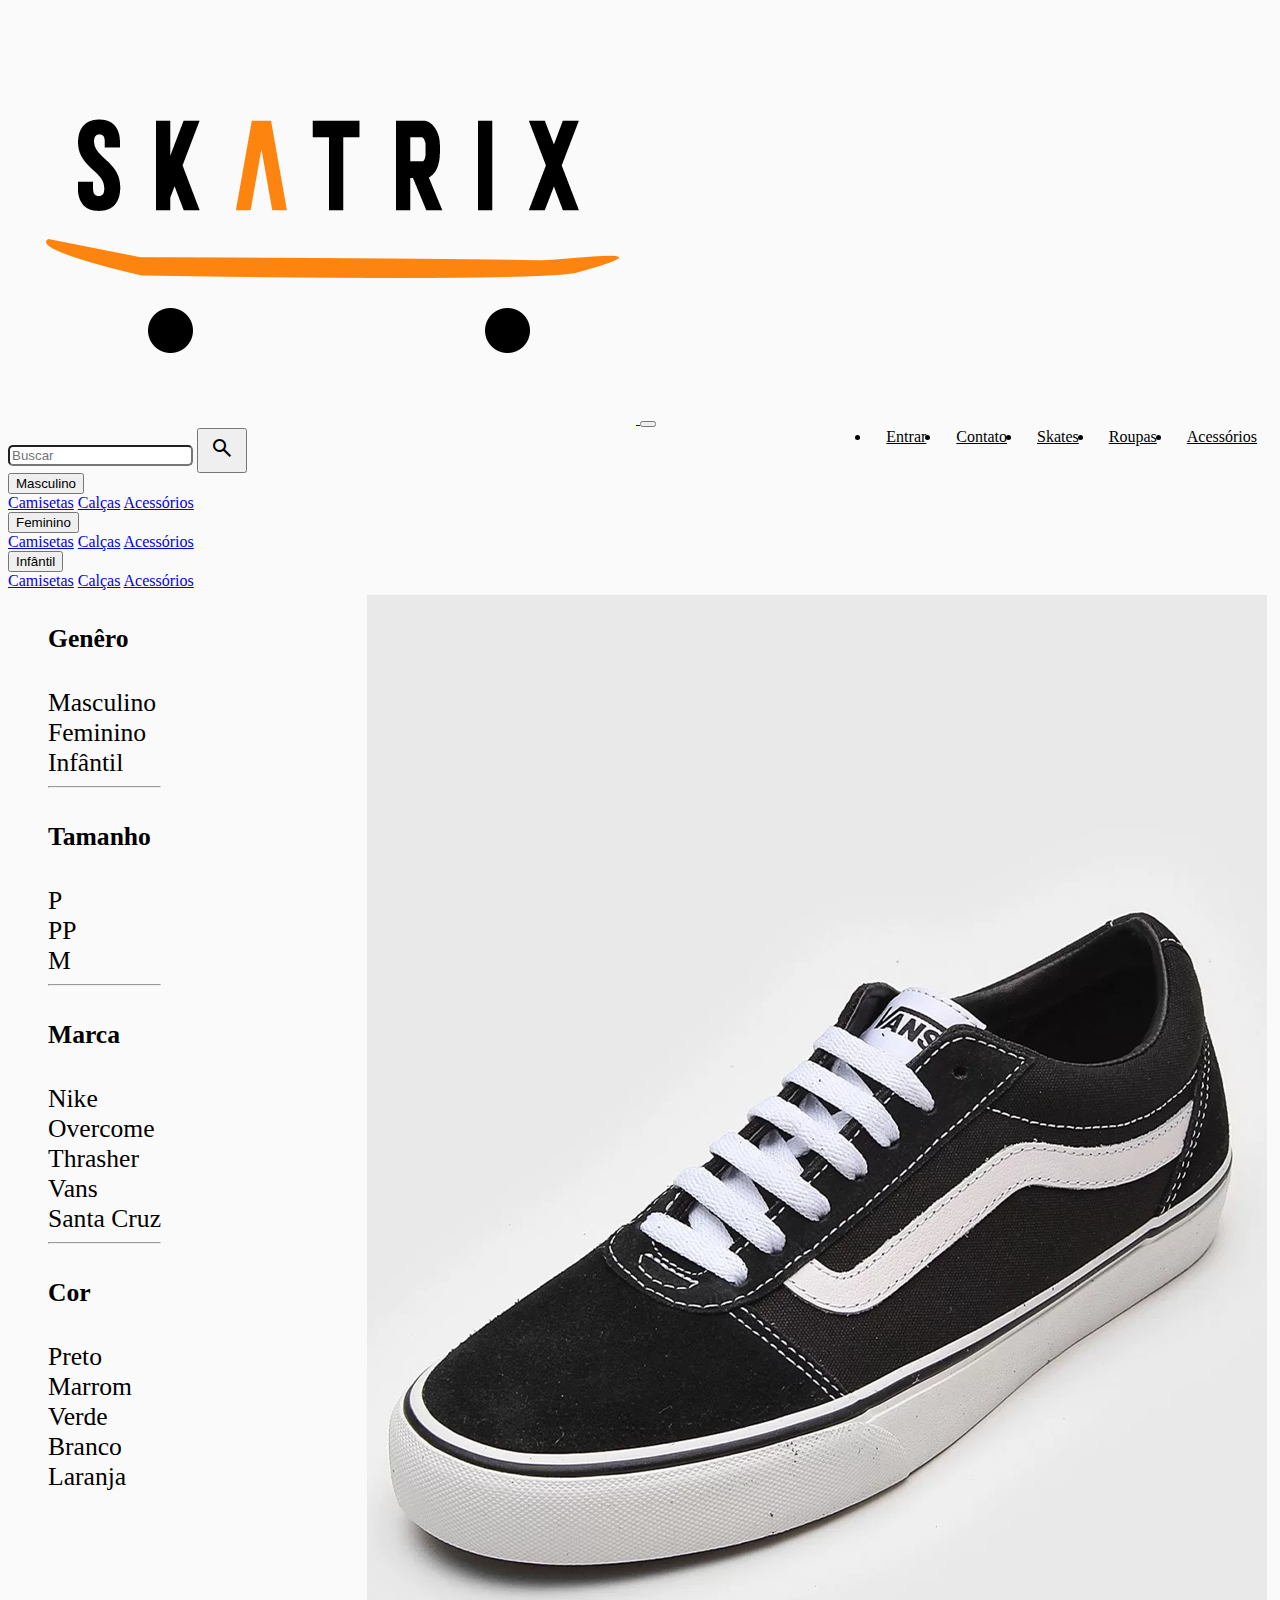
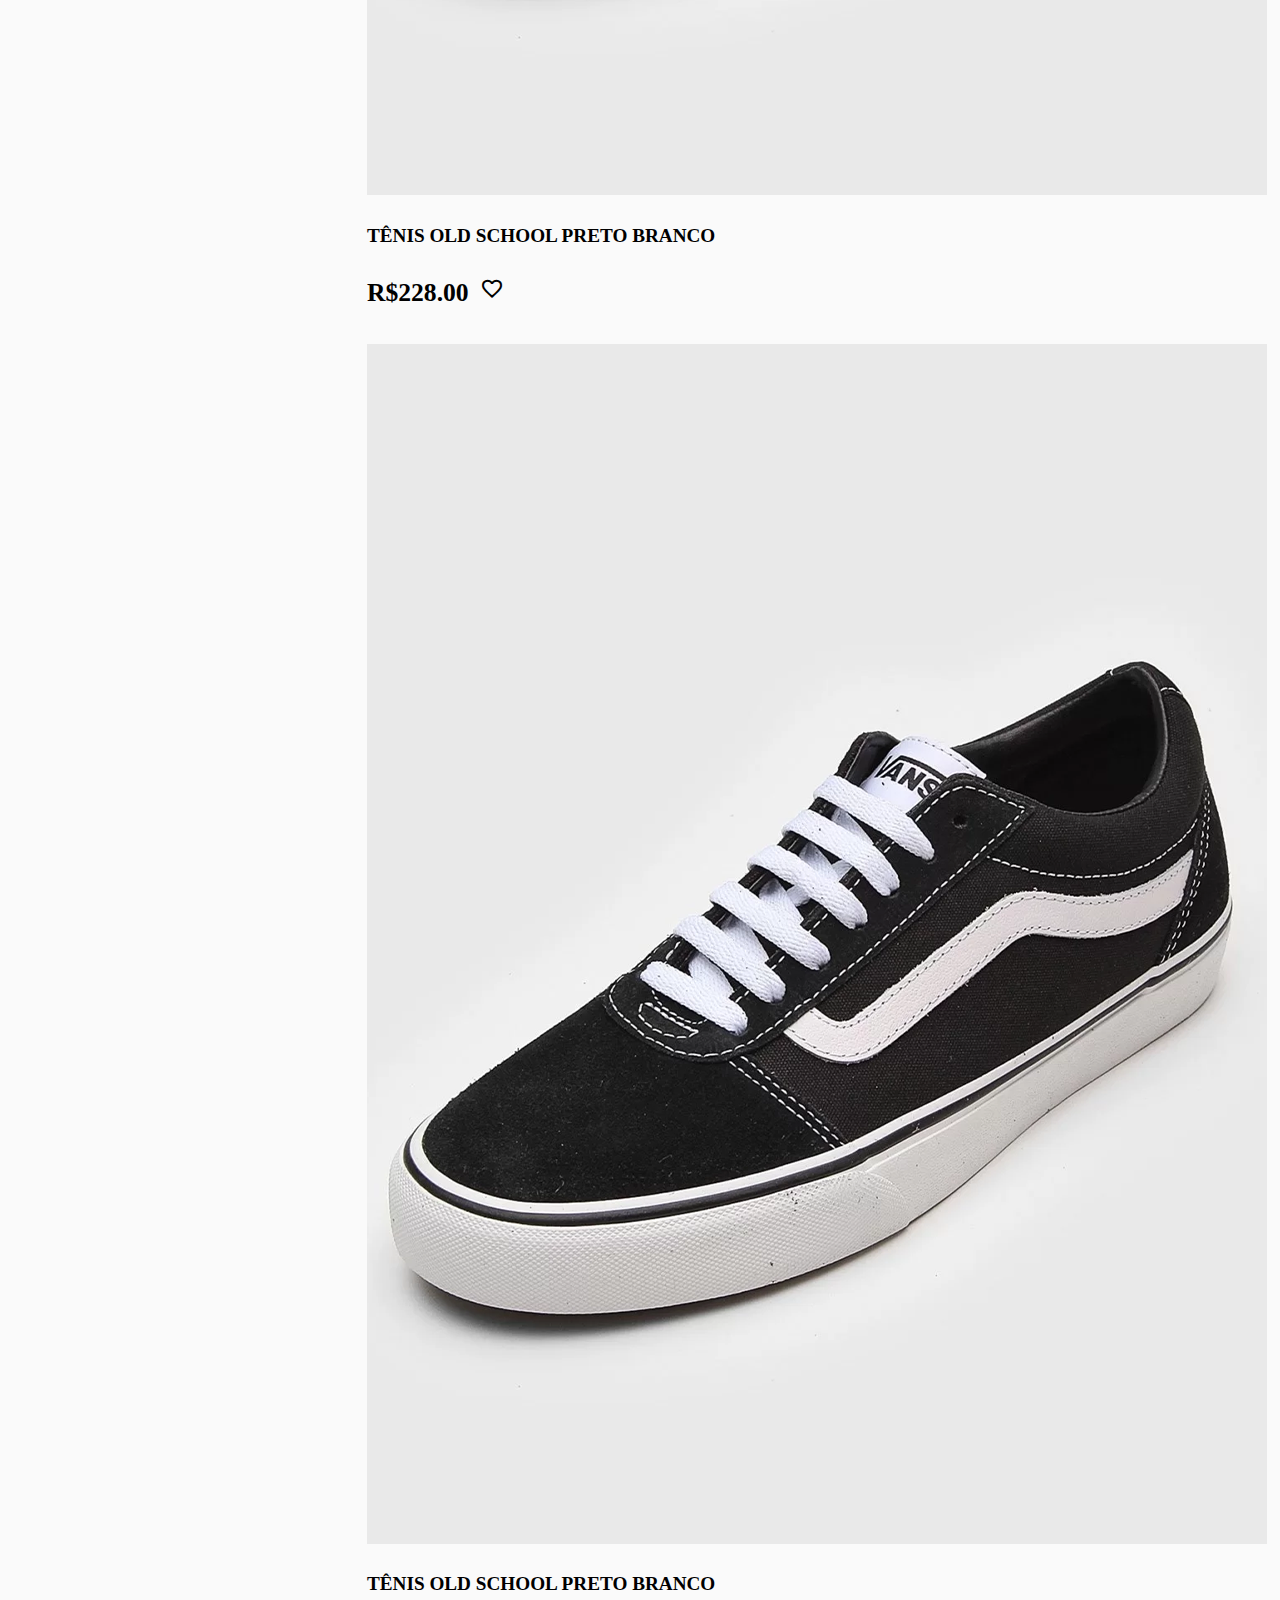
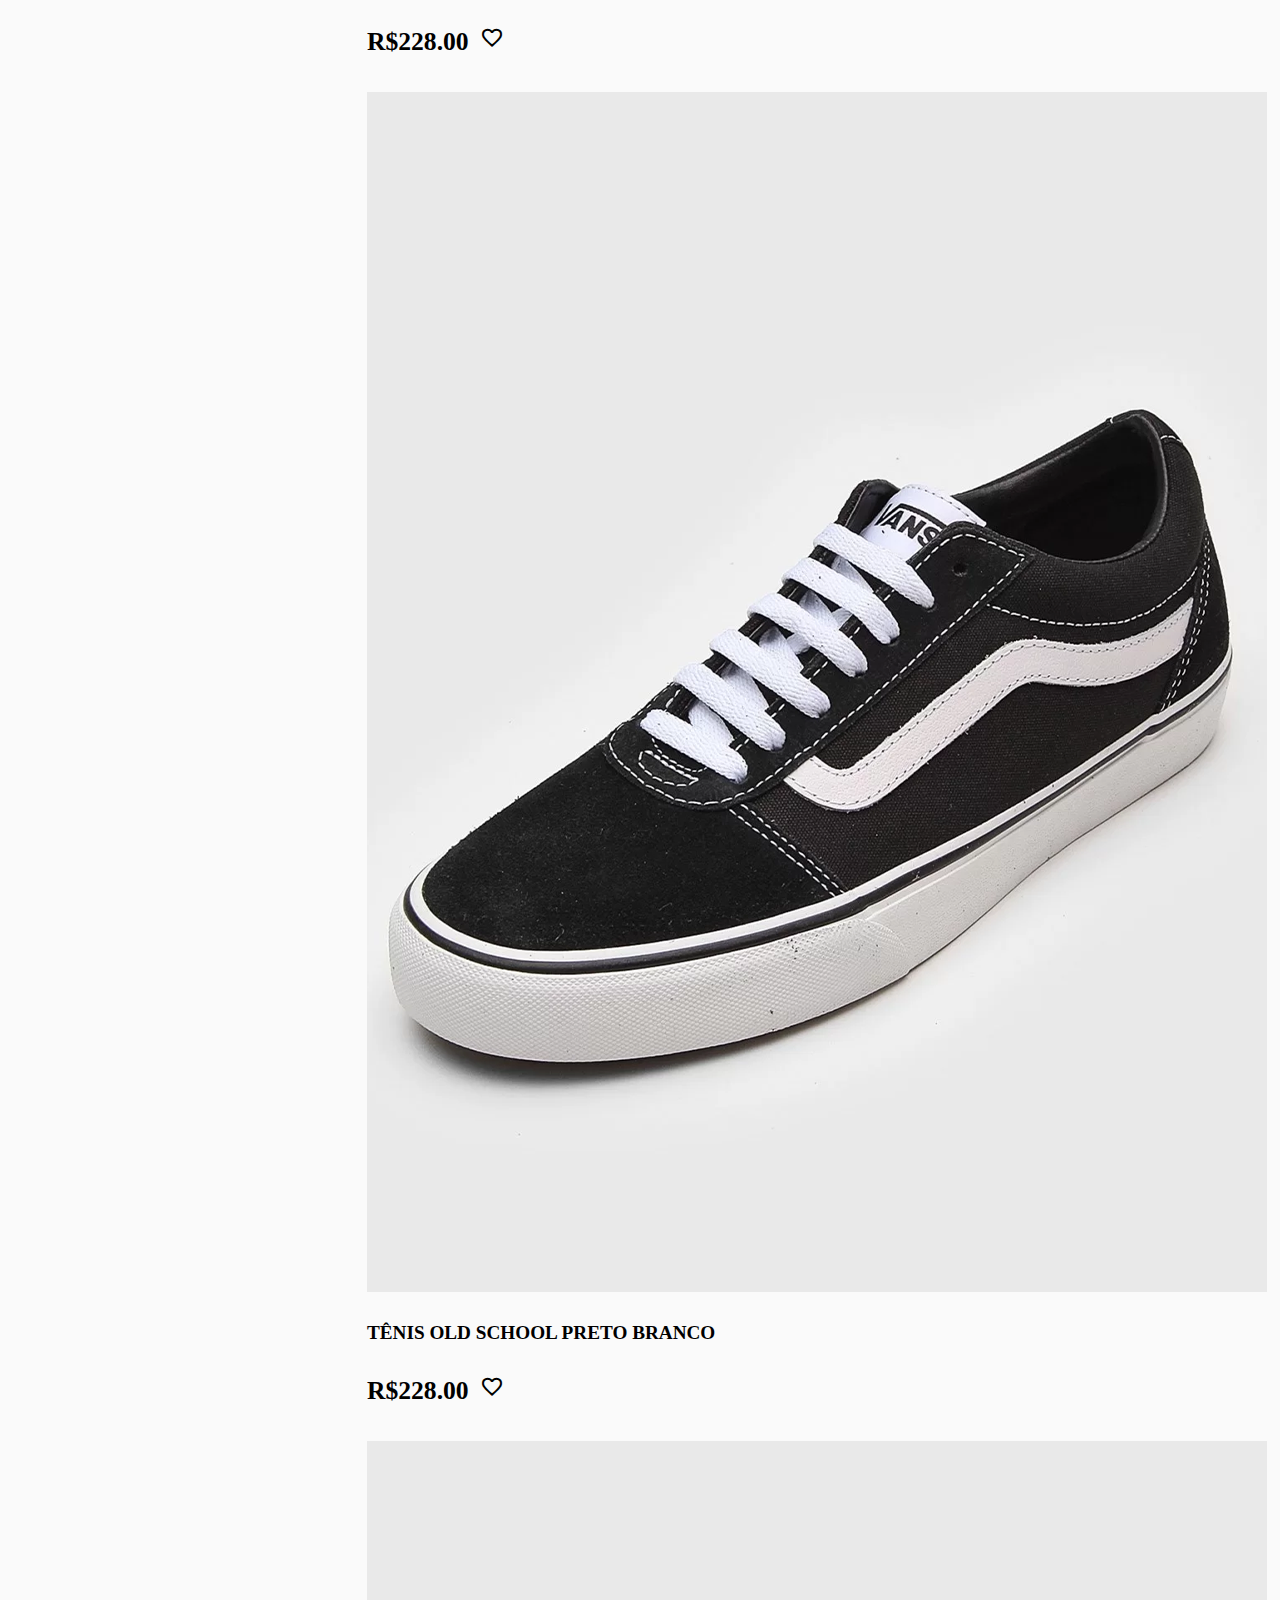
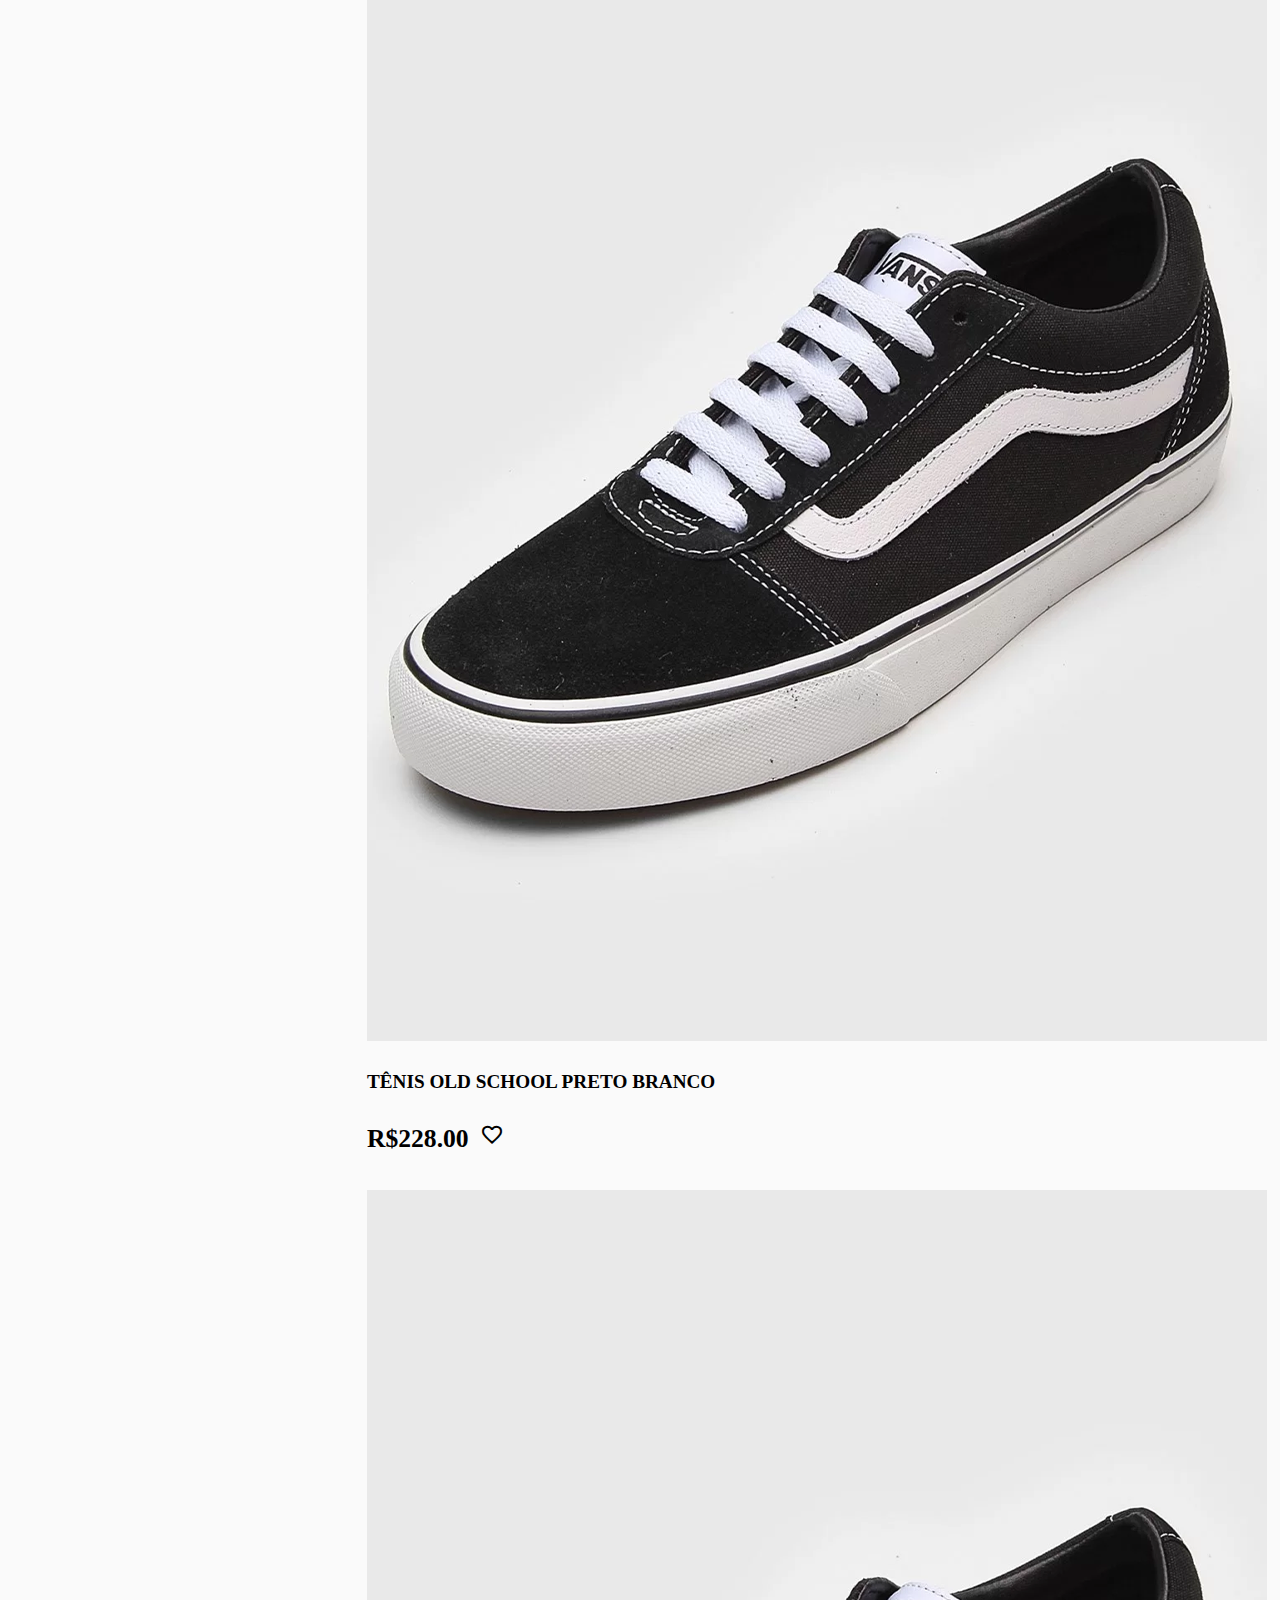
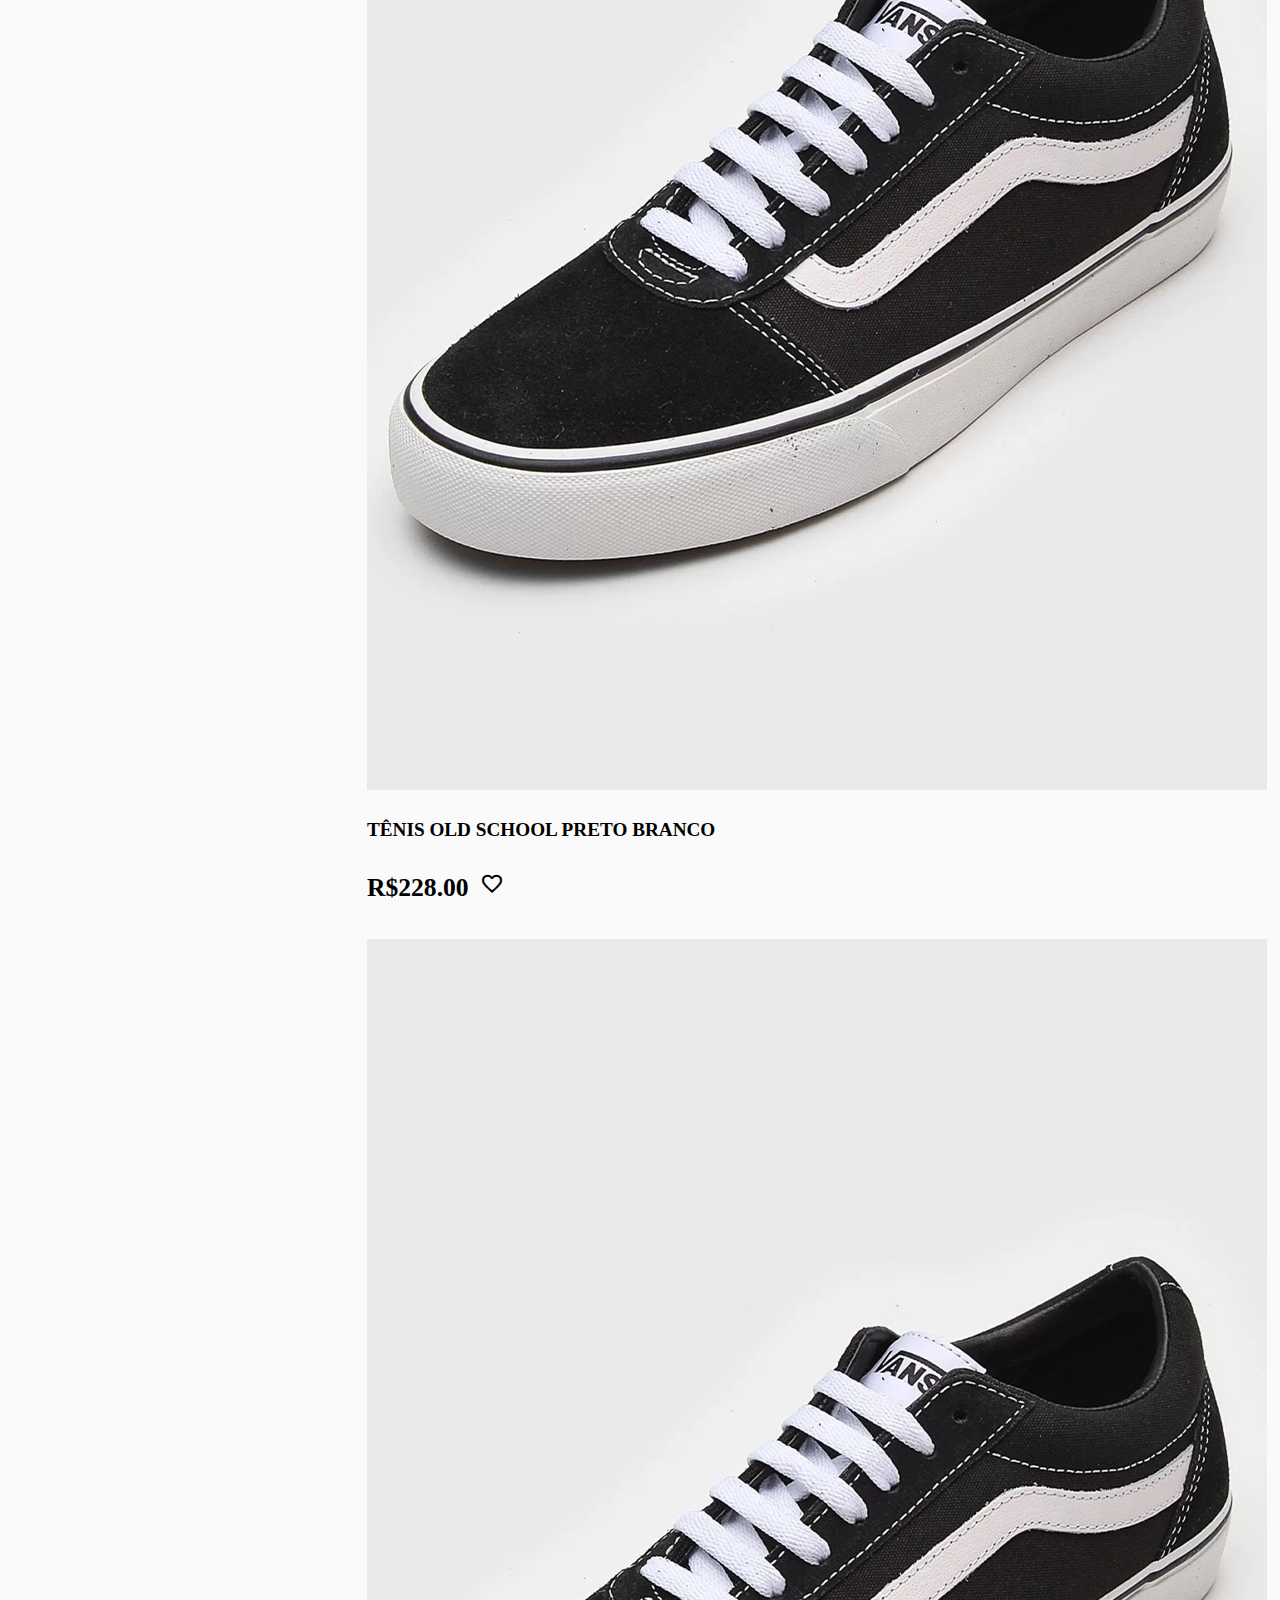
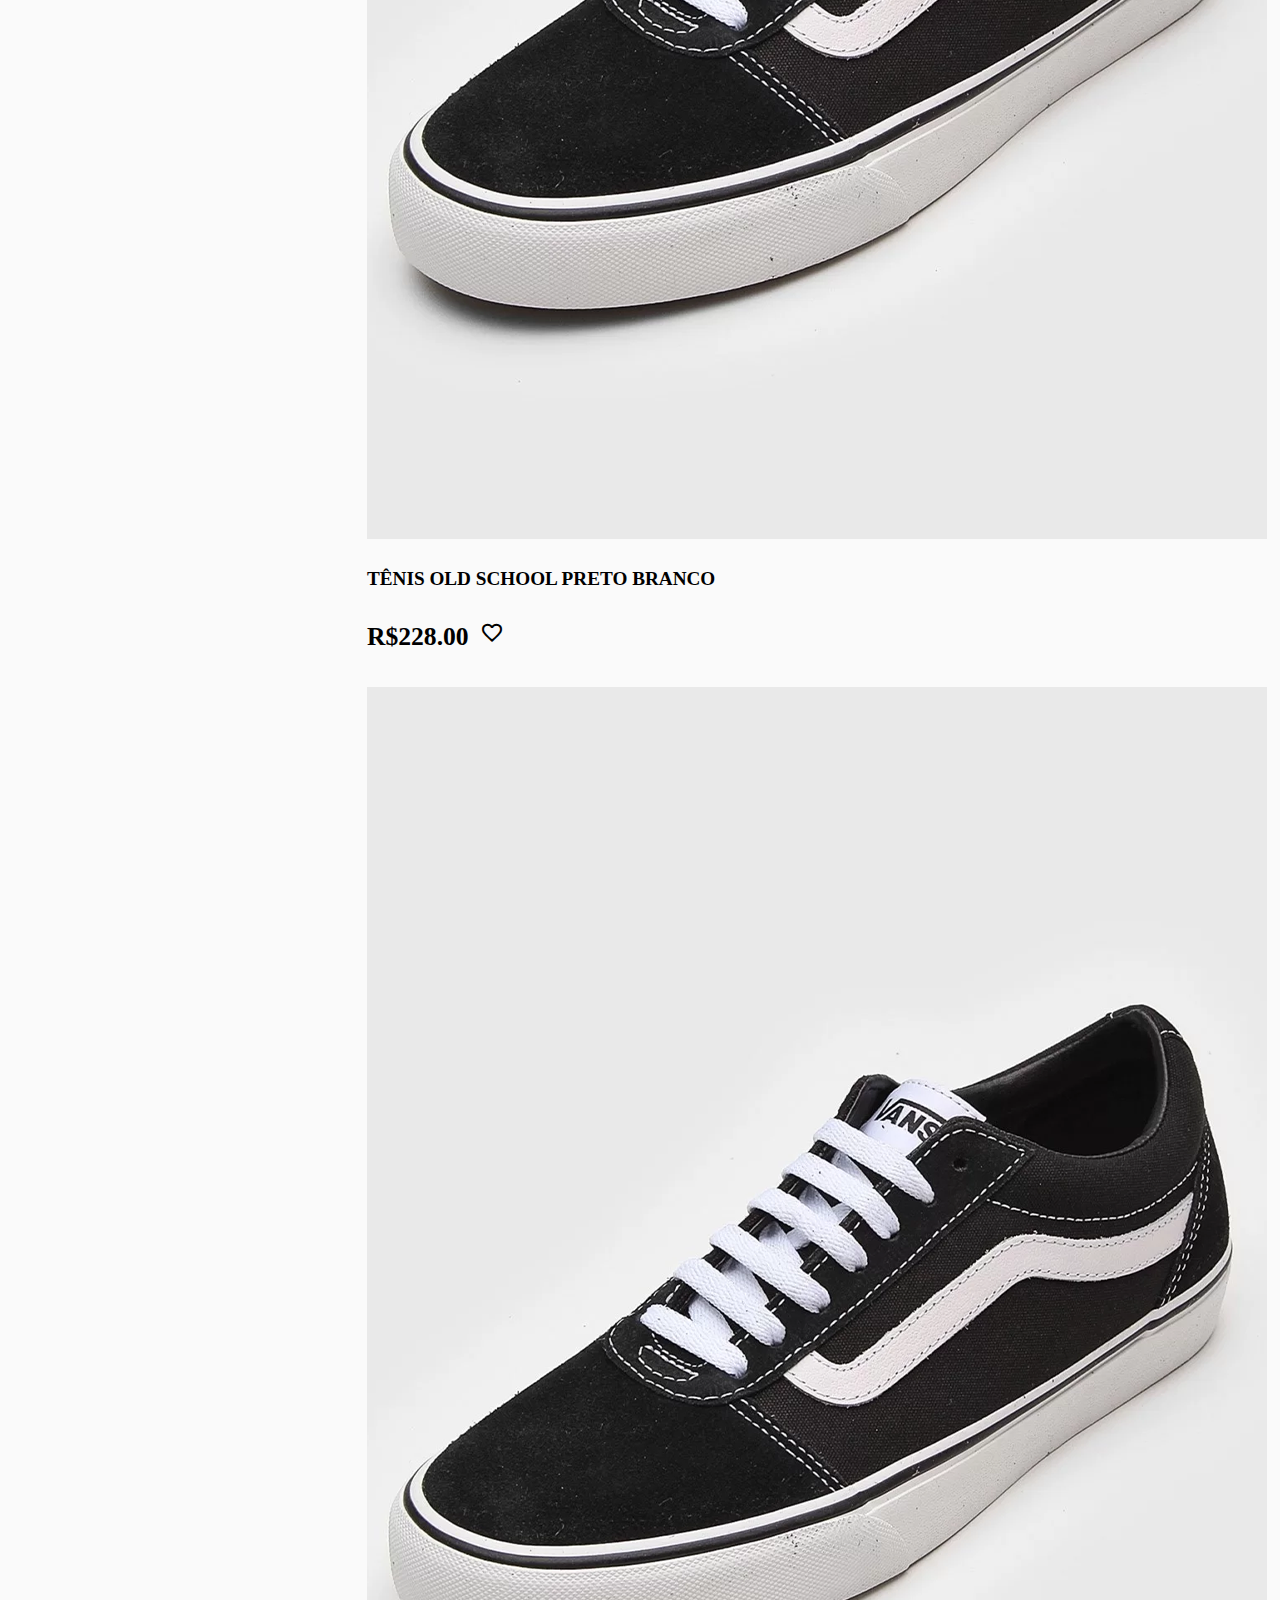
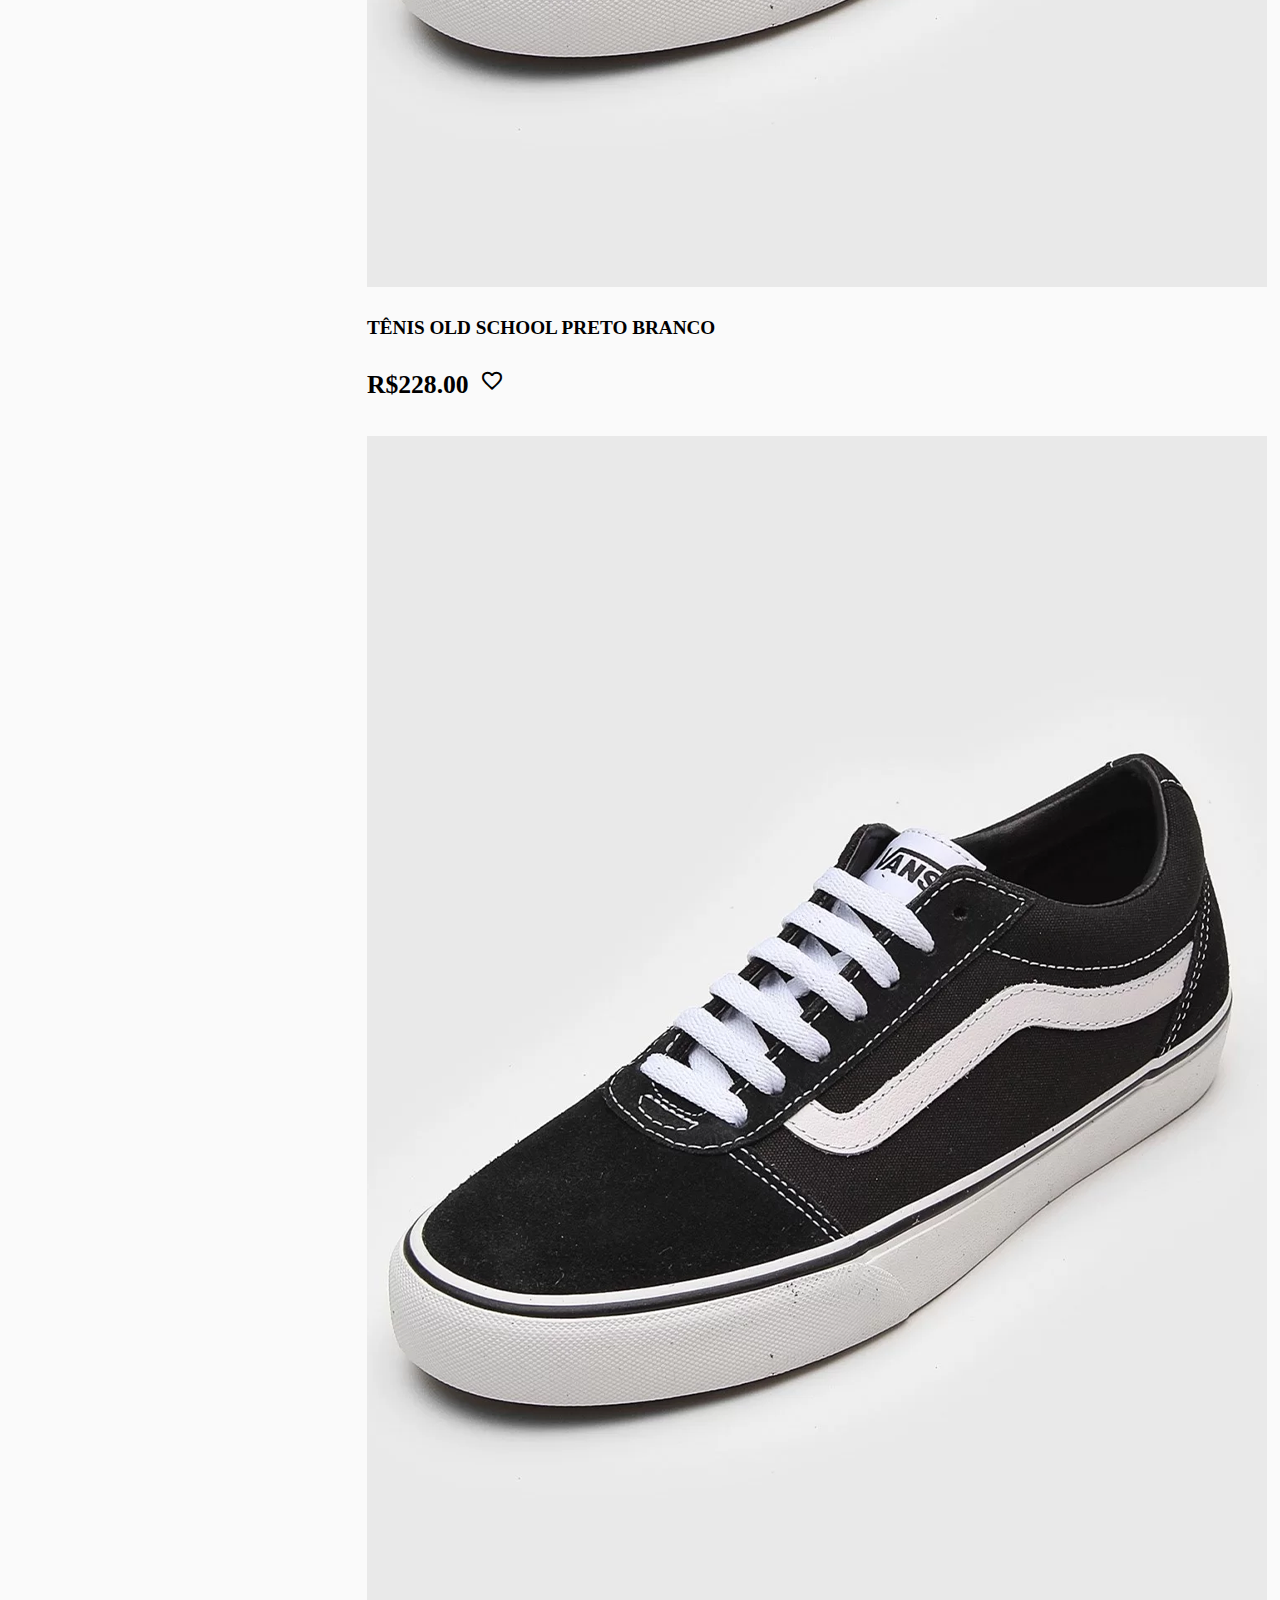
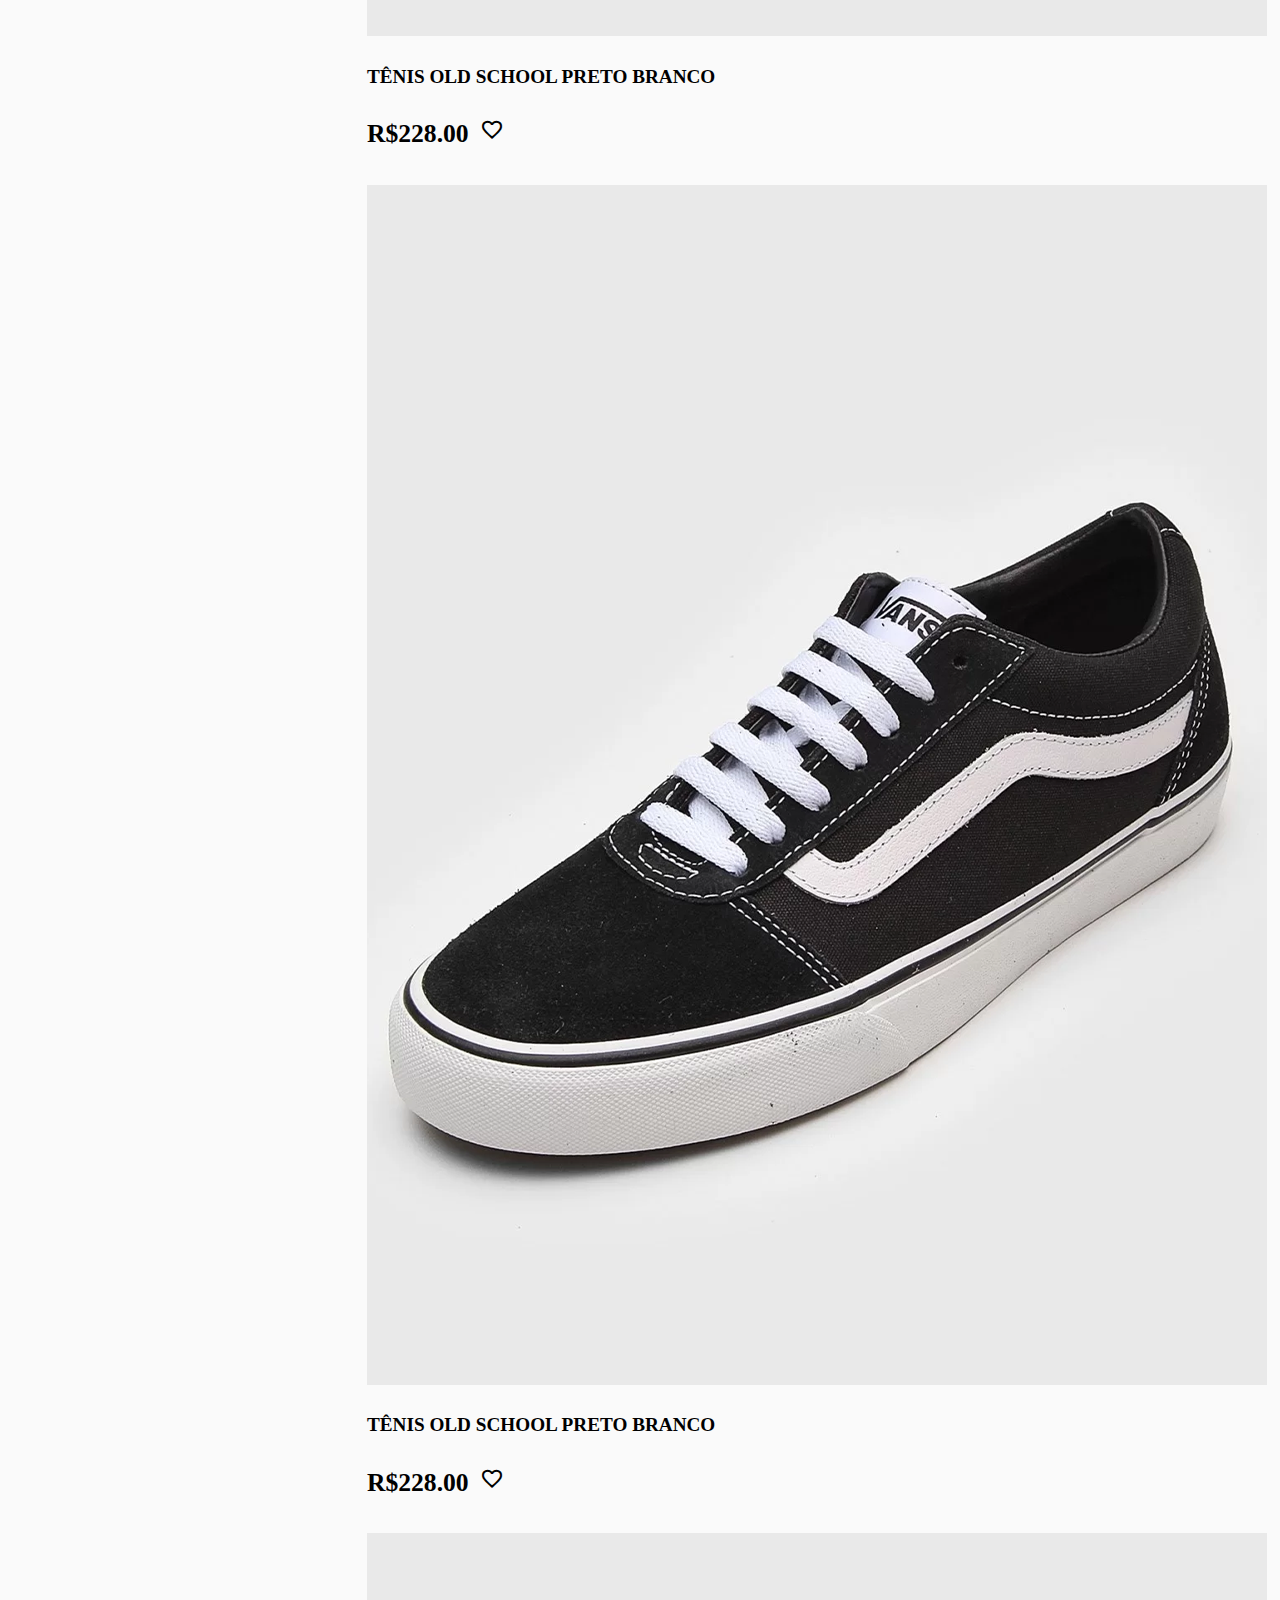
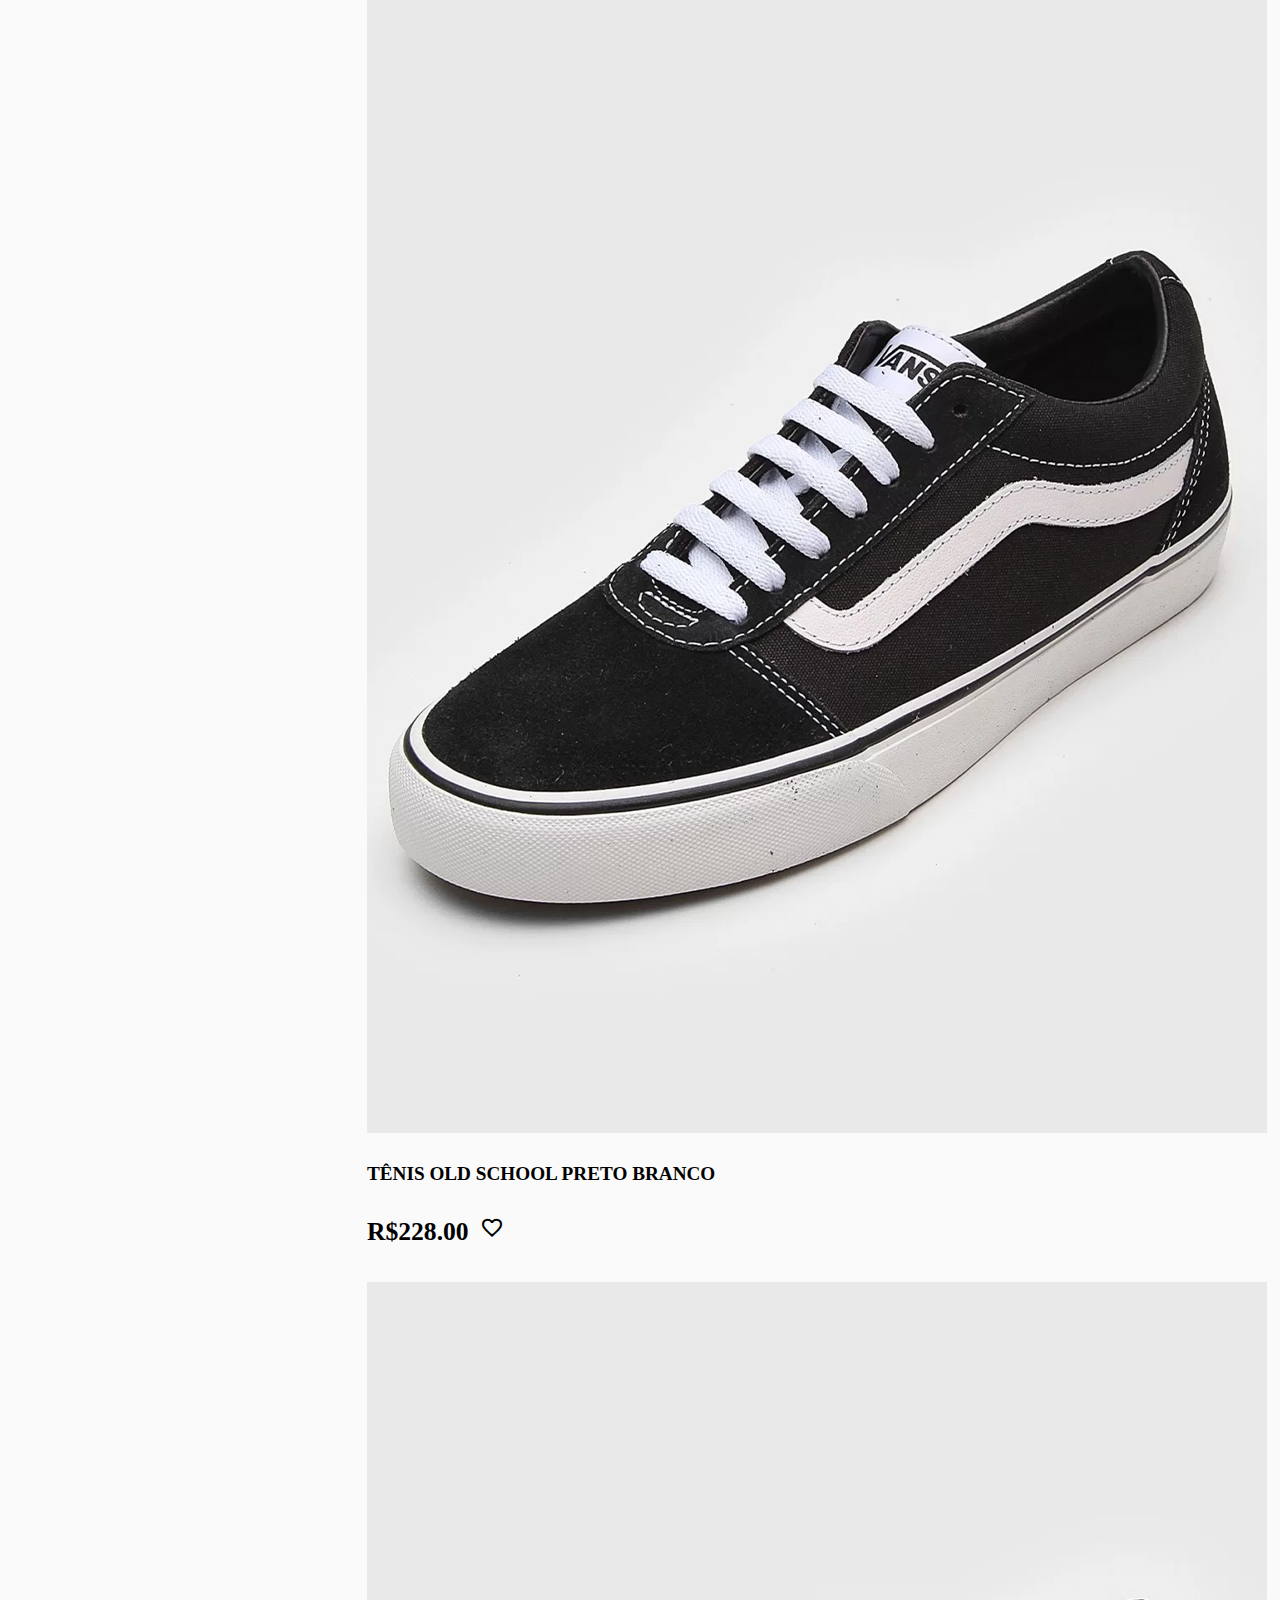
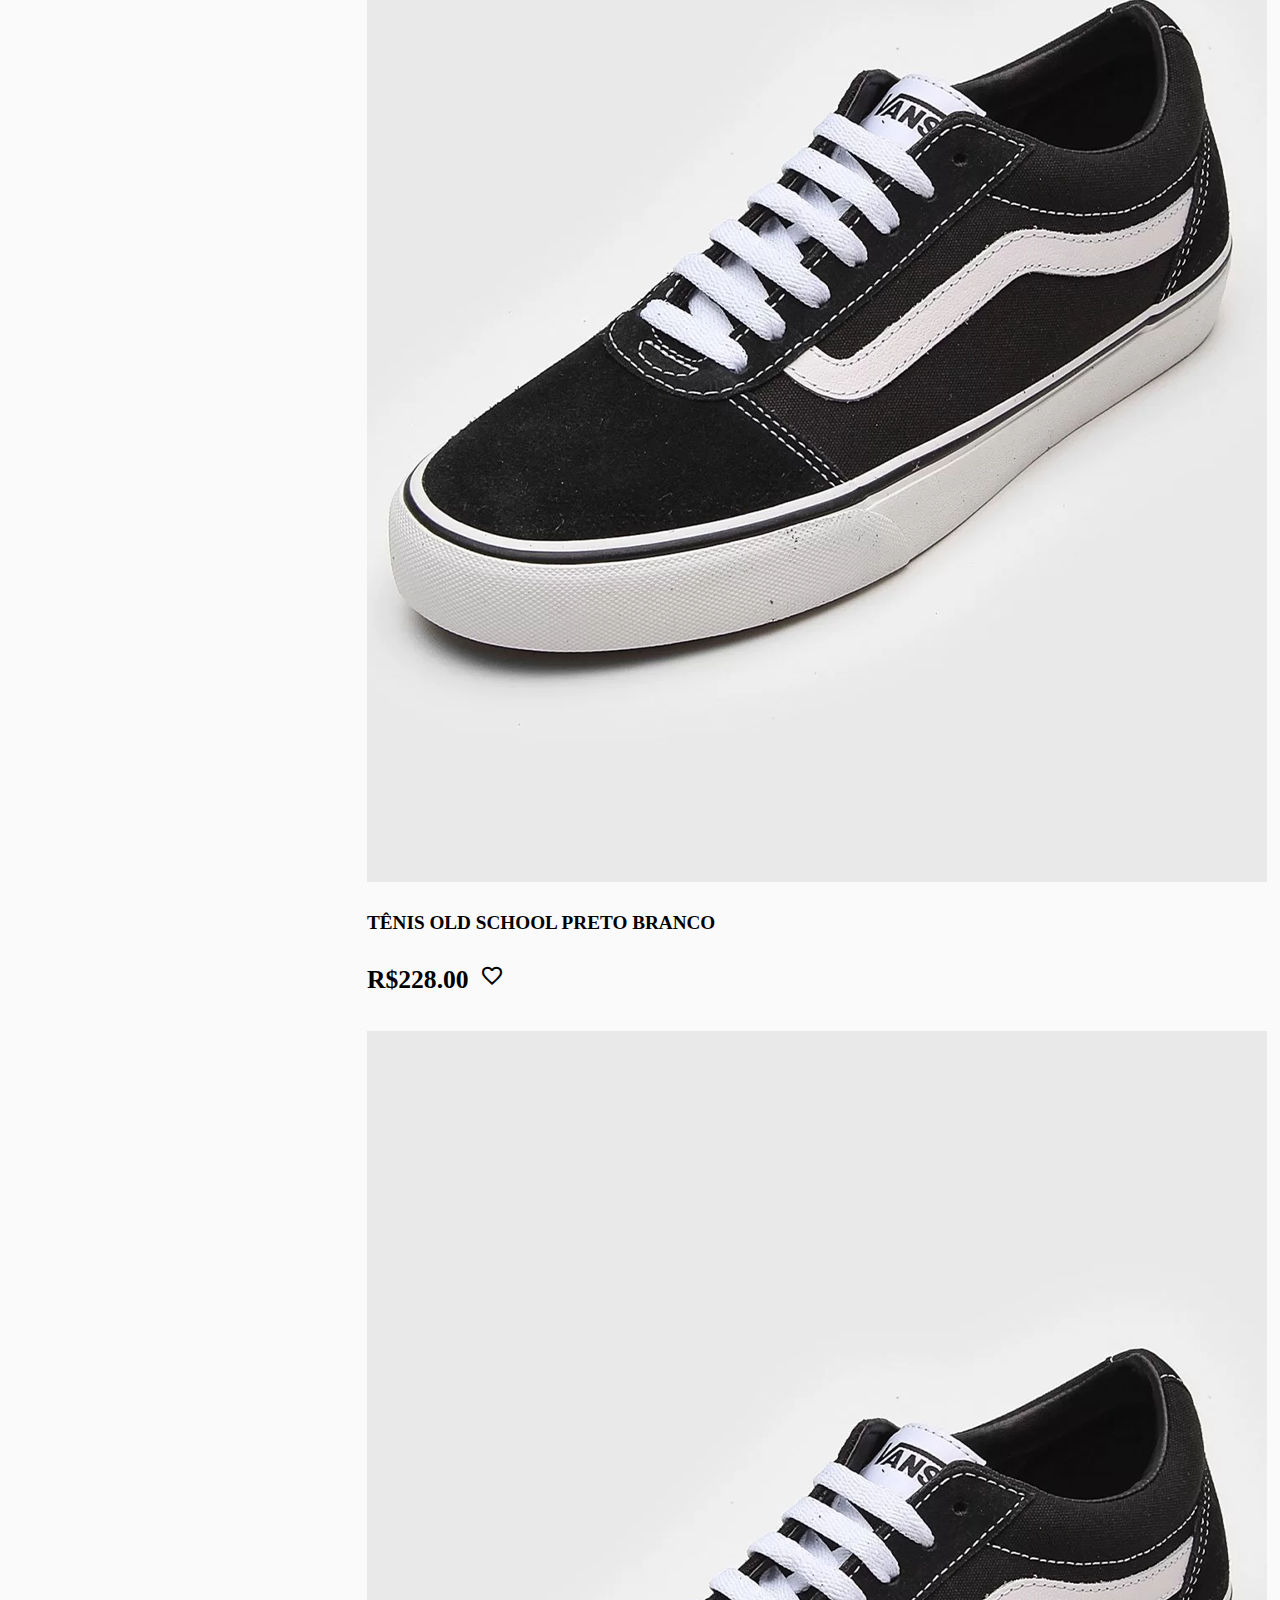
<file: teste.html>
<!doctype html>
<html lang="pt-br">
  <head>
    
    <meta charset="utf-8">
    <meta name="viewport" content="width=device-width, initial-scale=1">

    <!-- Bootstrap CSS -->
    <link rel="stylesheet" href="https://stackpath.bootstrapcdn.com/bootstrap/4.1.3/css/bootstrap.min.css" integrity="sha384-MCw98/SFnGE8fJT3GXwEOngsV7Zt27NXFoaoApmYm81iuXoPkFOJwJ8ERdknLPMO" crossorigin="anonymous">

    <!-- Font Awesome -->
    <link rel="stylesheet" href="https://use.fontawesome.com/releases/v5.3.1/css/all.css" integrity="sha384-mzrmE5qonljUremFsqc01SB46JvROS7bZs3IO2EmfFsd15uHvIt+Y8vEf7N7fWAU" crossorigin="anonymous">

    <link rel="stylesheet" href="https://fonts.googleapis.com/css2?family=Material+Symbols+Outlined:opsz,wght,FILL,GRAD@20..48,100..700,0..1,-50..200" />

    <link rel="stylesheet" type="text/css" href="estilo/estilo.css">

    <title>Skatrix - Street Store</title>

  </head>

  <body class="fundo">
   
  <header> <!--Inicio Cabecalho-->

    <nav class="navbar navbar-expand-md  ">

          <div class="container ">

            <a class= " col-5 col-lg-3 col-lg-2 navbar-brand " href="index.html">
                <img src="img/logo.png" class="col-12">
            </a>
          
           <!--Hamburguer-->
            <button class="ml-auto navbar-toggler" data-toggle = "collapse" data-target = "#hamburguer">
                  <i class= "fas fa-bars text-black"></i>
            </button>
           <!--Fim Hamburguer-->
           
      <div class="collapse navbar-collapse" id="hamburguer">
           <ul class="ul navbar-nav ml-auto d-flex">
               <li class ="nav-item">
               <a class = "nav-link " href="">Acessórios</a>
               </li>

               <li class ="nav-item">
               <a class = "nav-link" href="">Roupas</a>
               </li>

               <li class ="nav-item">
               <a class = "nav-link" href="">Skates</a>
               </li>

               <li class ="nav-item">
               <a class = "nav-link" href="">Contato</a>
               </li>

               <li class ="nav-item pb-5 pb-md-0">
               <a class = "nav-link" href="">Entrar</a>
               </li>
           </ul>
      </div>

          </div> 
        </nav>
     </header> <!--Fim Cabecalho-->
     
     <section class="bg-dark pt-3 pb-3">

            <div class="row ">
            
             <form action="#" method="post" class="col-3 d-none d-md-flex">
                 <input type="text" name = "search"placeholder = "Buscar" id="search" required class=" p-2 ml-3 mr-3 " >
                 <button type = "submit" class="botao btn btn-dark">
                  <span class="material-symbols-outlined">search</span>
                  </button>
             </form>


             <div class="dropdown col-12 d-md-none">
            
            <div class="row ml-auto mr-auto col-12">

            <button class="btn btn-secondary dropdown-toggle" type="button" id="dropdownMenuButton" data-toggle="dropdown" aria-haspopup="true" aria-expanded="false">
            Masculino
            </button>
            <div class="dropdown-menu" aria-labelledby="dropdownMenuButton">
            <a class="dropdown-item" href="#">Camisetas</a>
            <a class="dropdown-item" href="#">Calças</a>
            <a class="dropdown-item" href="#">Acessórios</a>
            </div>

            <button class="btn btn-secondary dropdown-toggle ml-auto" type="button" id="dropdownMenuButton" data-toggle="dropdown" aria-haspopup="true" aria-expanded="false">
            Feminino
            </button>
            <div class="dropdown-menu" aria-labelledby="dropdownMenuButton">
            <a class="dropdown-item" href="#">Camisetas</a>
            <a class="dropdown-item" href="#">Calças</a>
            <a class="dropdown-item" href="#">Acessórios</a>
               </div>
            <button class="btn btn-secondary dropdown-toggle ml-auto" type="button" id="dropdownMenuButton" data-toggle="dropdown" aria-haspopup="true" aria-expanded="false">
            Infântil
            </button>
            <div class="dropdown-menu" aria-labelledby="dropdownMenuButton">
            <a class="dropdown-item" href="#">Camisetas</a>
            <a class="dropdown-item" href="#">Calças</a>
            <a class="dropdown-item" href="#">Acessórios</a>
               </div>      
               </div>
               </div>

               </div>
      
     </section>

     <section class="col-2 bg-light float pt-5 branco pb-5 d-none d-md-block ">
             <div>

                <ul class = "options">
                   <h4 class="mt-4">Genêro</h4>
                   <li><a href="">Masculino</a></li>
                   <li><a href="">Feminino</a></li>
                   <li><a href="">Infântil</a></li>

                   <hr>

                   <h4 class="mt-4">Tamanho</h4>
                   <li><a href="">P</a></li>
                   <li><a href="">PP</a></li>
                   <li><a href="">M</a></li>
                   
                   <hr>

                   <h4 class="mt-4">Marca</h4>
                   <li><a href="">Nike</a></li>
                   <li><a href="">Overcome</a></li>
                   <li><a href="">Thrasher</a></li>
                   <li><a href="">Vans</a></li>
                   <li><a href="">Santa Cruz</a></li>

                   <hr>

                   <h4 class="mt-4">Cor</h4>
                   <li><a href="">Preto</a></li>
                   <li><a href="">Marrom</a></li>
                   <li><a href="">Verde</a></li>
                   <li><a href="">Branco</a></li>
                   <li><a href="">Laranja</a></li>
                </ul>

             </div>
     </section>
  
      <section class="mt-0 col-12 col-md-10 bg-light p-5
       float2"> <!--Inicio SectionCarousel-->
   
      <div class="row">

               <div id = "itens" class= "item1 col-6 col-lg-3">

                 <a href="produto3.html">
                    <img src="img/vans3.png" 
                 class="img-fluid">
                 </a>

                 <h4 class="lead mt-2">Tênis Old School Preto Branco</h4>

                 <p class="display-4"><b>R$228.00</b>
                  
                 <a href="#">
                 <button class="button btn btn-light" type="submit"><span class="material-symbols-outlined btn btn-outline-danger">
                  favorite
                  </span></button>
                  </a>
                 </p> 

              </div>


              <div id = "itens" class= "item1 col-6 col-lg-3">

                 <a href="produto3.html">
                    <img src="img/vans3.png" 
                 class="img-fluid">
                 </a>

                 <h4 class="lead mt-2">Tênis Old School Preto Branco</h4>

                 <p class="display-4"><b>R$228.00</b>
                  
                 <a href="#">
                 <button class="button btn btn-light" type="submit"><span class="material-symbols-outlined btn btn-outline-danger">
                  favorite
                  </span></button>
                  </a>
                 </p> 

              </div>

              <div id = "itens" class= "item1 col-6 col-lg-3">

                 <a href="produto3.html">
                    <img src="img/vans3.png" 
                 class="img-fluid">
                 </a>

                 <h4 class="lead mt-2">Tênis Old School Preto Branco</h4>

                 <p class="display-4"><b>R$228.00</b>
                  
                 <a href="#">
                 <button class="button btn btn-light" type="submit"><span class="material-symbols-outlined btn btn-outline-danger">
                  favorite
                  </span></button>
                  </a>
                 </p> 

              </div>


              <div id = "itens" class= "item1 col-6 col-lg-3">

                 <a href="produto3.html">
                    <img src="img/vans3.png" 
                 class="img-fluid">
                 </a>

                 <h4 class="lead mt-2">Tênis Old School Preto Branco</h4>

                 <p class="display-4"><b>R$228.00</b>
                  
                 <a href="#">
                 <button class="button btn btn-light" type="submit"><span class="material-symbols-outlined btn btn-outline-danger">
                  favorite
                  </span></button>
                  </a>
                 </p> 

              </div>


            </div>  
   
      <div class="row mt-3">

              <div id = "itens" class= "item1 col-6 col-lg-3">

                 <a href="produto3.html">
                    <img src="img/vans3.png" 
                 class="img-fluid">
                 </a>

                 <h4 class="lead mt-2">Tênis Old School Preto Branco</h4>

                 <p class="display-4"><b>R$228.00</b>
                  
                 <a href="#">
                 <button class="button btn btn-light" type="submit"><span class="material-symbols-outlined btn btn-outline-danger">
                  favorite
                  </span></button>
                  </a>
                 </p> 

              </div>

             <div id = "itens" class= "item1 col-6 col-lg-3">

                 <a href="produto3.html">
                    <img src="img/vans3.png" 
                 class="img-fluid">
                 </a>

                 <h4 class="lead mt-2">Tênis Old School Preto Branco</h4>

                 <p class="display-4"><b>R$228.00</b>
                  
                 <a href="#">
                 <button class="button btn btn-light" type="submit"><span class="material-symbols-outlined btn btn-outline-danger">
                  favorite
                  </span></button>
                  </a>
                 </p> 

              </div>

              <div id = "itens" class= "item1 col-6 col-lg-3">

                 <a href="produto3.html">
                    <img src="img/vans3.png" 
                 class="img-fluid">
                 </a>

                 <h4 class="lead mt-2">Tênis Old School Preto Branco</h4>

                 <p class="display-4"><b>R$228.00</b>
                  
                 <a href="#">
                 <button class="button btn btn-light" type="submit"><span class="material-symbols-outlined btn btn-outline-danger">
                  favorite
                  </span></button>
                  </a>
                 </p> 

              </div>

              <div id = "itens" class= "item1 col-6 col-lg-3">

                 <a href="produto3.html">
                    <img src="img/vans3.png" 
                 class="img-fluid">
                 </a>

                 <h4 class="lead mt-2">Tênis Old School Preto Branco</h4>

                 <p class="display-4"><b>R$228.00</b>
                  
                 <a href="#">
                 <button class="button btn btn-light" type="submit"><span class="material-symbols-outlined btn btn-outline-danger">
                  favorite
                  </span></button>
                  </a>
                 </p> 

              </div>
           </div>

           <div class="row mt-3">

              <div id = "itens" class= "item1 col-6 col-lg-3">

                 <a href="produto3.html">
                    <img src="img/vans3.png" 
                 class="img-fluid">
                 </a>

                 <h4 class="lead mt-2">Tênis Old School Preto Branco</h4>

                 <p class="display-4"><b>R$228.00</b>
                  
                 <a href="#">
                 <button class="button btn btn-light" type="submit"><span class="material-symbols-outlined btn btn-outline-danger">
                  favorite
                  </span></button>
                  </a>
                 </p> 

              </div>

             <div id = "itens" class= "item1 col-6 col-lg-3">

                 <a href="produto3.html">
                    <img src="img/vans3.png" 
                 class="img-fluid">
                 </a>

                 <h4 class="lead mt-2">Tênis Old School Preto Branco</h4>

                 <p class="display-4"><b>R$228.00</b>
                  
                 <a href="#">
                 <button class="button btn btn-light" type="submit"><span class="material-symbols-outlined btn btn-outline-danger">
                  favorite
                  </span></button>
                  </a>
                 </p> 

              </div>

              <div id = "itens" class= "item1 col-6 col-lg-3">

                 <a href="produto3.html">
                    <img src="img/vans3.png" 
                 class="img-fluid">
                 </a>

                 <h4 class="lead mt-2">Tênis Old School Preto Branco</h4>

                 <p class="display-4"><b>R$228.00</b>
                  
                 <a href="#">
                 <button class="button btn btn-light" type="submit"><span class="material-symbols-outlined btn btn-outline-danger">
                  favorite
                  </span></button>
                  </a>
                 </p> 

              </div>

              <div id = "itens" class= "item1 col-6 col-lg-3">

                 <a href="produto3.html">
                    <img src="img/vans3.png" 
                 class="img-fluid">
                 </a>

                 <h4 class="lead mt-2">Tênis Old School Preto Branco</h4>

                 <p class="display-4"><b>R$228.00</b>
                  
                 <a href="#">
                 <button class="button btn btn-light" type="submit"><span class="material-symbols-outlined btn btn-outline-danger">
                  favorite
                  </span></button>
                  </a>
                 </p> 

              </div>
           </div>
   
  </section><!--FIM SectionCarousel-->

    <!-- JavaScript (Opcional) -->
    <!-- jQuery primeiro, depois Popper.js, depois Bootstrap JS -->
    <script src="https://code.jquery.com/jquery-3.3.1.slim.min.js" integrity="sha384-q8i/X+965DzO0rT7abK41JStQIAqVgRVzpbzo5smXKp4YfRvH+8abtTE1Pi6jizo" crossorigin="anonymous"></script>
    <script src="https://cdnjs.cloudflare.com/ajax/libs/popper.js/1.14.3/umd/popper.min.js" integrity="sha384-ZMP7rVo3mIykV+2+9J3UJ46jBk0WLaUAdn689aCwoqbBJiSnjAK/l8WvCWPIPm49" crossorigin="anonymous"></script>
    <script src="https://stackpath.bootstrapcdn.com/bootstrap/4.1.3/js/bootstrap.min.js" integrity="sha384-ChfqqxuZUCnJSK3+MXmPNIyE6ZbWh2IMqE241rYiqJxyMiZ6OW/JmZQ5stwEULTy" crossorigin="anonymous"></script>

  </body>

</html>
</file>
<file: estilo/estilo.css>
body {
  background: 
  url(../img/fundo2.png),
  linear-gradient(to bottom, rgba(0, 0, 0, 0.5),
   rgba(174, 174, 174, 0.5));
  overflow-x: hidden;
  background-attachment: fixed;
  background-size: 400px;
}

html {
  overflow-x: hidden;
}

.fundo {
  background: rgba(250, 250, 250, 1.0);
}

.navbar-nav a{
  color: black;
}

.navbar-nav a:hover{
  color: #FD840E;
  font-size: 16.5px;
}

.navbar-nav li {
  padding: 0 15px;
   float: right;
   text-align: center;
}

.navbar-nav {
  padding: 0;
  margin: 0;
}

.navbar {
  margin: 0;
  padding: 0;
}

header {
  padding: 0;
  margin: 0;
}

#black .carousel-control-next{
    opacity: 0.8;
      filter: invert(1);
}
#black .carousel-control-prev{
    opacity: 0.8;
    filter: invert(1);
}

#black .carousel-indicators {
   opacity: 0.8;
    filter: invert(1);
}

.navbar-transparente {
  background: rgba(255, 255, 255, 0.8);
    margin: 0;

}

#padding, .carousel-control-prev {
  margin-left: 10px;
}

#padding, .carousel-control-next {
  margin-right: 10px;
}

.zoom:hover {
  transform: scale(1.1);
}

.zoom {
  padding: 0px;
  transition: transform .2s; /* Animation */
  margin: 0;
}

.zoom2 {
  transition: transform .2s; /* Animation */
}

.zoom2:hover {
  transform: scale(1.05);
}

.zoom2 img {
  margin: auto;
}

.align{
  margin-top: 10px;
  text-align: center;
}

footer {
background: rgba(255, 255, 255, 0.8);
margin: 0;
}

footer li {
  list-style: none;
  display: none;
  float: right;
  padding: 0 10px;
}

.nav-link {
 float: right;
}

.button, .btn-light:hover {
  background: none;
}

.button, .btn-light:active {
  background: none;
  padding-bottom: 2px;
}

/*Produtos***********************
*********************************/

.inverter{
  filter: invert(1);
}

#black2 .carousel-indicators {
   opacity: 1.0;
    filter: invert(1);
}

.carousel-indicators .active {
    border-radius: 15px;
    border: 1px solid black;
    padding: 0px;
    transform: scale(0.9);
}

.indicador img {
  padding: 0;
  border-radius: 10px;
}

#produtos li {
  list-style: none;
  margin: 0 auto;
  padding: 0;
}

#produtos ul {
  padding: 0;
  margin: 0 auto;
}

.display-4 {
  font-size: 6vw;
}

.lead {
   font-size: 4vw;
}

.transparente {
  background: rgba(0, 0, 0, 0.8);
}

.container {
  padding: 0;
 
}

.borders {
  border: 3px solid red;
}

.padding-top {
  padding-top: 20px;
  padding-left: 20px;
}

.scale {
  transform: scale(1.6);
}

.titulos {
   text-align: center;
   background: white;
}

.hr {
  display: flex;
  align-items: center;
  text-align: center;
  text-shadow: 0px 5px 10px white;
}
.hr hr {
  flex:1;
  border-top: 3px solid ;
  border-color: white;
  margin: 0 1em;
}

.value {
  font-size: 20px;
  border: 2px solid white;
}

.value:hover {
   background: rgba(255, 255, 255, 0.8);
   color: black;
}


#search {
  border-radius: 5px;
}

.float {
  float: left;
}

.float2 {
  float: right;
}

.section {
  width: 100%;
  height: 100%;
  clear: both;
}

#itens h4 {
  font-size: 3vw;
  text-transform: uppercase;
}

#itens p {
  font-size: 4vw;
  font-weight: 500;
}

#itens, .material-symbols-outlined {
  padding: 5px 5px 2px 5px;
  margin-bottom: 8px;
}

.button {
  padding: 0;
  margin: 0;
  border: none;
  background: none;
}

#itens , a:active {
  border: none;
  margin: 0;
 
}

.options h4 {
  font-size: 2vw;
}

.options li {
  list-style-type: none;
  font-size: 2vw;
}

.options a {
  color: black;
  text-decoration: none;
}

.options a:hover {
  color: #FD840E;
}



/*FIM Produtos***********************
*********************************/

/* X-Small devices (portrait phones, less than 576px)
// No media query for `xs` since this is the default in Bootstrap
*/

/* Small devices (landscape phones, 576px and up)*/
@media (min-width: 576px) {

.zoom {
  padding: 15px;
}

.padding-top {
  padding-top: 0;
  padding-left: 0;
}

.scale {
  transform: scale(1.0);
}

 }

/* Medium devices (tablets, 768px and up)*/
@media (min-width: 768px) { 

  footer li {
  list-style: none;
  float: right;
  padding: 0 10px;
  display: flex;
}

.alta {
  transform: scale(1.0);
}

.display-4 {
  font-size: 4vw;
}

.lead {
   font-size: 2vw;
}

body {
  background-size: 800px;
}

.titulos {
   text-shadow: 0px 0 5px white;
   text-align: center;
   background: white;
   margin-left: 30px;
}

}
/* Large devices (desktops, 992px and up)*/
@media (min-width: 992px) {
  #carousel-indicadores4 .carousel-control-prev {
  padding-right: 130px;
}

#carousel-indicadores4 .carousel-control-next {
  padding-left: 130px;
}

  #itens h4 {
  font-size: 1.5vw;
  text-transform: uppercase;
}

#itens p {
  font-size: 2vw;
  font-weight: 500;
}
 }

/* X-Large devices (large desktops, 1200px and up)*/
@media (min-width: 1200px) {

}

/* XX-Large devices (larger desktops, 1400px and up)*/
@media (min-width: 1400px) { 
.display-4 {
  font-size: 3vw;
}

.lead {
   font-size: 2vw;
}

}
 }
</file>
